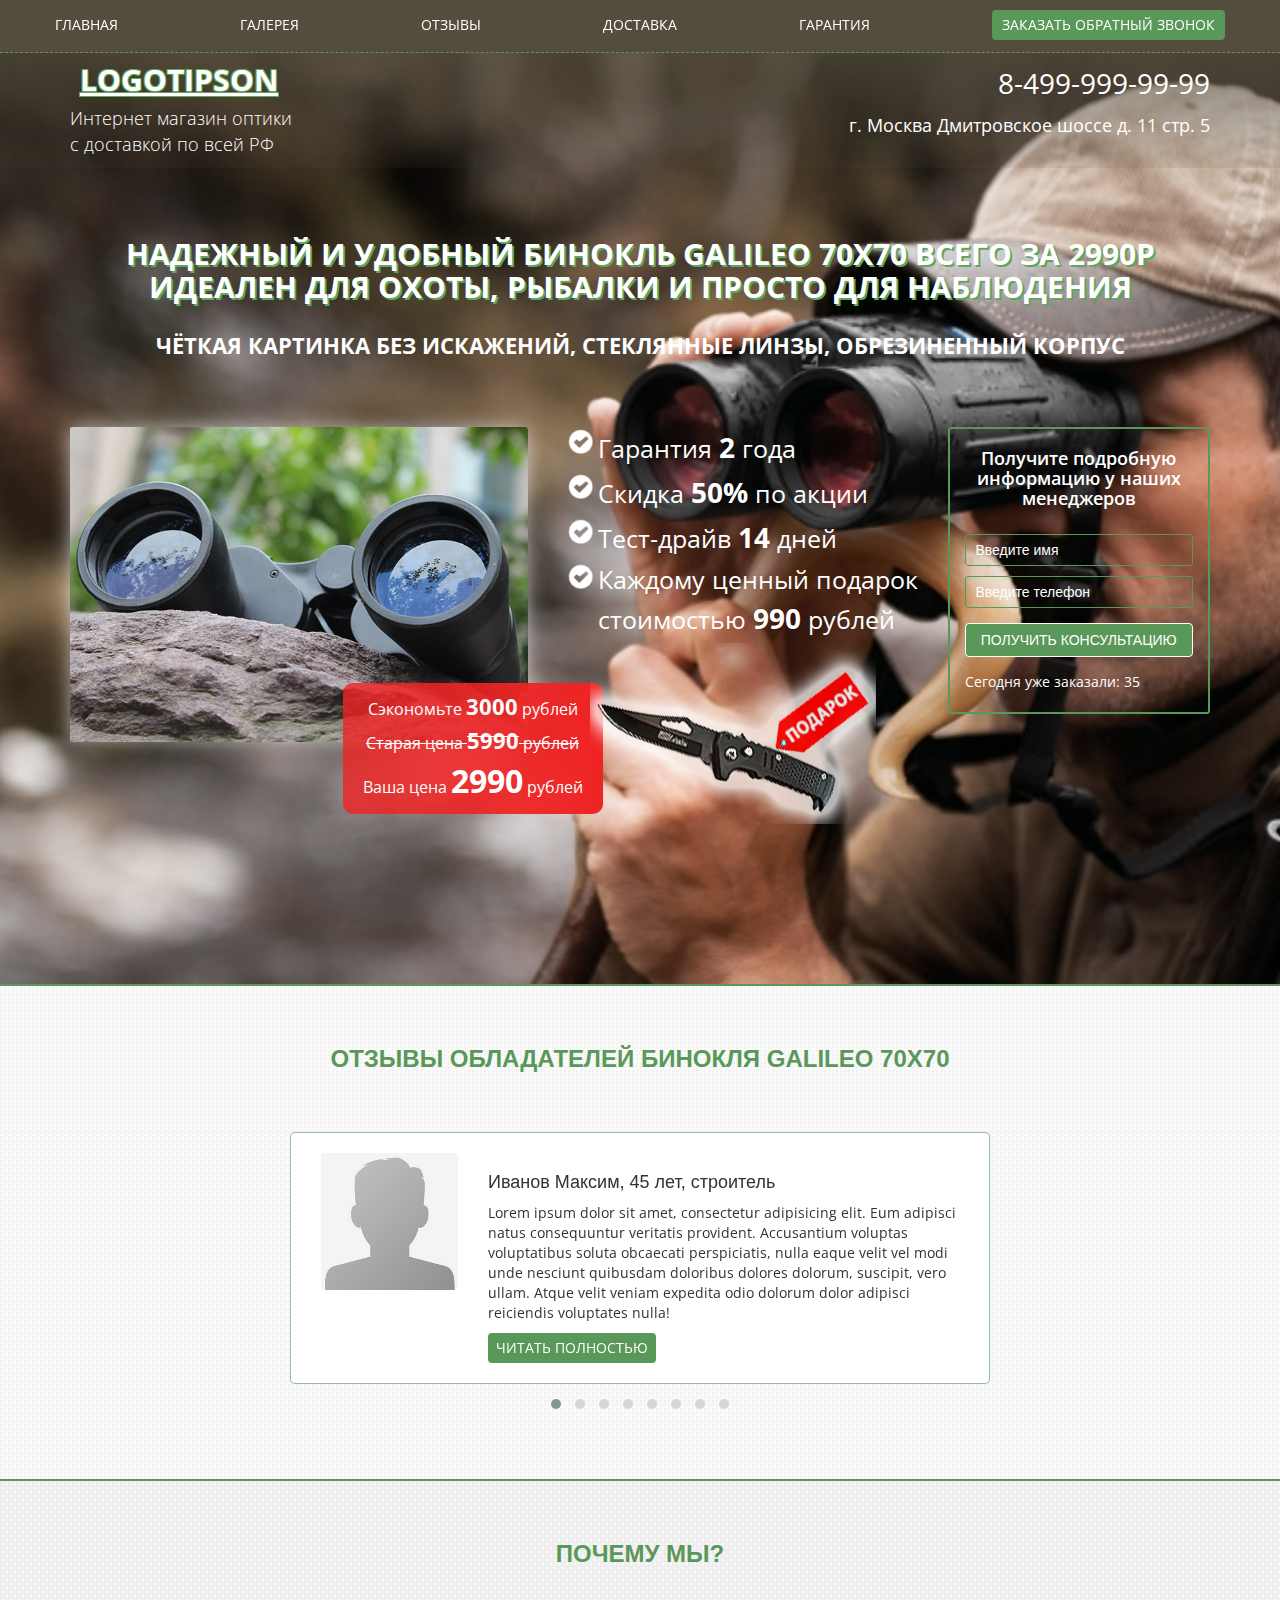
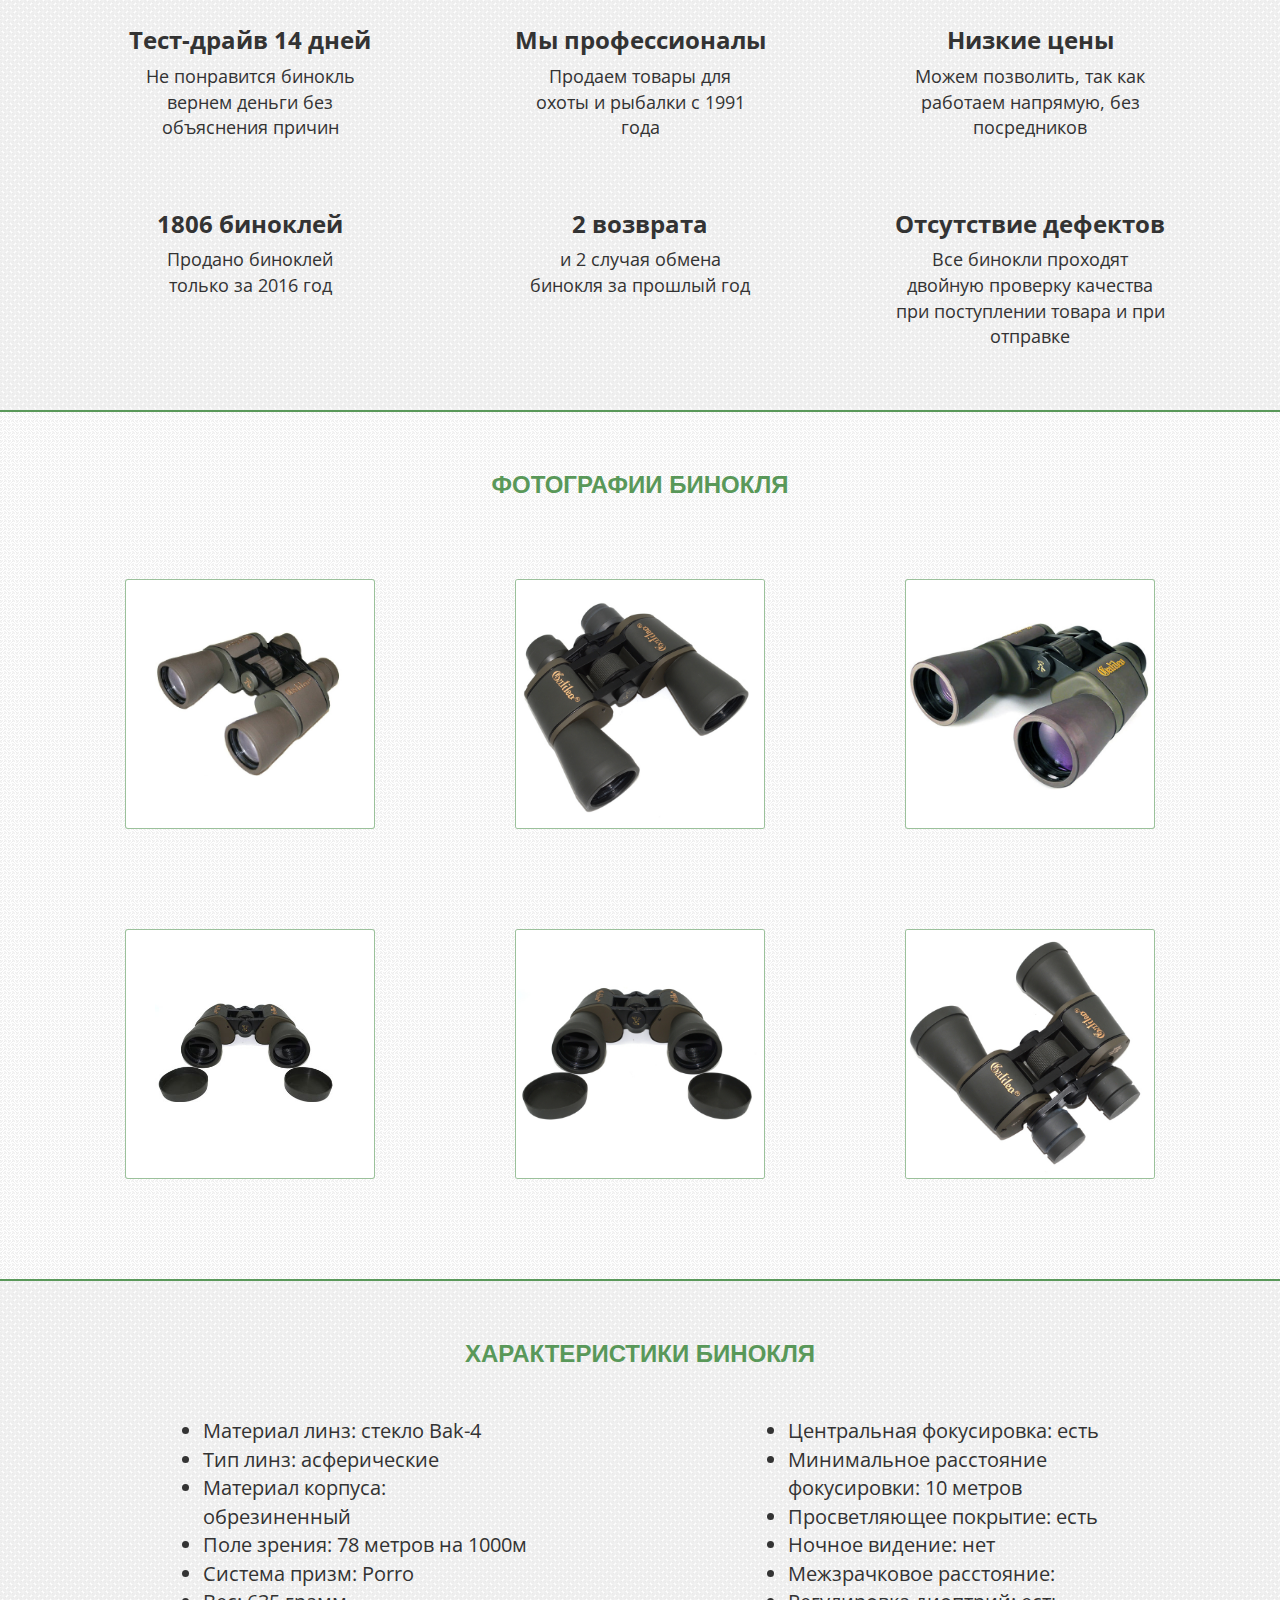
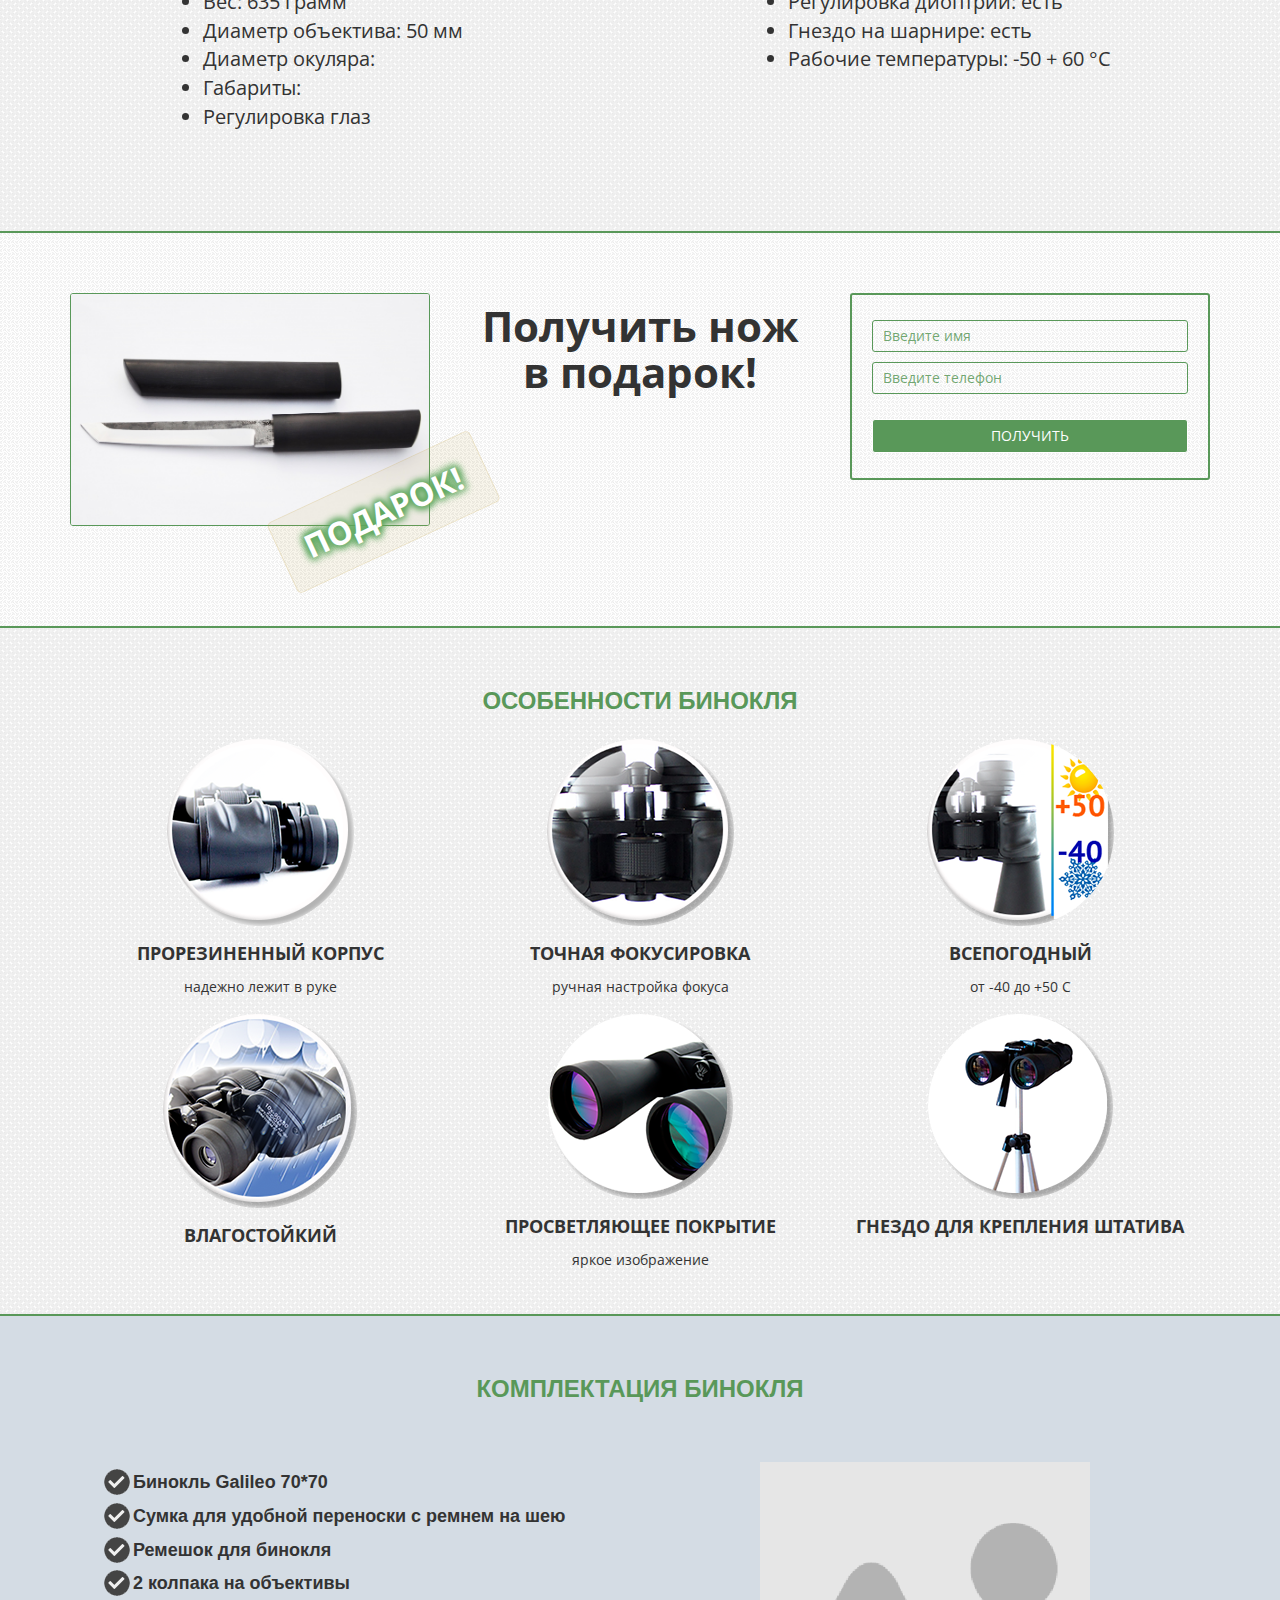
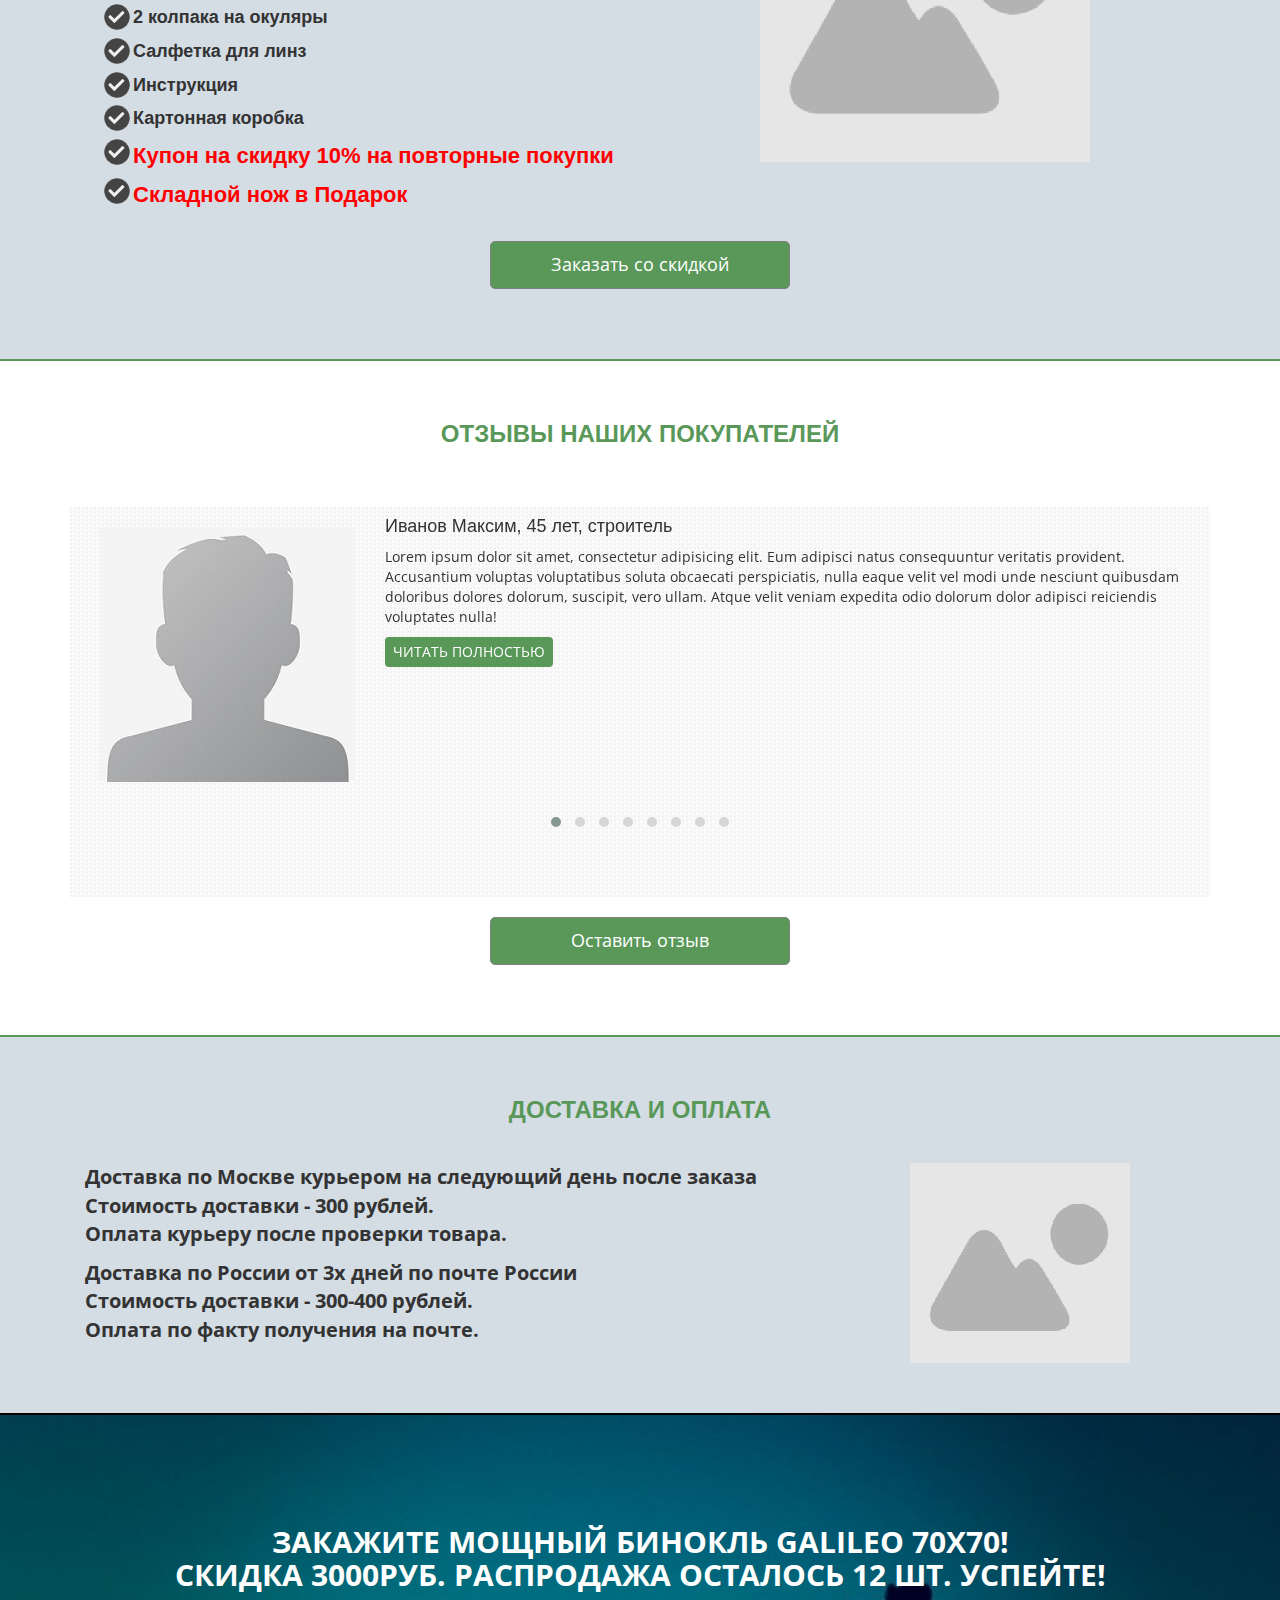
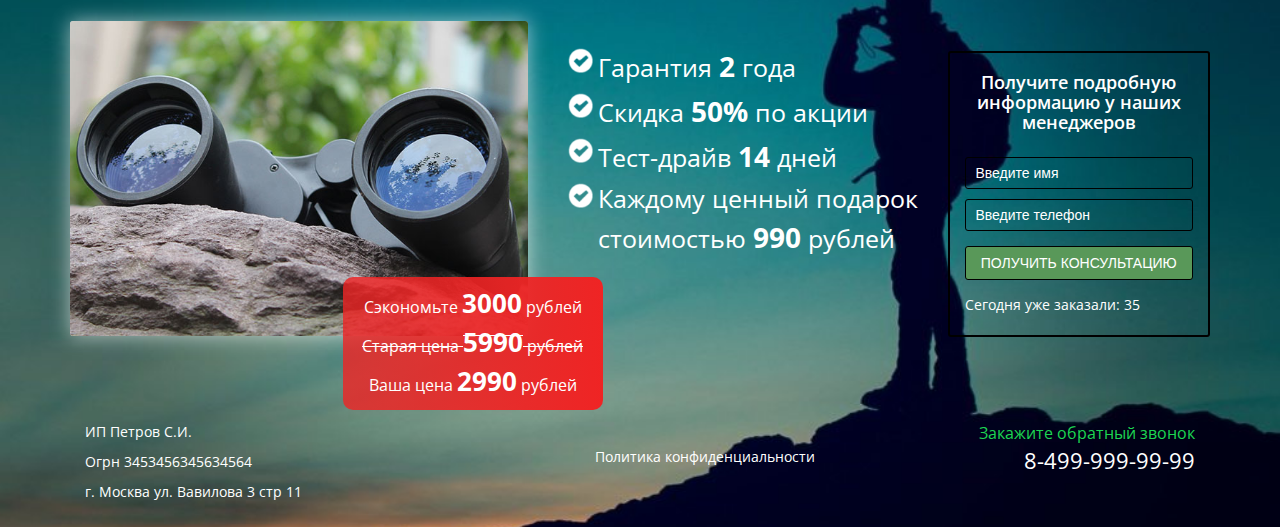
<file: binocular/index.html>
<!DOCTYPE html>
<html lang="en">
<head>
  <meta charset="UTF-8">
  <meta name="viewport"
      content="width=device-width, user-scalable=no, initial-scale=1.0, maximum-scale=1.0, minimum-scale=1.0">
  <meta http-equiv="X-UA-Compatible" content="ie=edge">
  <title>Document</title>
  <script src="https://ajax.googleapis.com/ajax/libs/jquery/3.1.0/jquery.min.js"></script>
  <link rel="stylesheet" href="https://maxcdn.bootstrapcdn.com/bootstrap/3.3.7/css/bootstrap.min.css" integrity="sha384-BVYiiSIFeK1dGmJRAkycuHAHRg32OmUcww7on3RYdg4Va+PmSTsz/K68vbdEjh4u" crossorigin="anonymous">
  <link href="https://fonts.googleapis.com/css?family=Open+Sans" rel="stylesheet">
  <link rel="stylesheet" href="style/main.css">
</head>
<body>

<header>
  <div class="top-head-wrap">

  <div class="navigation-wrap">
    <div class="down-menu">
      <div class="container">
        <div class="row pad">
            <ul>
              <div class="items">
                <li><a href="#main">Главная</a></li>
                <li><a href="#gallery">Галерея</a></li>
                <li><a href="#reviews">Отзывы</a></li>
                <li><a href="#shipping">Доставка</a></li>
                <li><a href="#guarantee">Гарантия</a></li>
                <li class="call-button"><a class="orderPoor" href="#questions">Заказать обратный звонок</a></li>
              </div>
            </ul>
          </div>
        </div>
      </div>

      <div class="mobile-navigate">
                <div class="nav-btn" style="display: none;">
                    <div class="mem">
                      <span class="stick"></span>
                    </div>
                </div>
                <div class="nav-wrapper" style="display: none;">
                    <ul class="is-hidden">
                        <li><a href="#main">Главная</a></li>
            <li><a href="#gallery">Галерея</a></li>
            <li><a href="#reviews">Отзывы</a></li>
            <li><a href="#shipping">Доставка</a></li>
            <li><a href="#guarantee">Гарантия</a></li>
            <li class="call-button"><a class="orderPoor" href="#questions">Заказать обратный звонок</a></li>
                    </ul>
                </div>
          </div>
    </div>


    <div class="container hat">
      <div class="row top-head">
        <div class="col-md-6 deadline">
          <div class="logo-wrap">
            <h1>Logotipson</h1>
            <p class="sub-head">Интернет магазин оптики<br>с доставкой по всей РФ</p>
          </div>
        </div>

        <div class="col-md-6 contacts">
          <a class="tel" href="tel:+74999999999"><p>8-499-999-99-99</p></a>
          <a href="#" style="text-decoration: none">г. Москва Дмитровское шоссе д. 11 стр. 5</a>
        </div>


        <div class="col-md-12 vertical">
          <nav id="menu" style="display: none;">
            <ul>
              <div class="items">
                <li><a href="#main">Главная</a></li>
                <li><a href="#gallery">Галерея</a></li>
                <li><a href="#reviews">Отзывы</a></li>
                <li><a href="#shipping">Доставка</a></li>
                <li><a href="#guarantee">Гарантия</a></li>
                <li class="call-button"><a class="orderPoor" href="#questions">Заказать обратный звонок</a></li>
              </div>
            </ul>
          </nav>
        </div>

        <div class="mobile-navigate">
          <div class="nav-btn" style="display: none;">
              <span class="stick"></span>
          </div>
          <div class="nav-wrapper" style="display: none;">
              <ul class="is-hidden">
                <li><a href="#main">Главная</a></li>
                <li><a href="#gallery">Галерея</a></li>
                <li><a href="#reviews">Отзывы</a></li>
                <li><a href="#shipping">Доставка</a></li>
                <li><a href="#guarantee">Гарантия</a></li>
                <li class="call-button"><a class="orderPoor" href="#questions">Заказать обратный звонок</a></li>
              </ul>
          </div>
        </div>
      </div>
    </div>
  </div>


  <div id="main" class="header-content">
    <div class="container">

      <h2>Надежный и удобный бинокль Galileo 70x70 всего за 2990р<br>идеален для охоты, рыбалки и просто для наблюдения</h2>
      <h3>Чёткая картинка без искажений, стеклянные линзы, обрезиненный корпус</h3>

      <div class="row btm">
        <div class="col-md-5">
          <img class="image" src="img/img_5800.jpg" alt="">
          <div class="block-wrap">
            <div class="block">
              <p>Сэкономьте <span>3000</span> рублей</p>
              <p class="line">Старая цена <span>5990</span> рублей</p>
              <p>Ваша цена <span class="big-price">2990</span> рублей</p>
            </div>
          </div>
        </div>

        <div class="col-md-4">
          <div class="two-block">
            <ul>
              <li>Гарантия <span>2</span> года</li>
              <li>Скидка <span>50%</span> по акции</li>
              <li>Тест-драйв <span>14</span> дней</li>
              <li>Каждому ценный подарок стоимостью <span>990</span> рублей</li>
              <img src="img/knife-price.PNG" alt="">
            </ul>
          </div>
        </div>

        <div class="col-md-3">
          <div class="border-block">
            <h5>Получите подробную информацию у наших менеджеров</h5>
            <form action="callback.php" method="post">
              <input type="text" placeholder="Введите имя" name="name">
              <input type="text" placeholder="Введите телефон" name="phone">
              <input class="btn" type="submit" value="Получить консультацию">
            </form>
            <p>Сегодня уже заказали: <span class="counter">xxx</span></p>
          </div>
        </div>
      </div>
    </div>
  </div>
</header>


<!-- OWL CAROUSEL -->
<div id="reviews" class="reviews-wrap">
  <div class="container head-rvw">
    <h3>Отзывы обладателей бинокля Galileo 70x70</h3>
  </div>
  <section class="reviews owl-carousel owl-theme">
    <div class="container one-review">
      <div class="col-md-3">
        <img src="img/man.jpg" alt="">
      </div>
      <div class="col-md-9 review-text">
        <h4>Иванов Максим, 45 лет, строитель</h4>
        <p>Lorem ipsum dolor sit amet, consectetur adipisicing elit. Eum adipisci natus consequuntur veritatis provident. Accusantium voluptas voluptatibus soluta obcaecati perspiciatis, nulla eaque velit vel modi unde nesciunt quibusdam doloribus dolores dolorum, suscipit, vero ullam. Atque velit veniam expedita odio dolorum dolor adipisci reiciendis voluptates nulla!</p>
        <div class="hidden-content">Lorem ipsum dolor sit amet, consectetur adipisicing elit. Aspernatur dolorem ex minima perspiciatis placeat quia quibusdam vitae voluptatibus! Ad consequatur ducimus, eveniet fugit illo impedit iure libero maxime minima minus necessitatibus neque nobis officiis, placeat repellendus saepe sequi velit veniam? Ad animi atque error hic nihil non recusandae repellendus sequi?Lorem ipsum dolor sit amet, consectetur adipisicing elit. Dolorem quia recusandae sint vitae? Alias consequatur dignissimos eaque eligendi fugit hic illo labore, magnam molestias quaerat qui saepe ullam vero vitae!e repellendus sequi?Lorem ipsum dolor sit amet, consectetur adipisicing elit. Dolorem quia recusandae sint vitae? Alias consequatur dignissimos eaque eligendi fugit hic illo labore, magnam molestias quaerat qui saepe ullam vero vitae!</div>
        <button onclick="changeState()" class="show-content">Читать полностью</button>
      </div>
    </div>
    <div class="container one-review">
      <div class="col-md-3">
        <img src="img/man7.jpg" alt="">
      </div>
      <div class="col-md-9 review-text">
        <h4>Иванов Максим, 45 лет, строитель</h4>
        <p>Lorem ipsum dolor sit amet, consectetur adipisicing elit. Eum adipisci natus consequuntur veritatis provident. Accusantium voluptas voluptatibus soluta obcaecati perspiciatis, nulla eaque velit vel modi unde nesciunt quibusdam doloribus dolores dolorum, suscipit, vero ullam. Atque velit veniam expedita odio dolorum dolor adipisci reiciendis voluptates nulla!</p>
        <div class="hidden-content">Lorem ipsum dolor sit amet, consectetur adipisicing elit. Aspernatur dolorem ex minima perspiciatis placeat quia quibusdam vitae voluptatibus! Ad consequatur ducimus, eveniet fugit illo impedit iure libero maxime minima minus necessitatibus neque nobis officiis, placeat repellendus saepe sequi velit veniam? Ad animi atque error hic nihil non recusandae repellendus sequi?Lorem ipsum dolor sit amet, consectetur adipisicing elit. Dolorem quia recusandae sint vitae? Alias consequatur dignissimos eaque eligendi fugit hic illo labore, magnam molestias quaerat qui saepe ullam vero vitae!e repellendus sequi?Lorem ipsum dolor sit amet, consectetur adipisicing elit. Dolorem quia recusandae sint vitae? Alias consequatur dignissimos eaque eligendi fugit hic illo labore, magnam molestias quaerat qui saepe ullam vero vitae!</div>
        <button onclick="changeState()" class="show-content">Читать полностью</button>
      </div>
    </div>
    <div class="container one-review">
      <div class="col-md-3">
        <img src="img/man1.jpg" alt="">
      </div>
      <div class="col-md-9 review-text">
        <h4>Иванов Максим, 45 лет, строитель</h4>
        <p>Lorem ipsum dolor sit amet, consectetur adipisicing elit. Eum adipisci natus consequuntur veritatis provident. Accusantium voluptas voluptatibus soluta obcaecati perspiciatis, nulla eaque velit vel modi unde nesciunt quibusdam doloribus dolores dolorum, suscipit, vero ullam. Atque velit veniam expedita odio dolorum dolor adipisci reiciendis voluptates nulla!</p>
        <div class="hidden-content">Lorem ipsum dolor sit amet, consectetur adipisicing elit. Aspernatur dolorem ex minima perspiciatis placeat quia quibusdam vitae voluptatibus! Ad consequatur ducimus, eveniet fugit illo impedit iure libero maxime minima minus necessitatibus neque nobis officiis, placeat repellendus saepe sequi velit veniam? Ad animi atque error hic nihil non recusandae repellendus sequi?Lorem ipsum dolor sit amet, consectetur adipisicing elit. Dolorem quia recusandae sint vitae? Alias consequatur dignissimos eaque eligendi fugit hic illo labore, magnam molestias quaerat qui saepe ullam vero vitae!e repellendus sequi?Lorem ipsum dolor sit amet, consectetur adipisicing elit. Dolorem quia recusandae sint vitae? Alias consequatur dignissimos eaque eligendi fugit hic illo labore, magnam molestias quaerat qui saepe ullam vero vitae!</div>
        <button onclick="changeState()" class="show-content">Читать полностью</button>
      </div>
    </div>
    <div class="container one-review">
      <div class="col-md-3">
        <img src="img/man2.jpg" alt="">
      </div>
      <div class="col-md-9 review-text">
        <h4>Иванов Максим, 45 лет, строитель</h4>
        <p>Lorem ipsum dolor sit amet, consectetur adipisicing elit. Eum adipisci natus consequuntur veritatis provident. Accusantium voluptas voluptatibus soluta obcaecati perspiciatis, nulla eaque velit vel modi unde nesciunt quibusdam doloribus dolores dolorum, suscipit, vero ullam. Atque velit veniam expedita odio dolorum dolor adipisci reiciendis voluptates nulla!</p>
        <div class="hidden-content">Lorem ipsum dolor sit amet, consectetur adipisicing elit. Aspernatur dolorem ex minima perspiciatis placeat quia quibusdam vitae voluptatibus! Ad consequatur ducimus, eveniet fugit illo impedit iure libero maxime minima minus necessitatibus neque nobis officiis, placeat repellendus saepe sequi velit veniam? Ad animi atque error hic nihil non recusandae repellendus sequi?Lorem ipsum dolor sit amet, consectetur adipisicing elit. Dolorem quia recusandae sint vitae? Alias consequatur dignissimos eaque eligendi fugit hic illo labore, magnam molestias quaerat qui saepe ullam vero vitae!e repellendus sequi?Lorem ipsum dolor sit amet, consectetur adipisicing elit. Dolorem quia recusandae sint vitae? Alias consequatur dignissimos eaque eligendi fugit hic illo labore, magnam molestias quaerat qui saepe ullam vero vitae!</div>
        <button onclick="changeState()" class="show-content">Читать полностью</button>
      </div>
    </div>
    <div class="container one-review">
      <div class="col-md-3">
        <img src="img/man3.jpg" alt="">
      </div>
      <div class="col-md-9 review-text">
        <h4>Иванов Максим, 45 лет, строитель</h4>
        <p>Lorem ipsum dolor sit amet, consectetur adipisicing elit. Eum adipisci natus consequuntur veritatis provident. Accusantium voluptas voluptatibus soluta obcaecati perspiciatis, nulla eaque velit vel modi unde nesciunt quibusdam doloribus dolores dolorum, suscipit, vero ullam. Atque velit veniam expedita odio dolorum dolor adipisci reiciendis voluptates nulla!</p>
        <div class="hidden-content">Lorem ipsum dolor sit amet, consectetur adipisicing elit. Aspernatur dolorem ex minima perspiciatis placeat quia quibusdam vitae voluptatibus! Ad consequatur ducimus, eveniet fugit illo impedit iure libero maxime minima minus necessitatibus neque nobis officiis, placeat repellendus saepe sequi velit veniam? Ad animi atque error hic nihil non recusandae repellendus sequi?Lorem ipsum dolor sit amet, consectetur adipisicing elit. Dolorem quia recusandae sint vitae? Alias consequatur dignissimos eaque eligendi fugit hic illo labore, magnam molestias quaerat qui saepe ullam vero vitae!e repellendus sequi?Lorem ipsum dolor sit amet, consectetur adipisicing elit. Dolorem quia recusandae sint vitae? Alias consequatur dignissimos eaque eligendi fugit hic illo labore, magnam molestias quaerat qui saepe ullam vero vitae!</div>
        <button onclick="changeState()" class="show-content">Читать полностью</button>
      </div>
    </div>
    <div class="container one-review">
      <div class="col-md-3">
        <img src="img/man4.jpg" alt="">
      </div>
      <div class="col-md-9 review-text">
        <h4>Иванов Максим, 45 лет, строитель</h4>
        <p>Lorem ipsum dolor sit amet, consectetur adipisicing elit. Eum adipisci natus consequuntur veritatis provident. Accusantium voluptas voluptatibus soluta obcaecati perspiciatis, nulla eaque velit vel modi unde nesciunt quibusdam doloribus dolores dolorum, suscipit, vero ullam. Atque velit veniam expedita odio dolorum dolor adipisci reiciendis voluptates nulla!</p>
        <div class="hidden-content">Lorem ipsum dolor sit amet, consectetur adipisicing elit. Aspernatur dolorem ex minima perspiciatis placeat quia quibusdam vitae voluptatibus! Ad consequatur ducimus, eveniet fugit illo impedit iure libero maxime minima minus necessitatibus neque nobis officiis, placeat repellendus saepe sequi velit veniam? Ad animi atque error hic nihil non recusandae repellendus sequi?Lorem ipsum dolor sit amet, consectetur adipisicing elit. Dolorem quia recusandae sint vitae? Alias consequatur dignissimos eaque eligendi fugit hic illo labore, magnam molestias quaerat qui saepe ullam vero vitae!e repellendus sequi?Lorem ipsum dolor sit amet, consectetur adipisicing elit. Dolorem quia recusandae sint vitae? Alias consequatur dignissimos eaque eligendi fugit hic illo labore, magnam molestias quaerat qui saepe ullam vero vitae!</div>
        <button onclick="changeState()" class="show-content">Читать полностью</button>
      </div>
    </div>
    <div class="container one-review">
      <div class="col-md-3">
        <img src="img/man5.jpg" alt="">
      </div>
      <div class="col-md-9 review-text">
        <h4>Иванов Максим, 45 лет, строитель</h4>
        <p>Lorem ipsum dolor sit amet, consectetur adipisicing elit. Eum adipisci natus consequuntur veritatis provident. Accusantium voluptas voluptatibus soluta obcaecati perspiciatis, nulla eaque velit vel modi unde nesciunt quibusdam doloribus dolores dolorum, suscipit, vero ullam. Atque velit veniam expedita odio dolorum dolor adipisci reiciendis voluptates nulla!</p>
        <div class="hidden-content">Lorem ipsum dolor sit amet, consectetur adipisicing elit. Aspernatur dolorem ex minima perspiciatis placeat quia quibusdam vitae voluptatibus! Ad consequatur ducimus, eveniet fugit illo impedit iure libero maxime minima minus necessitatibus neque nobis officiis, placeat repellendus saepe sequi velit veniam? Ad animi atque error hic nihil non recusandae repellendus sequi?Lorem ipsum dolor sit amet, consectetur adipisicing elit. Dolorem quia recusandae sint vitae? Alias consequatur dignissimos eaque eligendi fugit hic illo labore, magnam molestias quaerat qui saepe ullam vero vitae!e repellendus sequi?Lorem ipsum dolor sit amet, consectetur adipisicing elit. Dolorem quia recusandae sint vitae? Alias consequatur dignissimos eaque eligendi fugit hic illo labore, magnam molestias quaerat qui saepe ullam vero vitae!</div>
        <button onclick="changeState()" class="show-content">Читать полностью</button>
      </div>
    </div>
    <div class="container one-review">
      <div class="col-md-3">
        <img src="img/man6.jpg" alt="">
      </div>
      <div class="col-md-9 review-text">
        <h4>Иванов Максим, 45 лет, строитель</h4>
        <p>Lorem ipsum dolor sit amet, consectetur adipisicing elit. Eum adipisci natus consequuntur veritatis provident. Accusantium voluptas voluptatibus soluta obcaecati perspiciatis, nulla eaque velit vel modi unde nesciunt quibusdam doloribus dolores dolorum, suscipit, vero ullam. Atque velit veniam expedita odio dolorum dolor adipisci reiciendis voluptates nulla!</p>
        <div class="hidden-content">Lorem ipsum dolor sit amet, consectetur adipisicing elit. Aspernatur dolorem ex minima perspiciatis placeat quia quibusdam vitae voluptatibus! Ad consequatur ducimus, eveniet fugit illo impedit iure libero maxime minima minus necessitatibus neque nobis officiis, placeat repellendus saepe sequi velit veniam? Ad animi atque error hic nihil non recusandae repellendus sequi?Lorem ipsum dolor sit amet, consectetur adipisicing elit. Dolorem quia recusandae sint vitae? Alias consequatur dignissimos eaque eligendi fugit hic illo labore, magnam molestias quaerat qui saepe ullam vero vitae!e repellendus sequi?Lorem ipsum dolor sit amet, consectetur adipisicing elit. Dolorem quia recusandae sint vitae? Alias consequatur dignissimos eaque eligendi fugit hic illo labore, magnam molestias quaerat qui saepe ullam vero vitae!</div>
        <button onclick="changeState()" class="show-content">Читать полностью</button>
      </div>
    </div>
  </section>
</div>

<section class="why-we">
  <div class="container">

    <h3>Почему мы?</h3>

    <div class="row">
      <div class="col-md-4">
        <div class="content-wrap">
          <h5>Тест-драйв 14 дней</h5>
          <p>Не понравится бинокль<br>вернем деньги без<br>объяснения причин</p>
        </div>
      </div>
      <div class="col-md-4">
        <div class="content-wrap">
          <h5>Мы профессионалы</h5>
          <p>Продаем товары для<br>охоты и рыбалки с 1991<br>года</p>
        </div>
      </div>
      <div class="col-md-4">
        <div class="content-wrap">
          <h5>Низкие цены</h5>
          <p>Можем позволить, так как<br>работаем напрямую, без<br> посредников</p>
        </div>
      </div>
    </div>

    <div class="row">
      <div class="col-md-4">
        <div class="content-wrap">
          <h5>1806 биноклей</h5>
          <p>Продано биноклей<br>только за 2016 год</p>
        </div>
      </div>
      <div class="col-md-4">
        <div class="content-wrap">
          <h5>2 возврата</h5>
          <p>и 2 случая обмена<br>бинокля за прошлый год</p>
        </div>
      </div>
      <div class="col-md-4">
        <div class="content-wrap">
          <h5>Отсутствие дефектов</h5>
          <p>Все бинокли проходят<br>двойную проверку качества<br>при поступлении товара и при<br>отправке</p>
        </div>
      </div>
    </div>
  </div>
</section>



<section id="gallery" class="binoculars-photo">
  <div class="container">
    <h3>Фотографии бинокля</h3>

    <div class="row">
      <div class="col-md-4">
        <div class="content-wrap">
          <img class="img-1" src="img/tovar70x70-2.jpg" alt="">
        </div>
      </div>
      <div class="col-md-4">
        <div class="content-wrap">
          <img class="img-2" src="img/galileo70x70.jpg" alt="">
        </div>
      </div>
      <div class="col-md-4">
        <div class="content-wrap">
          <img class="img-3" src="img/img_5889.jpg" alt="">
        </div>
      </div>
    </div>

    <div class="row down-img">
      <div class="col-md-4">
        <div class="content-wrap">
          <img class="img-4" src="img/img4.jpg" alt="">
        </div>
      </div>
      <div class="col-md-4">
        <div class="content-wrap">
          <img class="img-5" src="img/img5.jpg" alt="">
        </div>
      </div>
      <div class="col-md-4">
        <div class="content-wrap">
          <img class="img-6" src="img/img6.jpg" alt="">
        </div>
      </div>
    </div>

    <!--MODAL-->
    <div class="application-wrap modal-pall-conf-binoculus modal-form-conf">
      <div class="modal-conf-binoculus">
        <div class="modal-header">
          <a href="#" class="close-modal"></a>
        </div>
        <div class="left-close-pall"></div>
        <div class="right-close-pall"></div>
        <div class="modal-body">
          <div class="owl-carousel owl-theme">
            <div class="wrap-img-slide-binoculus-1"></div>
            <div class="wrap-img-slide-binoculus-2"></div>
            <div class="wrap-img-slide-binoculus-3"></div>
            <div class="wrap-img-slide-binoculus-4"></div>
            <div class="wrap-img-slide-binoculus-5"></div>
            <div class="wrap-img-slide-binoculus-6"></div>
          </div>
        </div>
      </div>
    </div>
  </div>
</section>

<section class="characteristics">
  <h3>Характеристики бинокля</h3>

  <div class="container">
    <div class="row chars">
      <div class="col-md-6 list">
        <ul>
          <li>Материал линз: стекло Bak-4</li>
          <li>Тип линз: асферические</li>
          <li>Материал корпуса: обрезиненный</li>
          <li>Поле зрения: 78 метров на 1000м</li>
          <li>Система призм: Porro</li>
          <li>Вес: 635 грамм</li>
          <li>Диаметр объектива: 50 мм</li>
          <li>Диаметр окуляра: </li>
          <li>Габариты: </li>
          <li>Регулировка глаз</li>
        </ul>
      </div>

      <div class="col-md-6 list">
        <ul>
          <li>Центральная фокусировка: есть</li>
          <li>Минимальное расстояние фокусировки: 10 метров</li>
          <li>Просветляющее покрытие: есть</li>
          <li>Ночное видение: нет</li>
          <li>Межзрачковое расстояние: </li>
          <li>Регулировка диоптрий: есть</li>
          <li>Гнездо на шарнире: есть</li>
          <li>Рабочие температуры: -50 + 60 &deg;C</li>
        </ul>
      </div>
    </div>
  </div>
</section>


<section class="knife">
  <div class="container">
    <div class="row">
      <div class="col-md-4">
        <img src="img/knife.jpg" alt="">
        <div class="present">
          <span class="gift">Подарок!</span>
        </div>
      </div>

      <div class="col-md-4">
        <h4>Получить нож<br>в подарок!</h4>
      </div>

      <div class="col-md-4">
        <div class="border-block">
          <form action="callback.php" method="post">
            <input type="text" placeholder="Введите имя" name="name">
            <input type="text" placeholder="Введите телефон" name="phone">
            <input class="btn" type="submit" value="Получить">
          </form>
        </div>
      </div>
    </div>
  </div>
</section>


<section class="features">
  <h3>Особенности бинокля</h3>
  <div class="container">
    <div class="col-md-4 col-sm-6">
      <img src="img/features1.png" alt="">
      <p class="feature">прорезиненный корпус</p>
      <span>надежно лежит в руке</span>
    </div>
    <div class="col-md-4 col-sm-6">
      <img src="img/features2.png" alt="">
      <p class="feature">точная фокусировка</p>
      <span>ручная настройка фокуса</span>
    </div>
    <div class="col-md-4 col-sm-6">
      <img src="img/features3.png" alt="">
      <p class="feature">всепогодный</p>
      <span>от -40 до +50 С</span>
    </div>
    <div class="col-md-4 col-sm-6">
      <img src="img/features4.png" alt="">
      <p class="feature">влагостойкий</p>
      <span></span>
    </div>
    <div class="col-md-4 col-sm-6">
      <img src="img/features5.png" alt="">
      <p class="feature">просветляющее покрытие</p>
      <span>яркое изображение</span>
    </div>
    <div class="col-md-4 col-sm-6">
      <img src="img/features6.png" alt="">
      <p class="feature">Гнездо для крепления штатива</p>
      <span></span>
    </div>

        <!--MODAL-->
<!--        <div class="application-wrap modal-pall-conf modal-form-conf">
  <div class="modal-conf">
    <div class="modal-header">
      <a href="#" class="close-modal"></a>
    </div>
    <div class="left-close-pall"></div>
    <div class="right-close-pall"></div>

    <div class="modal-body">
      <div class="owl-carousel owl-theme">
        <div class="wrap-img-slide-1"></div>
        <div class="wrap-img-slide-2"></div>
        <div class="wrap-img-slide-3"></div>
        <div class="wrap-img-slide-4"></div>
        <div class="wrap-img-slide-5"></div>
        <div class="wrap-img-slide-6"></div>
      </div>
    </div>
  </div>
</div> -->
  </div>
</section>

<section class="set">
  <h3>Комплектация бинокля</h3>
  <div class="container">
    <div class="col-md-6">
      <ul>
        <li>Бинокль Galileo 70*70</li>
        <li>Сумка для удобной переноски с ремнем на шею</li>
        <li>Ремешок для бинокля</li>
        <li>2 колпака на объективы</li>
        <li>2 колпака на окуляры</li>
        <li>Салфетка для линз</li>
        <li>Инструкция</li>
        <li>Картонная коробка</li>
        <li class="signed">Купон на скидку 10% на повторные покупки</li>
        <li class="signed">Складной нож в Подарок</li>
      </ul>
    </div>
    <div class="col-md-6">
      <div class="wrap-img">
        <img src="img/picture.PNG" alt="">
      </div>
    </div>
  </div>
  <a href="#" class="order-me orderPoor">Заказать со скидкой</a>
  <div class="application-wrap modal-pall-order modal-form-order">
    <div class="modal-order">
      <div class="container">
        <div class="modal-header">
          <a href="#" class="close-modal"></a>
        </div>

        <div class="left-close-pall"></div>
        <div class="right-close-pall"></div>

        <div class="modal-body">
          <form action="callback.php" method="post" name="order">
            <h3>Заказать со скидкой</h3>
            <input type="text" name="name" placeholder="Введите имя">
            <input type="text" name="phone" placeholder="Телефон">
            <button type="submit">Заказать</button>
          </form>
        </div>
      </div>
    </div>
  </div>
</section>

<section class="feedbacks">
  <h3>Отзывы наших покупателей</h3>
  <div class="container">
    <section class="reviews owl-carousel owl-theme">
      <div class="container">
        <div class="col-md-3">
          <img src="img/man.jpg" alt="">
        </div>
        <div class="col-md-9">
          <h4>Иванов Максим, 45 лет, строитель</h4>
          <p>Lorem ipsum dolor sit amet, consectetur adipisicing elit. Eum adipisci natus consequuntur veritatis provident. Accusantium voluptas voluptatibus soluta obcaecati perspiciatis, nulla eaque velit vel modi unde nesciunt quibusdam doloribus dolores dolorum, suscipit, vero ullam. Atque velit veniam expedita odio dolorum dolor adipisci reiciendis voluptates nulla!</p>
          <div class="hidden-content">Lorem ipsum dolor sit amet, consectetur adipisicing elit. Aspernatur dolorem ex minima perspiciatis placeat quia quibusdam vitae voluptatibus! Ad consequatur ducimus, eveniet fugit illo impedit iure libero maxime minima minus necessitatibus neque nobis officiis, placeat repellendus saepe sequi velit veniam? Ad animi atque error hic nihil non recusandae repellendus sequi?Lorem ipsum dolor sit amet, consectetur adipisicing elit. Dolorem quia recusandae sint vitae? Alias consequatur dignissimos eaque eligendi fugit hic illo labore, magnam molestias quaerat qui saepe ullam vero vitae!e repellendus sequi?Lorem ipsum dolor sit amet, consectetur adipisicing elit. Dolorem quia recusandae sint vitae? Alias consequatur dignissimos eaque eligendi fugit hic illo labore, magnam molestias quaerat qui saepe ullam vero vitae!</div>
          <button onclick="changeState()" class="show-content">Читать полностью</button>
        </div>
      </div>
      <div class="container">
        <div class="col-md-3">
          <img src="img/man1.jpg" alt="">
        </div>
        <div class="col-md-9">
          <h4>Иванов Максим, 45 лет, строитель</h4>
          <p>Lorem ipsum dolor sit amet, consectetur adipisicing elit. Eum adipisci natus consequuntur veritatis provident. Accusantium voluptas voluptatibus soluta obcaecati perspiciatis, nulla eaque velit vel modi unde nesciunt quibusdam doloribus dolores dolorum, suscipit, vero ullam. Atque velit veniam expedita odio dolorum dolor adipisci reiciendis voluptates nulla!</p>
          <div class="hidden-content">Lorem ipsum dolor sit amet, consectetur adipisicing elit. Aspernatur dolorem ex minima perspiciatis placeat quia quibusdam vitae voluptatibus! Ad consequatur ducimus, eveniet fugit illo impedit iure libero maxime minima minus necessitatibus neque nobis officiis, placeat repellendus saepe sequi velit veniam? Ad animi atque error hic nihil non recusandae repellendus sequi?Lorem ipsum dolor sit amet, consectetur adipisicing elit. Dolorem quia recusandae sint vitae? Alias consequatur dignissimos eaque eligendi fugit hic illo labore, magnam molestias quaerat qui saepe ullam vero vitae!e repellendus sequi?Lorem ipsum dolor sit amet, consectetur adipisicing elit. Dolorem quia recusandae sint vitae? Alias consequatur dignissimos eaque eligendi fugit hic illo labore, magnam molestias quaerat qui saepe ullam vero vitae!</div>
          <button onclick="changeState()" class="show-content">Читать полностью</button>
        </div>
      </div>
      <div class="container">
        <div class="col-md-3">
          <img src="img/man2.jpg" alt="">
        </div>
        <div class="col-md-9">
          <h4>Иванов Максим, 45 лет, строитель</h4>
          <p>Lorem ipsum dolor sit amet, consectetur adipisicing elit. Eum adipisci natus consequuntur veritatis provident. Accusantium voluptas voluptatibus soluta obcaecati perspiciatis, nulla eaque velit vel modi unde nesciunt quibusdam doloribus dolores dolorum, suscipit, vero ullam. Atque velit veniam expedita odio dolorum dolor adipisci reiciendis voluptates nulla!</p>
          <div class="hidden-content">Lorem ipsum dolor sit amet, consectetur adipisicing elit. Aspernatur dolorem ex minima perspiciatis placeat quia quibusdam vitae voluptatibus! Ad consequatur ducimus, eveniet fugit illo impedit iure libero maxime minima minus necessitatibus neque nobis officiis, placeat repellendus saepe sequi velit veniam? Ad animi atque error hic nihil non recusandae repellendus sequi?Lorem ipsum dolor sit amet, consectetur adipisicing elit. Dolorem quia recusandae sint vitae? Alias consequatur dignissimos eaque eligendi fugit hic illo labore, magnam molestias quaerat qui saepe ullam vero vitae!e repellendus sequi?Lorem ipsum dolor sit amet, consectetur adipisicing elit. Dolorem quia recusandae sint vitae? Alias consequatur dignissimos eaque eligendi fugit hic illo labore, magnam molestias quaerat qui saepe ullam vero vitae!</div>
          <button onclick="changeState()" class="show-content">Читать полностью</button>
        </div>
      </div>
      <div class="container">
        <div class="col-md-3">
          <img src="img/man3.jpg" alt="">
        </div>
        <div class="col-md-9">
          <h4>Иванов Максим, 45 лет, строитель</h4>
          <p>Lorem ipsum dolor sit amet, consectetur adipisicing elit. Eum adipisci natus consequuntur veritatis provident. Accusantium voluptas voluptatibus soluta obcaecati perspiciatis, nulla eaque velit vel modi unde nesciunt quibusdam doloribus dolores dolorum, suscipit, vero ullam. Atque velit veniam expedita odio dolorum dolor adipisci reiciendis voluptates nulla!</p>
          <div class="hidden-content">Lorem ipsum dolor sit amet, consectetur adipisicing elit. Aspernatur dolorem ex minima perspiciatis placeat quia quibusdam vitae voluptatibus! Ad consequatur ducimus, eveniet fugit illo impedit iure libero maxime minima minus necessitatibus neque nobis officiis, placeat repellendus saepe sequi velit veniam? Ad animi atque error hic nihil non recusandae repellendus sequi?Lorem ipsum dolor sit amet, consectetur adipisicing elit. Dolorem quia recusandae sint vitae? Alias consequatur dignissimos eaque eligendi fugit hic illo labore, magnam molestias quaerat qui saepe ullam vero vitae!e repellendus sequi?Lorem ipsum dolor sit amet, consectetur adipisicing elit. Dolorem quia recusandae sint vitae? Alias consequatur dignissimos eaque eligendi fugit hic illo labore, magnam molestias quaerat qui saepe ullam vero vitae!</div>
          <button onclick="changeState()" class="show-content">Читать полностью</button>
        </div>
      </div>
      <div class="container">
        <div class="col-md-3">
          <img src="img/man4.jpg" alt="">
        </div>
        <div class="col-md-9">
          <h4>Иванов Максим, 45 лет, строитель</h4>
          <p>Lorem ipsum dolor sit amet, consectetur adipisicing elit. Eum adipisci natus consequuntur veritatis provident. Accusantium voluptas voluptatibus soluta obcaecati perspiciatis, nulla eaque velit vel modi unde nesciunt quibusdam doloribus dolores dolorum, suscipit, vero ullam. Atque velit veniam expedita odio dolorum dolor adipisci reiciendis voluptates nulla!</p>
          <div class="hidden-content">Lorem ipsum dolor sit amet, consectetur adipisicing elit. Aspernatur dolorem ex minima perspiciatis placeat quia quibusdam vitae voluptatibus! Ad consequatur ducimus, eveniet fugit illo impedit iure libero maxime minima minus necessitatibus neque nobis officiis, placeat repellendus saepe sequi velit veniam? Ad animi atque error hic nihil non recusandae repellendus sequi?Lorem ipsum dolor sit amet, consectetur adipisicing elit. Dolorem quia recusandae sint vitae? Alias consequatur dignissimos eaque eligendi fugit hic illo labore, magnam molestias quaerat qui saepe ullam vero vitae!e repellendus sequi?Lorem ipsum dolor sit amet, consectetur adipisicing elit. Dolorem quia recusandae sint vitae? Alias consequatur dignissimos eaque eligendi fugit hic illo labore, magnam molestias quaerat qui saepe ullam vero vitae!</div>
          <button onclick="changeState()" class="show-content">Читать полностью</button>
        </div>
      </div>
      <div class="container">
        <div class="col-md-3">
          <img src="img/man5.jpg" alt="">
        </div>
        <div class="col-md-9">
          <h4>Иванов Максим, 45 лет, строитель</h4>
          <p>Lorem ipsum dolor sit amet, consectetur adipisicing elit. Eum adipisci natus consequuntur veritatis provident. Accusantium voluptas voluptatibus soluta obcaecati perspiciatis, nulla eaque velit vel modi unde nesciunt quibusdam doloribus dolores dolorum, suscipit, vero ullam. Atque velit veniam expedita odio dolorum dolor adipisci reiciendis voluptates nulla!</p>
          <div class="hidden-content">Lorem ipsum dolor sit amet, consectetur adipisicing elit. Aspernatur dolorem ex minima perspiciatis placeat quia quibusdam vitae voluptatibus! Ad consequatur ducimus, eveniet fugit illo impedit iure libero maxime minima minus necessitatibus neque nobis officiis, placeat repellendus saepe sequi velit veniam? Ad animi atque error hic nihil non recusandae repellendus sequi?Lorem ipsum dolor sit amet, consectetur adipisicing elit. Dolorem quia recusandae sint vitae? Alias consequatur dignissimos eaque eligendi fugit hic illo labore, magnam molestias quaerat qui saepe ullam vero vitae!e repellendus sequi?Lorem ipsum dolor sit amet, consectetur adipisicing elit. Dolorem quia recusandae sint vitae? Alias consequatur dignissimos eaque eligendi fugit hic illo labore, magnam molestias quaerat qui saepe ullam vero vitae!</div>
          <button onclick="changeState()" class="show-content">Читать полностью</button>
        </div>
      </div>
      <div class="container">
        <div class="col-md-3">
          <img src="img/man6.jpg" alt="">
        </div>
        <div class="col-md-9">
          <h4>Иванов Максим, 45 лет, строитель</h4>
          <p>Lorem ipsum dolor sit amet, consectetur adipisicing elit. Eum adipisci natus consequuntur veritatis provident. Accusantium voluptas voluptatibus soluta obcaecati perspiciatis, nulla eaque velit vel modi unde nesciunt quibusdam doloribus dolores dolorum, suscipit, vero ullam. Atque velit veniam expedita odio dolorum dolor adipisci reiciendis voluptates nulla!</p>
          <div class="hidden-content">Lorem ipsum dolor sit amet, consectetur adipisicing elit. Aspernatur dolorem ex minima perspiciatis placeat quia quibusdam vitae voluptatibus! Ad consequatur ducimus, eveniet fugit illo impedit iure libero maxime minima minus necessitatibus neque nobis officiis, placeat repellendus saepe sequi velit veniam? Ad animi atque error hic nihil non recusandae repellendus sequi?Lorem ipsum dolor sit amet, consectetur adipisicing elit. Dolorem quia recusandae sint vitae? Alias consequatur dignissimos eaque eligendi fugit hic illo labore, magnam molestias quaerat qui saepe ullam vero vitae!e repellendus sequi?Lorem ipsum dolor sit amet, consectetur adipisicing elit. Dolorem quia recusandae sint vitae? Alias consequatur dignissimos eaque eligendi fugit hic illo labore, magnam molestias quaerat qui saepe ullam vero vitae!</div>
          <button onclick="changeState()" class="show-content">Читать полностью</button>
        </div>
      </div>
      <div class="container">
        <div class="col-md-3">
          <img src="img/man7.jpg" alt="">
        </div>
        <div class="col-md-9">
          <h4>Иванов Максим, 45 лет, строитель</h4>
          <p>Lorem ipsum dolor sit amet, consectetur adipisicing elit. Eum adipisci natus consequuntur veritatis provident. Accusantium voluptas voluptatibus soluta obcaecati perspiciatis, nulla eaque velit vel modi unde nesciunt quibusdam doloribus dolores dolorum, suscipit, vero ullam. Atque velit veniam expedita odio dolorum dolor adipisci reiciendis voluptates nulla!</p>
          <div class="hidden-content">Lorem ipsum dolor sit amet, consectetur adipisicing elit. Aspernatur dolorem ex minima perspiciatis placeat quia quibusdam vitae voluptatibus! Ad consequatur ducimus, eveniet fugit illo impedit iure libero maxime minima minus necessitatibus neque nobis officiis, placeat repellendus saepe sequi velit veniam? Ad animi atque error hic nihil non recusandae repellendus sequi?Lorem ipsum dolor sit amet, consectetur adipisicing elit. Dolorem quia recusandae sint vitae? Alias consequatur dignissimos eaque eligendi fugit hic illo labore, magnam molestias quaerat qui saepe ullam vero vitae!e repellendus sequi?Lorem ipsum dolor sit amet, consectetur adipisicing elit. Dolorem quia recusandae sint vitae? Alias consequatur dignissimos eaque eligendi fugit hic illo labore, magnam molestias quaerat qui saepe ullam vero vitae!</div>
          <button onclick="changeState()" class="show-content">Читать полностью</button>
        </div>
      </div>
    </section>
  </div>
  <a href="#" class="order-me leave-feedback">Оставить отзыв</a>
  <div class="application-wrap modal-pall-feedback modal-form-feedback">
    <div class="modal-feedback">
      <div class="container">
        <div class="modal-header">
          <a href="#" class="close-modal"></a>
        </div>

        <div class="left-close-pall"></div>
        <div class="right-close-pall"></div>

        <div class="modal-body">
          <form action="order.php" method="post" name="feedback">
            <h3>Оставить отзыв</h3>
            <input type="text" placeholder="Введите имя" name="name">
            <input type="text" placeholder="Возраст" name="years">
            <input type="text" placeholder="Род деятельности" name="work">
            <input type="text" placeholder="Телефон для связи" name="phone">
            <textarea placeholder="Отзыв" name="text"></textarea>
            <button type="submit">Оставить отзыв</button>
          </form>
        </div>
      </div>
    </div>
  </div>
</section>

<section id="shipping" class="payment">
  <h3>Доставка и оплата</h3>
  <div class="container">
    <div class="col-md-8">
      <p class="bring">Доставка по Москве курьером на следующий день после заказа<br>Стоимость доставки - 300 рублей.<br>Оплата курьеру после проверки товара.</p>
      <p class="bring">Доставка по России от 3х дней по почте России<br>Стоимость доставки - 300-400 рублей.<br>Оплата по факту получения на почте.</p>
    </div>
    <div class="col-md-4">
      <img src="img/picture.PNG" alt="">
    </div>
  </div>
</section>

<section id="guarantee" class="buy-me">
  <div class="header-content">
    <div class="container">
      <h2>Закажите мощный бинокль Galileo 70x70!<br>Скидка 3000руб. Распродажа осталось 12 шт. Успейте!</h2>
      <div class="row">
        <div class="col-md-5">
          <img class="image" src="img/img_5800.jpg" alt="">
          <div class="block">
            <p>Сэкономьте <span>3000</span> рублей</p>
            <p class="line">Старая цена <span>5990</span> рублей</p>
            <p>Ваша цена <span>2990</span> рублей</p>
          </div>
        </div>
        <div class="col-md-4">
          <div class="two-block">
            <ul>
              <li>Гарантия <span>2</span> года</li>
              <li>Скидка <span>50%</span> по акции</li>
              <li>Тест-драйв <span>14</span> дней</li>
              <li class="last-li">Каждому ценный подарок стоимостью <span>990</span> рублей</li>
            </ul>
          </div>
        </div>
        <div class="col-md-3">
          <div class="border-block">
            <h5>Получите подробную информацию у наших менеджеров</h5>
            <form action="callback.php" method="post">
              <input type="text" placeholder="Введите имя" name="name">
              <input type="text" placeholder="Введите телефон" name="phone">
              <input class="btn" type="submit" value="Получить консультацию">
            </form>
            <p>Сегодня уже заказали: <span class="counter">xxx</span></p>
          </div>
        </div>
      </div>
    </div>
    <div class="container mt">
      <div class="col-md-4 col-sm-6">
        <p>ИП Петров С.И.</p>
        <p>Огрн 3453456345634564</p>
        <p>г. Москва ул. Вавилова 3 стр 11</p>
      </div>
      <div class="col-md-4 col-sm-6">
        <p>Политика конфиденциальности</p>
      </div>
      <div class="col-md-4 col-sm-12">
        <a class="order-call orderPoor" href="#">Закажите обратный звонок</a>
        <a class="tel" href="tel:+84999999999"><p>8-499-999-99-99</p></a>
      </div>
    </div>
  </div>
</section>

<!--MODAL-->

<script src="js/owl.carousel.min.js"></script>
<script src="js/main.js"></script>
</body>
</html>
</file>
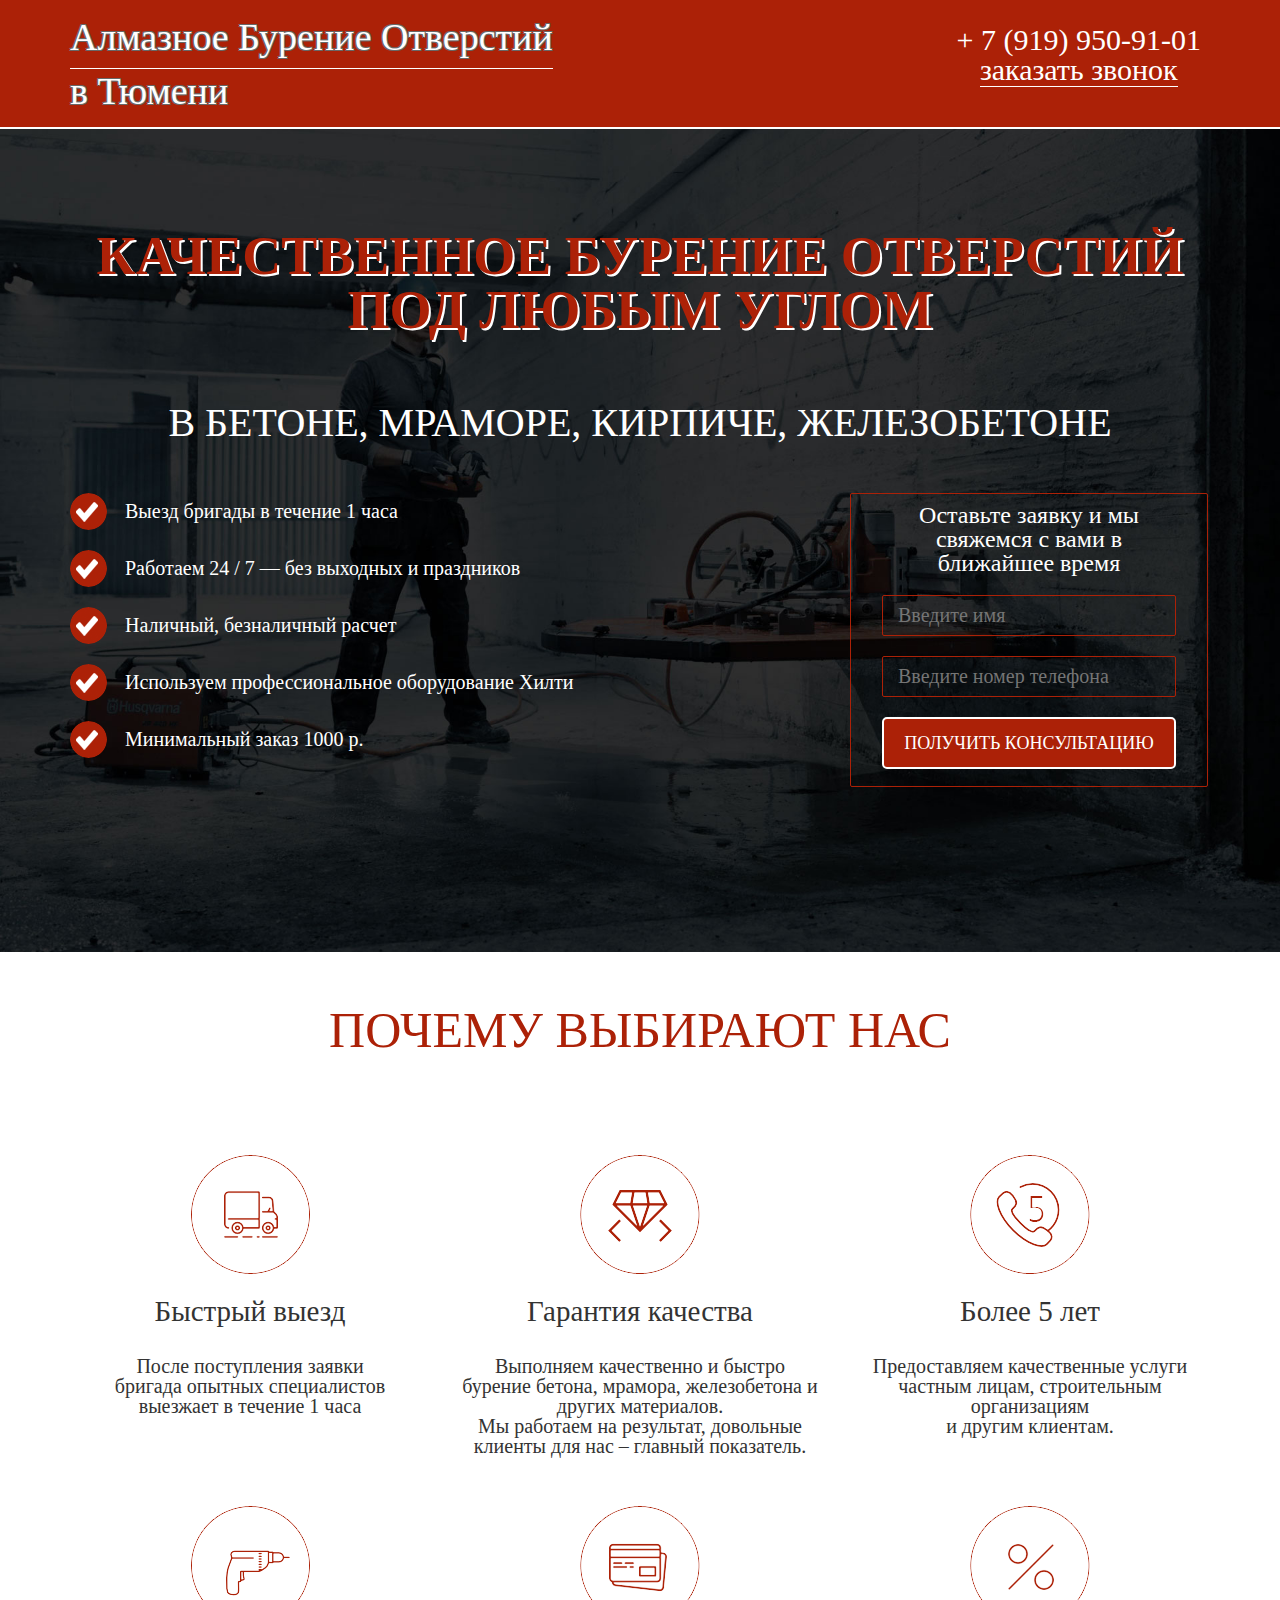
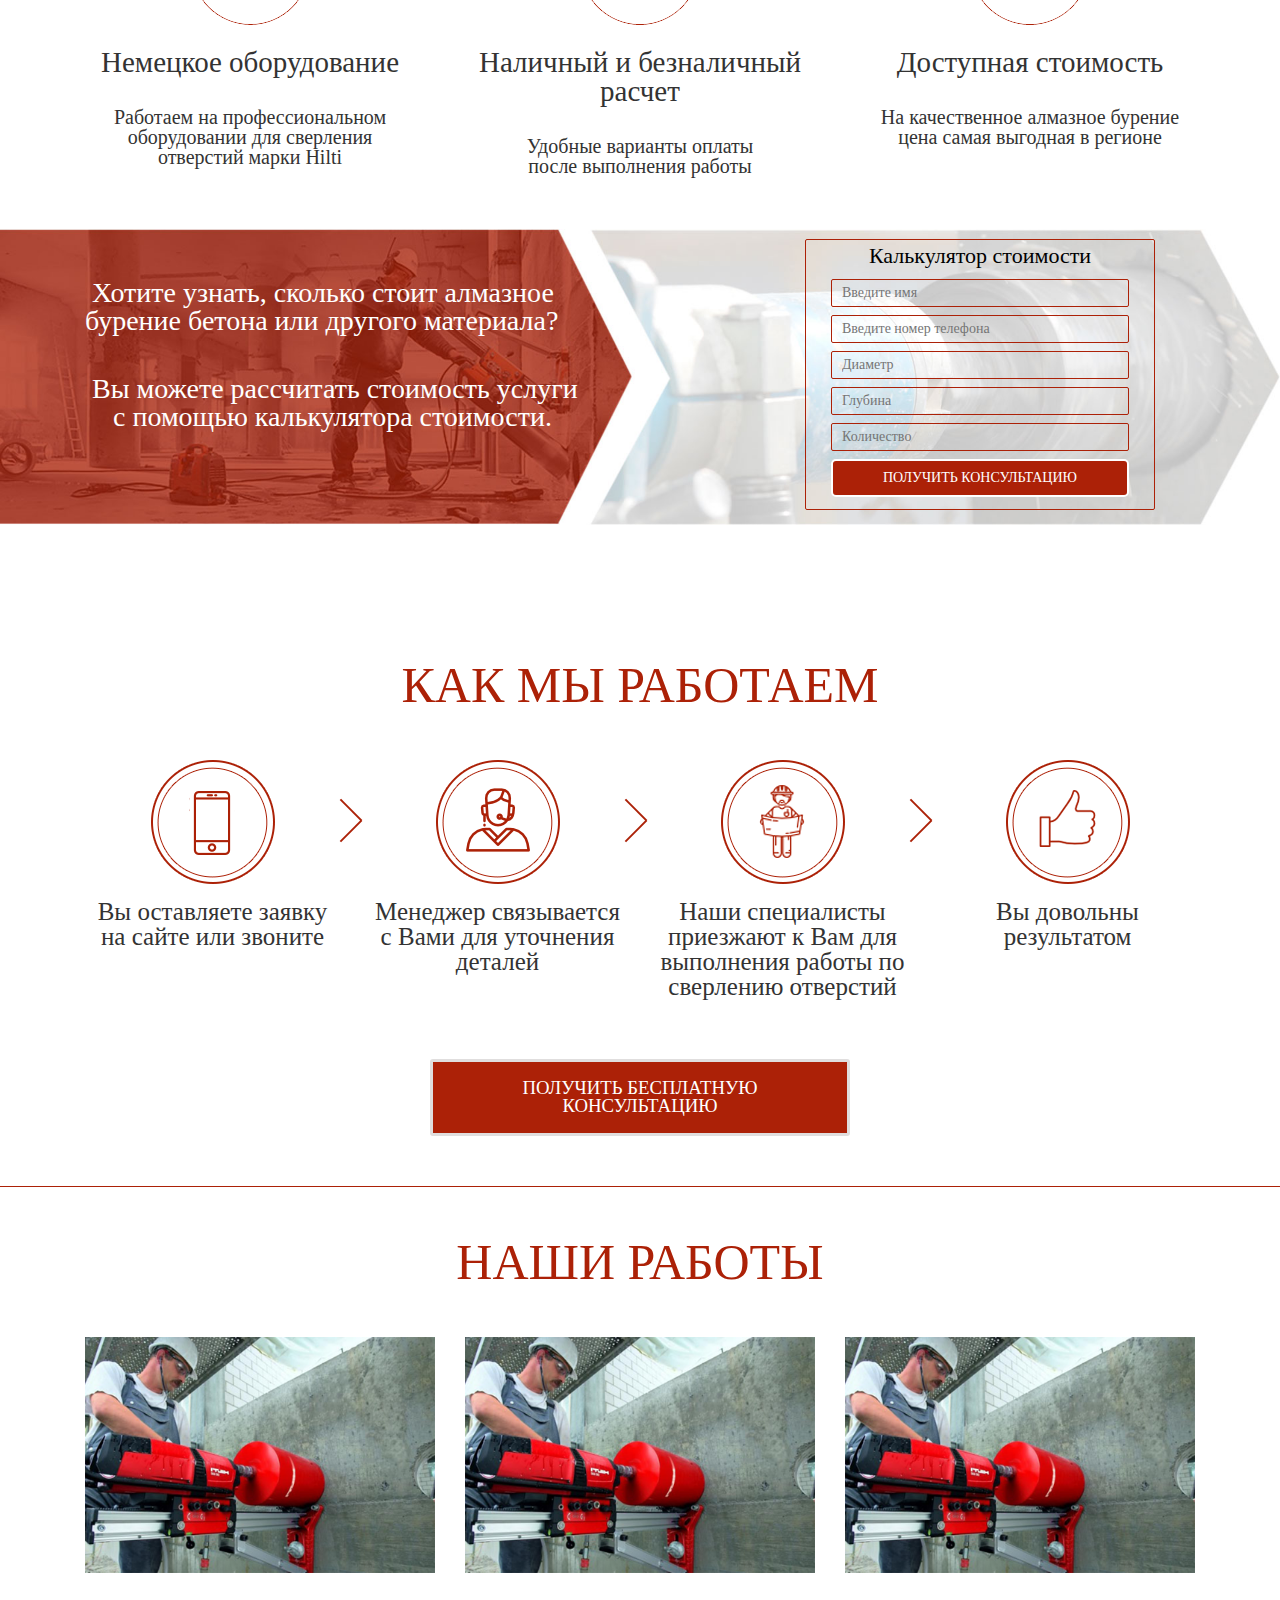
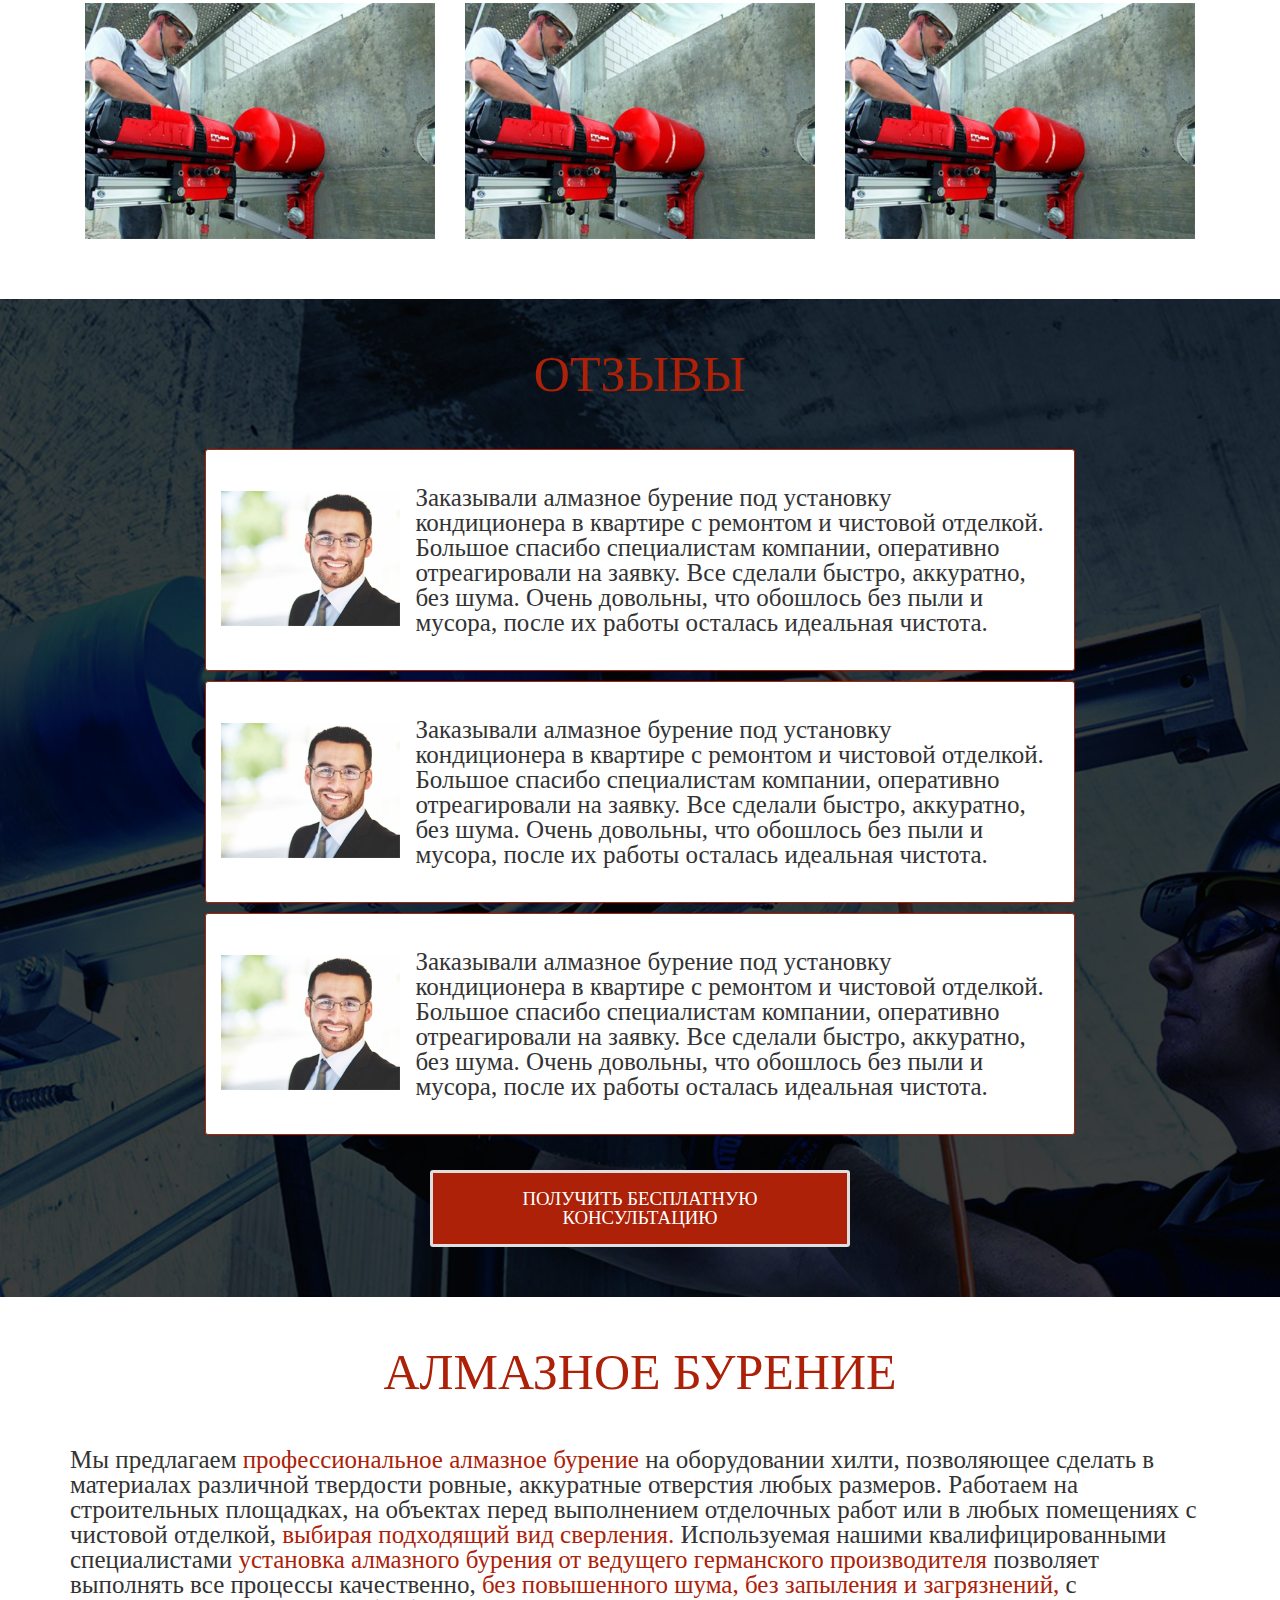
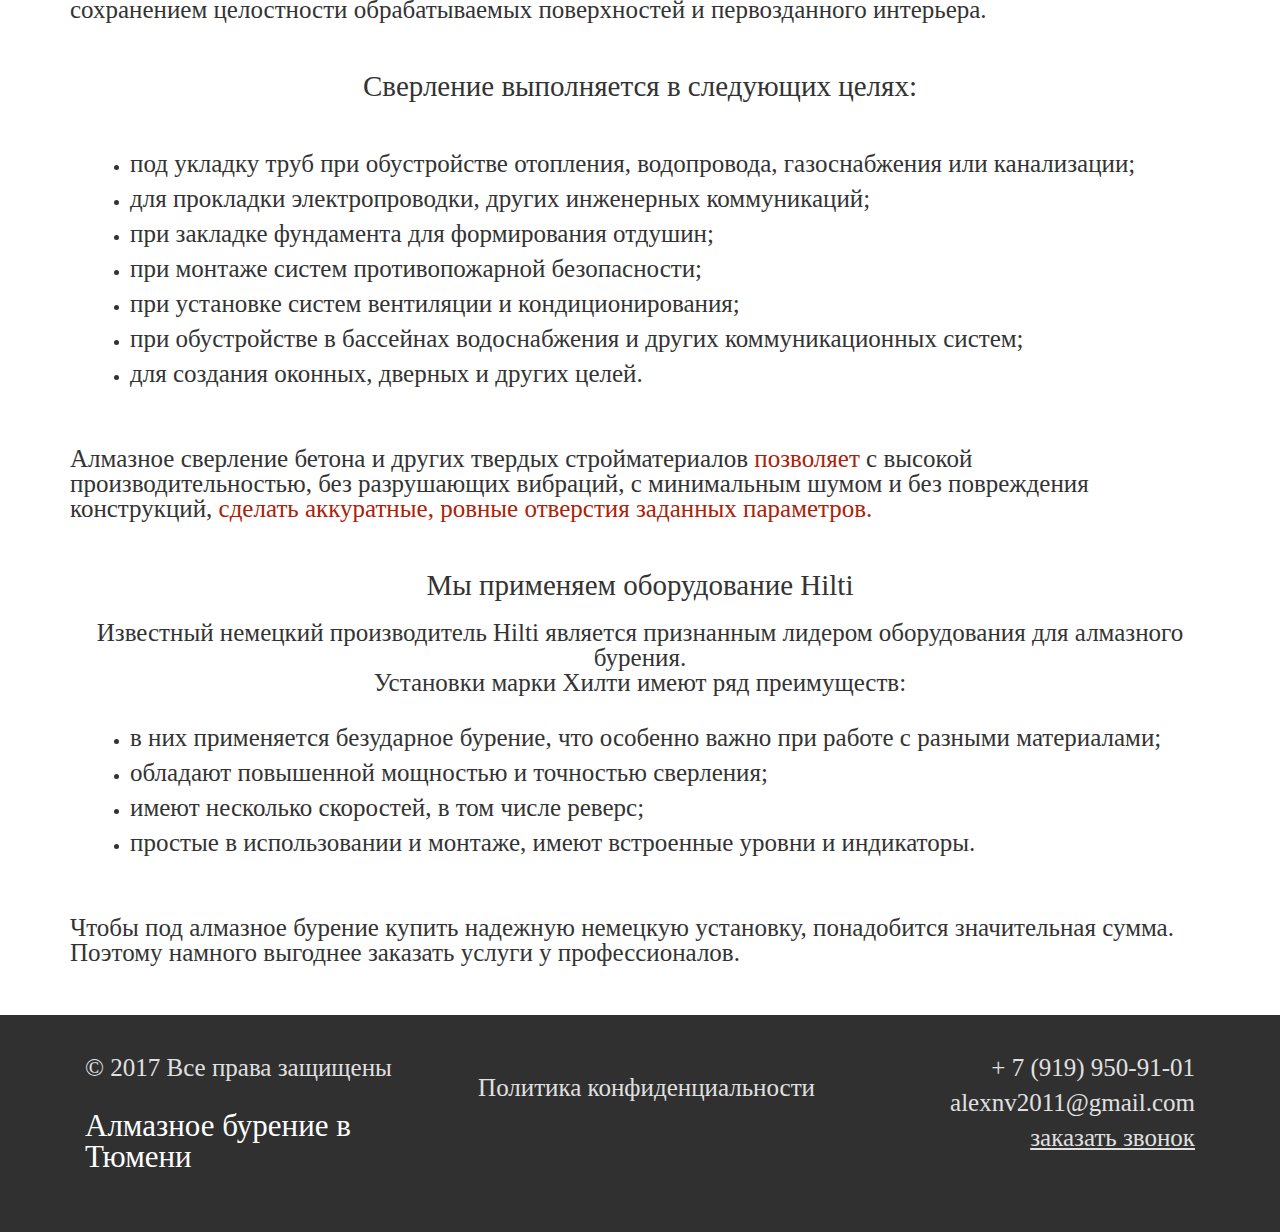
<file: drillingHole/index.html>
<!doctype html>
<html lang="en">
<head>
    <meta charset="UTF-8">
    <meta name="viewport"
          content="width=device-width, user-scalable=no, initial-scale=1.0, maximum-scale=1.0, minimum-scale=1.0">
    <meta http-equiv="X-UA-Compatible" content="ie=edge">
    <link href="https://fonts.googleapis.com/css?family=Open+Sans:400,600,600i,700,800" rel="stylesheet">
    <link rel="stylesheet" href="https://maxcdn.bootstrapcdn.com/bootstrap/3.3.7/css/bootstrap.min.css"
          integrity="sha384-BVYiiSIFeK1dGmJRAkycuHAHRg32OmUcww7on3RYdg4Va+PmSTsz/K68vbdEjh4u" crossorigin="anonymous">
    <title>Drilling Hole</title>
    <link rel="stylesheet" href="main.css">
    <script
            src="https://code.jquery.com/jquery-3.2.1.min.js"
            integrity="sha256-hwg4gsxgFZhOsEEamdOYGBf13FyQuiTwlAQgxVSNgt4="
            crossorigin="anonymous">
    </script>

</head>
<body>
    <header class="main-name">
        <div class="header-wrap">
            <div class="container">
                <div class="row">
                    <div class="col-md-6">
                        <h1 class="diamond-drilling"><span class="line">Алмазное Бурение Отверстий</span><br><span class="tumen"> в Тюмени</span></h1>
                    </div>
                    <div class="col-md-3"></div>
                    <div class="col-md-3 calls">
                        <p class="phone">+ 7 (919) 950-91-01</p>
                        <a class="order-call btn-modal-form" href="#"><span class="call-now">заказать звонок</span></a>
                    </div>
                </div>
            </div>
        </div>
    </header>

    <section class="qualitative-drilling">
        <div class="qualitative-wrap">
            <div class="container">
                <div class="row">
                    <div class="col-md-12">
                        <h2 class="main-head-qualitative">Качественное бурение отверстий<br>под любым углом</h2>
                    </div>
                </div>
                <div class="row">
                    <div class="col-md-12">
                        <h3 class="drilling-anywhere">В бетоне, мраморе, кирпиче, железобетоне</h3>
                    </div>
                </div>
                <div class="row">
                    <div class="col-md-6">
                        <ul class="advantages">
                            <li>Выезд бригады в течение 1 часа</li>
                            <li>Работаем 24 / 7 — без выходных и праздников</li>
                            <li>Наличный, безналичный расчет</li>
                            <li>Используем профессиональное оборудование Хилти</li>
                            <li>Минимальный заказ 1000 р.</li>
                        </ul>
                    </div>
                    <div class="col-md-2"></div>
                    <div class="col-md-4 tablet">
                        <div class="application-wrap">
                            <h4>Оставьте заявку и мы свяжемся с вами в ближайшее время</h4>
                            <form name="application" action="" method="post">
                                <input class="text-data" type = "text" name = "firstname" placeholder = "Введите имя">
                                <input class="text-data" type = "tel" name = "phone" placeholder = "Введите номер телефона">
                                <input class="button" type = "submit" name = "get-consult" value = "Получить консультацию">
                            </form>
                        </div>
                    </div>
                </div>
            </div>
        </div>
    </section>

    <section class="why-choose-us">
        <h2 class="main-headers">Почему выбирают нас</h2>
        <div class="container">
            <div class="row">
                <div class="plus-items col-md-4 col-sm-6">
                    <div class="wrap-img-plus">
                        <img src="images/why-choose-us-icon-1.png" alt="">
                    </div>
                    <h5>Быстрый выезд</h5>
                    <p class="description-plus">После поступления заявки<br>
                        бригада опытных специалистов<br>выезжает в течение 1 часа</p>
                </div>
                <div class="plus-items col-md-4 col-sm-6">
                    <div class="wrap-img-plus">
                        <img src="images/why-choose-us-icon-2.png" alt="">
                    </div>
                    <h5>Гарантия качества</h5>
                    <p class="description-plus">Выполняем качественно и быстро бурение бетона,
                        мрамора, железобетона и других материалов.<br>
                        Мы работаем на результат, довольные<br>
                        клиенты для нас – главный показатель.</p>
                </div>
                <div class="plus-items col-md-4 col-sm-6">
                    <div class="wrap-img-plus">
                        <img src="images/why-choose-us-icon-3.png" alt="">
                    </div>
                    <h5>Более 5 лет</h5>
                    <p class="description-plus">Предоставляем качественные услуги<br>
                        частным лицам, строительным организациям<br>и другим клиентам.</p>
                </div>
            </div>
            <div class="row bottom">
                <div class="plus-items col-md-4 col-sm-6">
                    <div class="wrap-img-plus">
                        <img src="images/why-choose-us-icon-4.png" alt="">
                    </div>
                    <h5>Немецкое оборудование</h5>
                    <p class="description-plus">Работаем на профессиональном<br>
                        оборудовании для сверления<br>отверстий марки Hilti</p>
                </div>
                <div class="plus-items col-md-4 col-sm-6">
                    <div class="wrap-img-plus">
                        <img src="images/why-choose-us-icon-5.png" alt="">
                    </div>
                    <h5>Наличный и безналичный расчет</h5>
                    <p class="description-plus">Удобные варианты оплаты<br>
                        после выполнения работы</p>
                </div>
                <div class="plus-items col-md-4 col-sm-6">
                    <div class="wrap-img-plus">
                        <img src="images/why-choose-us-icon-6.png" alt="">
                    </div>
                    <h5>Доступная стоимость</h5>
                    <p class="description-plus">На качественное алмазное бурение<br>
                        цена самая выгодная в регионе</p>
                </div>
            </div>
        </div>
    </section>

    <section class="calc">
        <div class="wrap-img-post">
            <div class="container">
                <div class="col-md-6 asking">
                    <p class="post-ask">&nbsp;Хотите узнать, сколько стоит алмазное<br>
                        бурение бетона или другого материала?</p>
                    <p class="post-ask">&nbsp;Вы можете рассчитать стоимость услуги<br>
                        &emsp;с помощью калькулятора стоимости.</p>
                </div>
                <div class="col-md-6 calculating">
                    <div class="application-wrap">
                        <h4>Калькулятор стоимости</h4>
                        <form name="application" action="" method="post">
                            <input class="text-data" type = "text" name = "firstname" placeholder = "Введите имя">
                            <input class="text-data" type = "tel" name = "phone" placeholder = "Введите номер телефона">
                            <input class="text-data" type = "text" name = "diametr" placeholder = "Диаметр">
                            <input class="text-data" type = "text" name = "glubina" placeholder = "Глубина">
                            <input class="text-data" type = "text" name = "kolichestvo" placeholder = "Количество">
                            <input class="button" type = "submit" name = "get-consult" value = "Получить консультацию">
                        </form>
                    </div>
                </div>
            </div>
        </div>
    </section>

<!------------------------------------HOW WE WORK------------------------------------->

    <section class="how-we-work">
        <h2 class="main-headers">как мы работаем</h2> <!-- MAIN h2-->
        <div class="container">
            <div class="our-methods col-md-3 col-sm-6">
                <div class="wrap-img-how-work"><img src="images/how-work-1.png" alt=""></div>
                <p class="description">Вы оставляете заявку на сайте или звоните</p>
            </div>
            <div class="our-methods col-md-3 col-sm-6">
                <div class="wrap-img-how-work"><img src="images/how-work-2.png" alt=""></div>
                <p class="description">Менеджер связывается с Вами для уточнения деталей</p>
            </div>
            <div class="our-methods col-md-3 col-sm-6">
                <div class="wrap-img-how-work"><img src="images/how-work-3.png" alt=""></div>
                <p class="description">Наши специалисты приезжают к Вам для выполнения работы по сверлению отверстий</p>
            </div>
            <div class="our-methods col-md-3 col-sm-6">
                <div class="wrap-img-how-work"><img src="images/how-work-4.png" alt=""></div>
                <p class="description">Вы довольны результатом</p>
            </div>
        </div>
        <a href="#" class="get-consultation btn-modal-form">получить бесплатную консультацию</a> <!--MAIN BUTTON-->
    </section>
    <div class="divider"></div> <!--DIVIDER-->

<!--------------------------------------OUR WORK--------------------------------------->

    <section class="our-complete-work">
        <h2 class="main-headers">наши работы</h2> <!-- MAIN h2-->
        <div class="container">
            <div class="wrap-img-complete col-md-4 col-sm-6"><img src="images/complete-work.png" alt=""></div>
            <div class="wrap-img-complete col-md-4 col-sm-6"><img src="images/complete-work.png" alt=""></div>
            <div class="wrap-img-complete col-md-4 col-sm-6"><img src="images/complete-work.png" alt=""></div>
            <div class="wrap-img-complete col-md-4 col-sm-6"><img src="images/complete-work.png" alt=""></div>
            <div class="wrap-img-complete col-md-4 col-sm-6"><img src="images/complete-work.png" alt=""></div>
            <div class="wrap-img-complete col-md-4 col-sm-6"><img src="images/complete-work.png" alt=""></div>
        </div>
    </section>

<!---------------------------------------FEEDBACK-------------------------------------->

    <section class="feedback">
        <h2 class="main-headers">отзывы</h2> <!-- MAIN h2-->
        <div class="left-feedback">
            <div class="wrap-img-face">
                <img src="images/feedback-face.png" alt="">
            </div>
            <p>Заказывали алмазное бурение под установку кондиционера в квартире
                с ремонтом и чистовой отделкой. Большое спасибо специалистам компании,
                оперативно отреагировали на заявку. Все сделали быстро, аккуратно, без шума.
                Очень довольны, что обошлось без пыли и мусора, после их работы
                осталась идеальная чистота.
            </p>
        </div>
        <div class="left-feedback">
            <div class="wrap-img-face">
                <img src="images/feedback-face.png" alt="">
            </div>
            <p>Заказывали алмазное бурение под установку кондиционера в квартире
                с ремонтом и чистовой отделкой. Большое спасибо специалистам компании,
                оперативно отреагировали на заявку. Все сделали быстро, аккуратно, без шума.
                Очень довольны, что обошлось без пыли и мусора, после их работы
                осталась идеальная чистота.
            </p>
        </div>
        <div class="left-feedback">
            <div class="wrap-img-face">
                <img src="images/feedback-face.png" alt="">
            </div>
            <p>Заказывали алмазное бурение под установку кондиционера в квартире
                с ремонтом и чистовой отделкой. Большое спасибо специалистам компании,
                оперативно отреагировали на заявку. Все сделали быстро, аккуратно, без шума.
                Очень довольны, что обошлось без пыли и мусора, после их работы
                осталась идеальная чистота.
            </p>
        </div>
        <a href="#" class="get-consultation btn-modal-form">получить бесплатную консультацию</a> <!--MAIN BUTTON-->
    </section>

<!-----------------------------------BRILLIANT-DRILLING-------------------------------->

    <section class="brilliant-drilling">
        <h2 class="main-headers">алмазное бурение</h2>
        <div class="container">
            <p class="we-offer">Мы предлагаем <span class="allocate">профессиональное алмазное бурение</span> на оборудовании хилти, позволяющее сделать в материалах различной
                твердости ровные, аккуратные отверстия любых размеров. Работаем на строительных площадках, на объектах перед
                выполнением отделочных работ или в любых помещениях с чистовой отделкой, <span class="allocate">выбирая подходящий вид сверления.</span>
                Используемая нашими квалифицированными специалистами <span class="allocate">установка алмазного бурения от ведущего германского производителя</span>
                позволяет выполнять все процессы качественно, <span class="allocate">без повышенного шума, без запыления и загрязнений,</span>
                с сохранением целостности обрабатываемых поверхностей и первозданного интерьера.
            </p>
            <p class="header-paragraph">Сверление выполняется в следующих целях:</p>
            <ul class="drilling-achieves">
                <li>
                    <p>под укладку труб при обустройстве отопления, водопровода, газоснабжения или канализации;</p>
                </li>
                <li>
                    <p>для прокладки электропроводки, других инженерных коммуникаций;</p>
                </li>
                <li>
                    <p>при закладке фундамента для формирования отдушин;</p>
                </li>
                <li>
                    <p>при монтаже систем противопожарной безопасности;</p>
                </li>
                <li>
                    <p>при установке систем вентиляции и кондиционирования;</p>
                </li>
                <li>
                    <p>при обустройстве в бассейнах водоснабжения и других коммуникационных систем;</p>
                </li>
                <li>
                    <p>для создания оконных, дверных и других целей.</p>
                </li>
            </ul>
            <p class="we-offer">Алмазное сверление бетона и других твердых стройматериалов <span class="allocate">позволяет</span> с высокой производительностью,
                без разрушающих вибраций, с минимальным шумом и без повреждения конструкций, <span class="allocate">сделать аккуратные,
                ровные отверстия заданных параметров.</span>
            </p>
            <p class="header-paragraph">Мы применяем оборудование Hilti</p>
            <p style="text-align: center; margin-top: -30px; margin-bottom: 30px">Известный немецкий производитель Hilti является признанным лидером оборудования для алмазного бурения.
                <br>
                Установки марки Хилти имеют ряд преимуществ:
            </p>
            <ul class="drilling-achieves">
                <li>
                    <p>в них применяется безударное бурение, что особенно важно при работе с разными материалами;</p>
                </li>
                <li>
                    <p>обладают повышенной мощностью и точностью сверления;</p>
                </li>
                <li>
                    <p>имеют несколько скоростей, в том числе реверс;</p>
                </li>
                <li>
                    <p>простые в использовании и монтаже, имеют встроенные уровни и индикаторы.</p>
                </li>
            </ul>
            <p class="we-offer">Чтобы под алмазное бурение купить надежную немецкую установку, понадобится значительная сумма.
                Поэтому намного выгоднее заказать услуги у профессионалов.
            </p>
        </div>
    </section>

<!---------------------------------------FOOTER--------------------------------------->

    <footer>
        <div class="container">
            <div class="col-md-4 col-sm-6">
                <p>© 2017 Все права защищены</p>
                <p class="name-footer">Алмазное бурение в Тюмени</p>
            </div>
            <div class="col-md-4 col-sm-6">
                <a class="btn-modal-form confidence">Политика конфиденциальности</a>
            </div>
            <div class="col-md-4 col-sm-12">
                <p>+ 7 (919) 950-91-01</p>
                <p>alexnv2011@gmail.com</p>
                <a class="order-call btn-modal-form" href="#">заказать звонок</a>
            </div>
        </div>
    </footer>

<!-------------------------------------------MODAL PALL-------------------------------->

    <div class="application-wrap modal-pall modal-form">
        <div class="modal">
            <div class="modal-header">
                <a href="#" class="close-modal"></a>
            </div>
            <div class="modal-body">
                <h4>Оставьте заявку и мы свяжемся с вами в ближайшее время</h4>
                <div class="container">
                    <form name="application" action="test.php" method="post">
                        <input class="text-data" type="text" name="name" placeholder="Введите имя" required>
                        <input class="text-data" type="text" name="phone" placeholder="Введите номер" required>
                        <button class="submit" type="submit" name="get-consult">Получить консультацию</button>
                    </form>
                </div>
            </div>
        </div>
    </div>

<!-----------------------------------CONFIDENCE PALL----------------------------------->

    <div class="application-wrap modal-pall-conf modal-form-conf">
        <div class="modal">
            <div class="modal-header">
                <a href="#" class="close-modal"></a>
            </div>
            <div class="modal-body">
                <h4>Lorem ipsum dolor sit amet, consectetur adipisicing elit.
                    Distinctio dolores officiis quasi quibusdam quidem! Commodi corporis id omnis qui voluptatibus.</h4>
                <div class="container">
                    <form name="application" action="" method="">
                        <button class="submit-conf" type="submit" name="get-consult">Получить консультацию</button>
                    </form>
                </div>
            </div>
        </div>
    </div>

    <script src="js/scripts.js"></script>

</body>
</html>
</file>
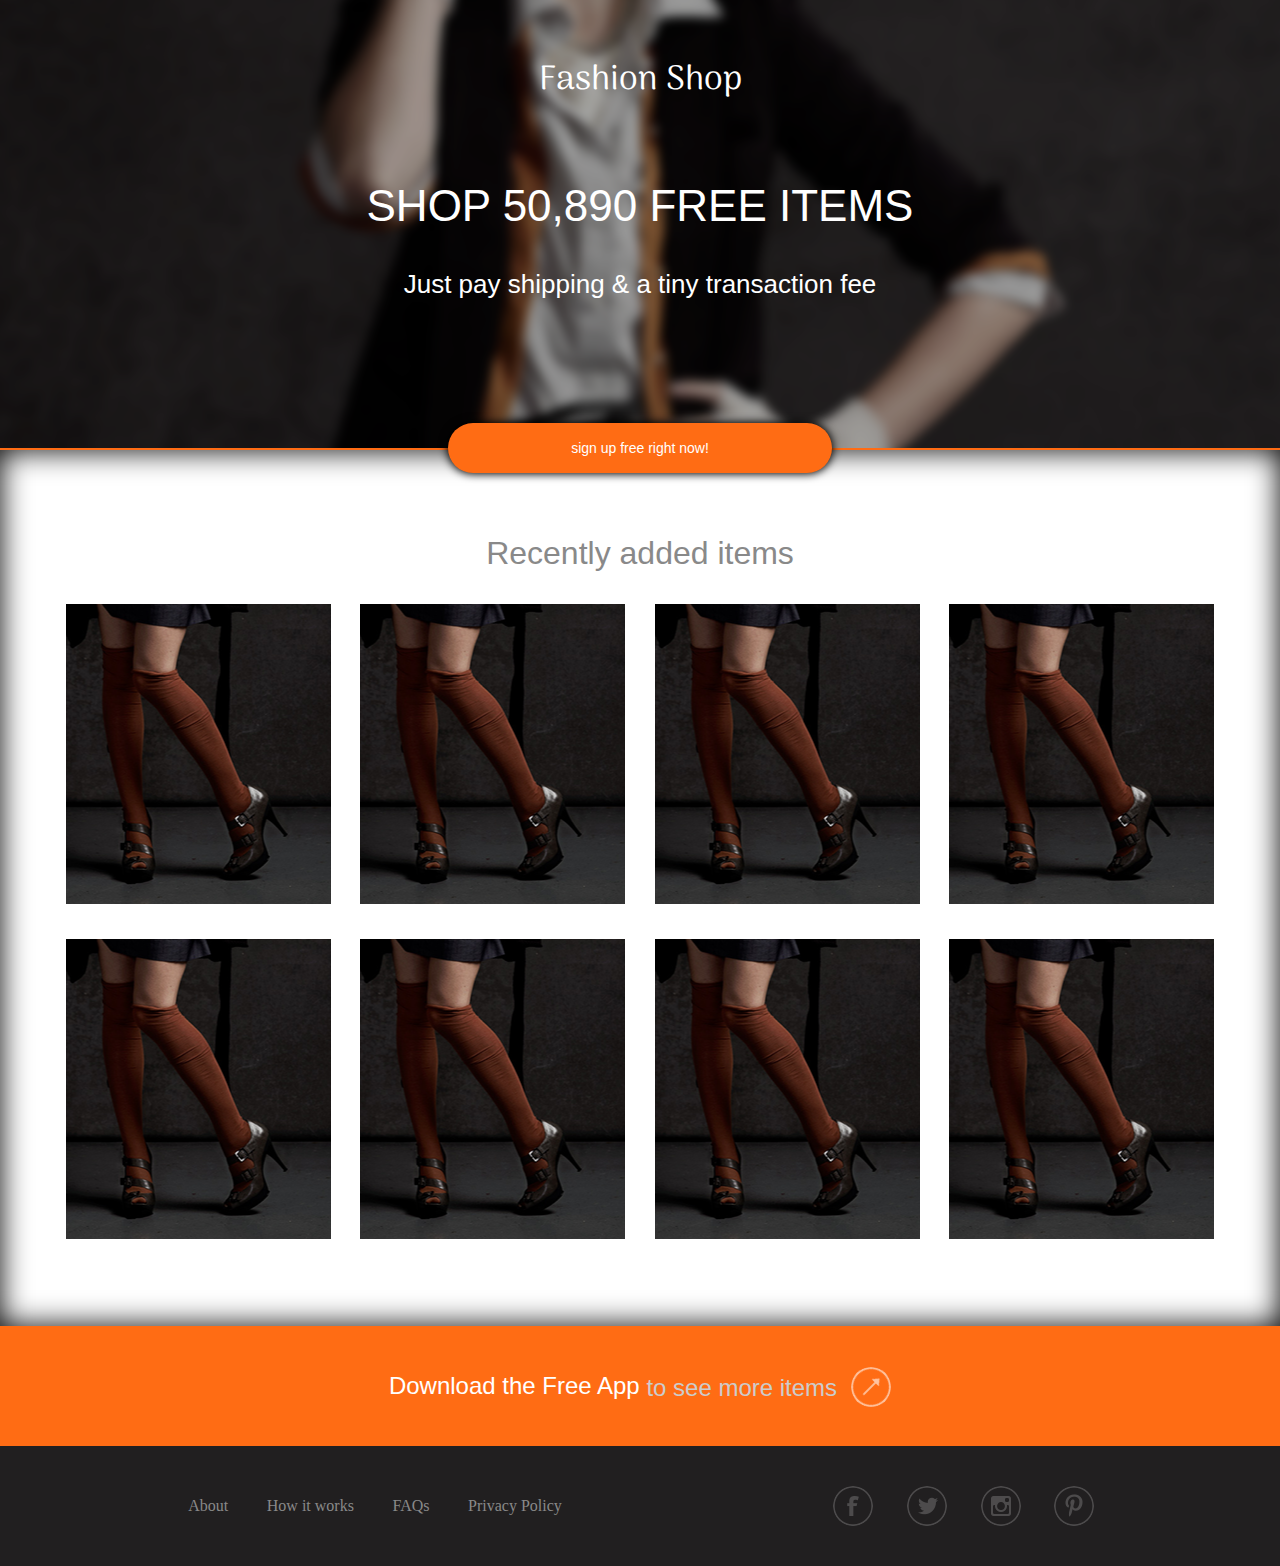
<file: Fashion/index.html>
<!doctype html>
<html lang="en">
<head>
    <meta charset="UTF-8">
    <script src="//ajax.googleapis.com/ajax/libs/jquery/3.1.0/jquery.min.js"></script>
    <meta name="viewport" content="width=device-width, initial-scale=1.0">
    <link rel="stylesheet" href="main.css">
    <link href="https://fonts.googleapis.com/css?family=Arima+Madurai:100,200,300,400,500,700,800,900
    |Open+Sans:300,300i,400,400i,600,600i,700,700i,800,800i&amp;subset=cyrillic" rel="stylesheet">
    <script>
        $(function () {
            $(".arrow").mouseover(function () {
                $(this).css({transform: 'rotate(0deg)'});
            });
            $(".arrow").mouseleave(function () {
                $(this).css({transform: 'rotate(-45deg)'});
            });
            $(".element", this).mouseover(function () {
                $(".part-of-Elem", this).fadeIn(500)
            });
            $(".element", this).mouseleave(function () {
                $(".part-of-Elem", this).fadeOut(500);
            });
        });
    </script>
    <title>Document</title>
</head>
<body>
<header>
    <div class="head">
        <h1>Fashion Shop</h1>
        <h2>Shop 50,890 free items</h2>
        <h4>Just pay shipping & a tiny transaction fee</h4>
        <button class="sign-up">sign up free right now!</button>
    </div>
</header>
<div class="content">
    <h2 class="recently-items">Recently added items</h2>
    <div class="col-4">
        <div class="col-2">
            <div class="element"><a href="#"></a>
                <div class="part-of-Elem">
                    <p class="name">Lorem ipsum</p>
                    <div class="cost">$400<p class="prev-cost">1200</p></div>
                </div>
            </div>
            <div class="element"><a href="#"></a>
                <div class="part-of-Elem">
                    <p class="name">Lorem ipsum</p>
                    <div class="cost">$400<p class="prev-cost">1200</p></div>
                </div>
            </div>
        </div>
        <div class="col-2">
            <div class="element"><a href="#"></a>
                <div class="part-of-Elem">
                    <p class="name">Lorem ipsum</p>
                    <div class="cost">$400<p class="prev-cost">1200</p></div>
                </div>
            </div>
            <div class="element"><a href="#"></a>
                <div class="part-of-Elem">
                    <p class="name">Lorem ipsum</p>
                    <div class="cost">$400<p class="prev-cost">1200</p></div>
                </div>
            </div>
        </div>
    </div>

    <div class="col-4">
        <div class="col-2">
            <div class="element"><a href="#"></a>
                <div class="part-of-Elem">
                    <p class="name">Lorem ipsum</p>
                    <div class="cost">$400<p class="prev-cost">1200</p></div>
                </div>
            </div>
            <div class="element"><a href="#"></a>
                <div class="part-of-Elem">
                    <p class="name">Lorem ipsum</p>
                    <div class="cost">$400<p class="prev-cost">1200</p></div>
                </div>
            </div>
        </div>

        <div class="col-2">
            <div class="element"><a href="#"></a>
                <div class="part-of-Elem">
                    <p class="name">Lorem ipsum</p>
                    <div class="cost">$400<p class="prev-cost">1200</p></div>
                </div>
            </div>
            <div class="element"><a href="#"></a>
                <div class="part-of-Elem">
                    <p class="name">Lorem ipsum</p>
                    <div class="cost">$400<p class="prev-cost">1200</p></div>
                </div>
            </div>
        </div>
    </div>
</div>
<div class="download">
    <h5 class="free-app">Download the Free App
        <pre>to see more items</pre>
    </h5>
    <div class="arrow"><a href="#"></a></div>
</div>
<footer>
    <div class="inform-nets">
        <div class="inform">
            <a href="#" class="links">About</a>
            <a href="#" class="links">How it works</a>
            <a href="#" class="links">FAQs</a>
            <a href="#" class="links">Privacy Policy</a>
        </div>
        <div class="nets">
            <a href="#" class="social-nets"></a>
            <a href="#" class="social-nets"></a>
            <a href="#" class="social-nets"></a>
            <a href="#" class="social-nets"></a>
        </div>
    </div>
</footer>
<script src="js/main.js"></script>
</body>
</html>
</file>
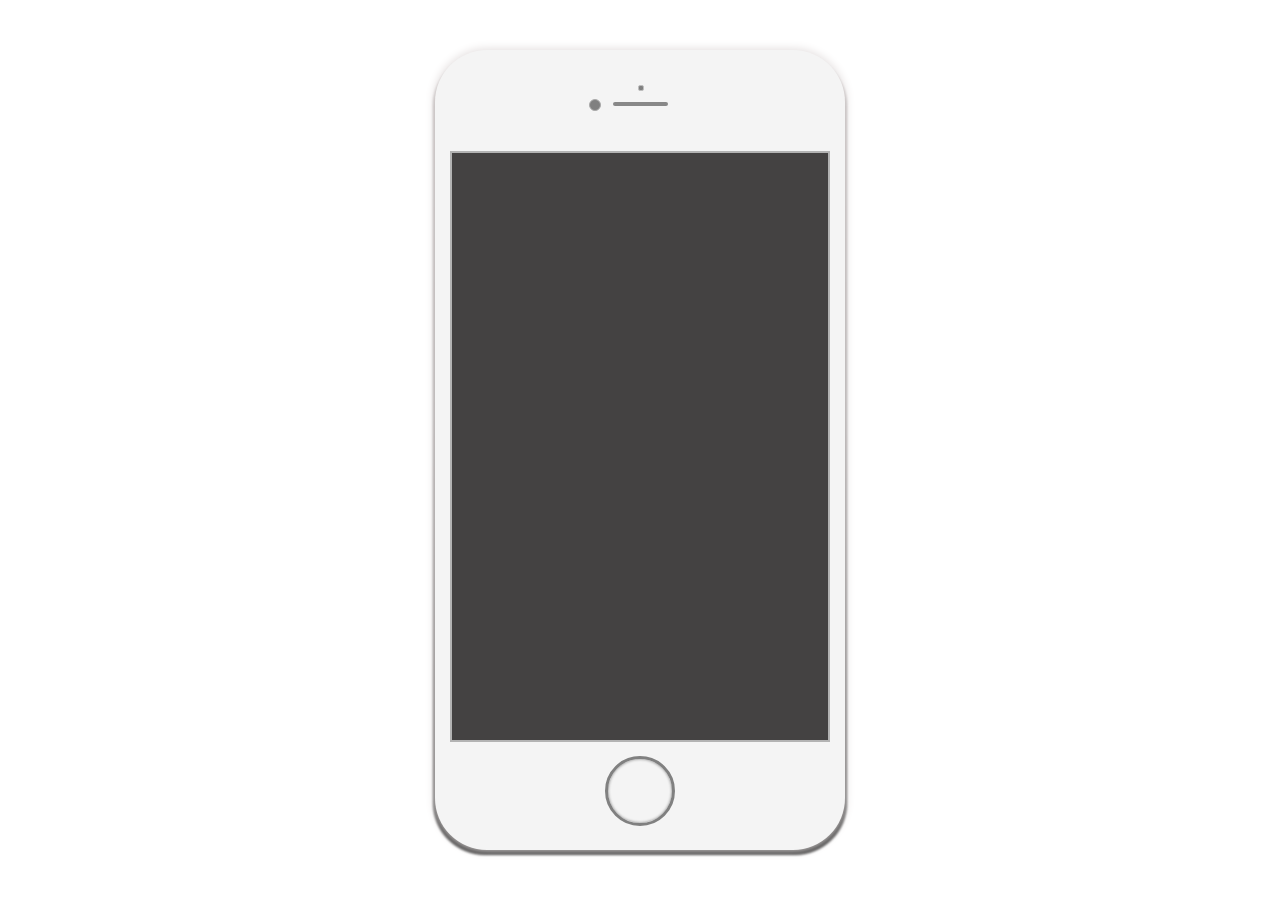
<file: iPhone/index.html>
<!doctype html>
<html lang="en">
<head>
    <meta charset="UTF-8">
    <meta name="viewport"
          content="width=device-width, user-scalable=no, initial-scale=1.0, maximum-scale=1.0, minimum-scale=1.0">
    <meta http-equiv="X-UA-Compatible" content="ie=edge">
    <title>iPhone</title>
    <link rel="stylesheet" href="css/main.css">
</head>
<body>
<section class="main">
    <div></div>
    <section class="inner"></section>
</section>
</body>
</html>
</file>
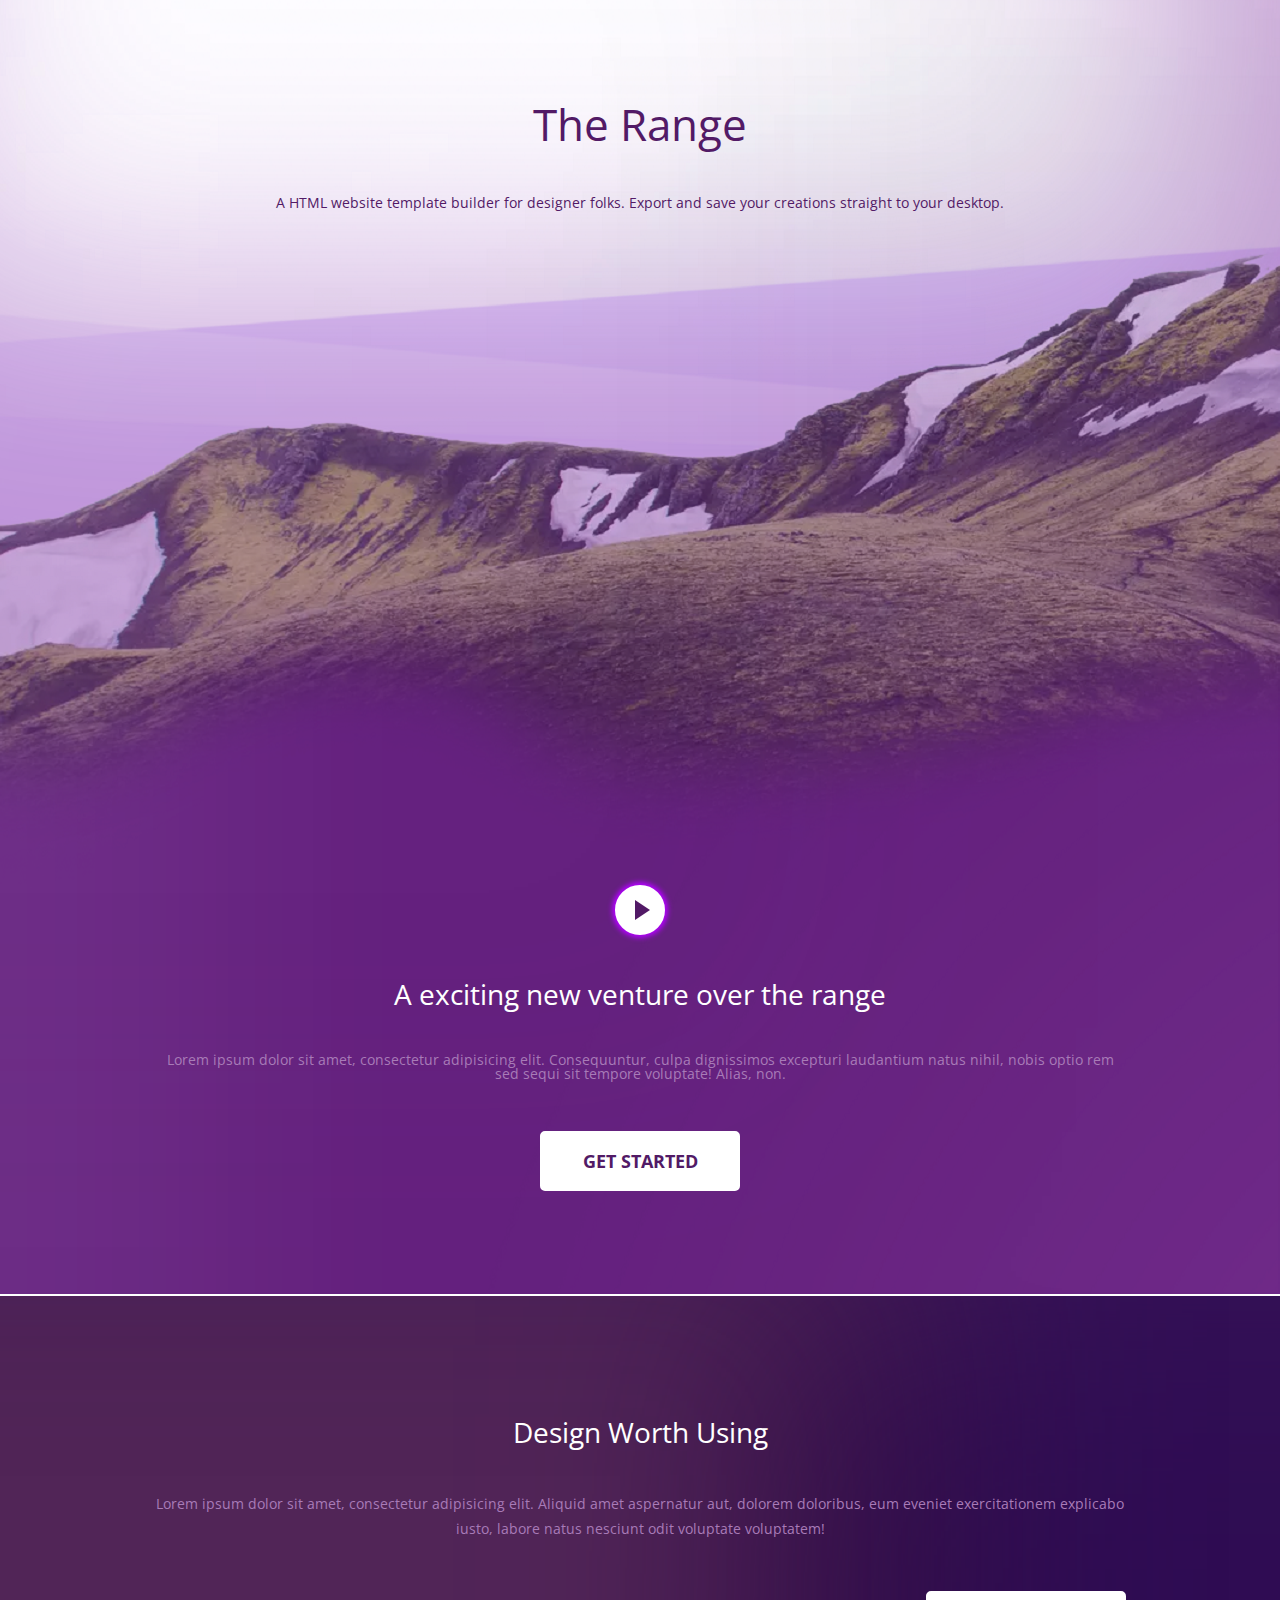
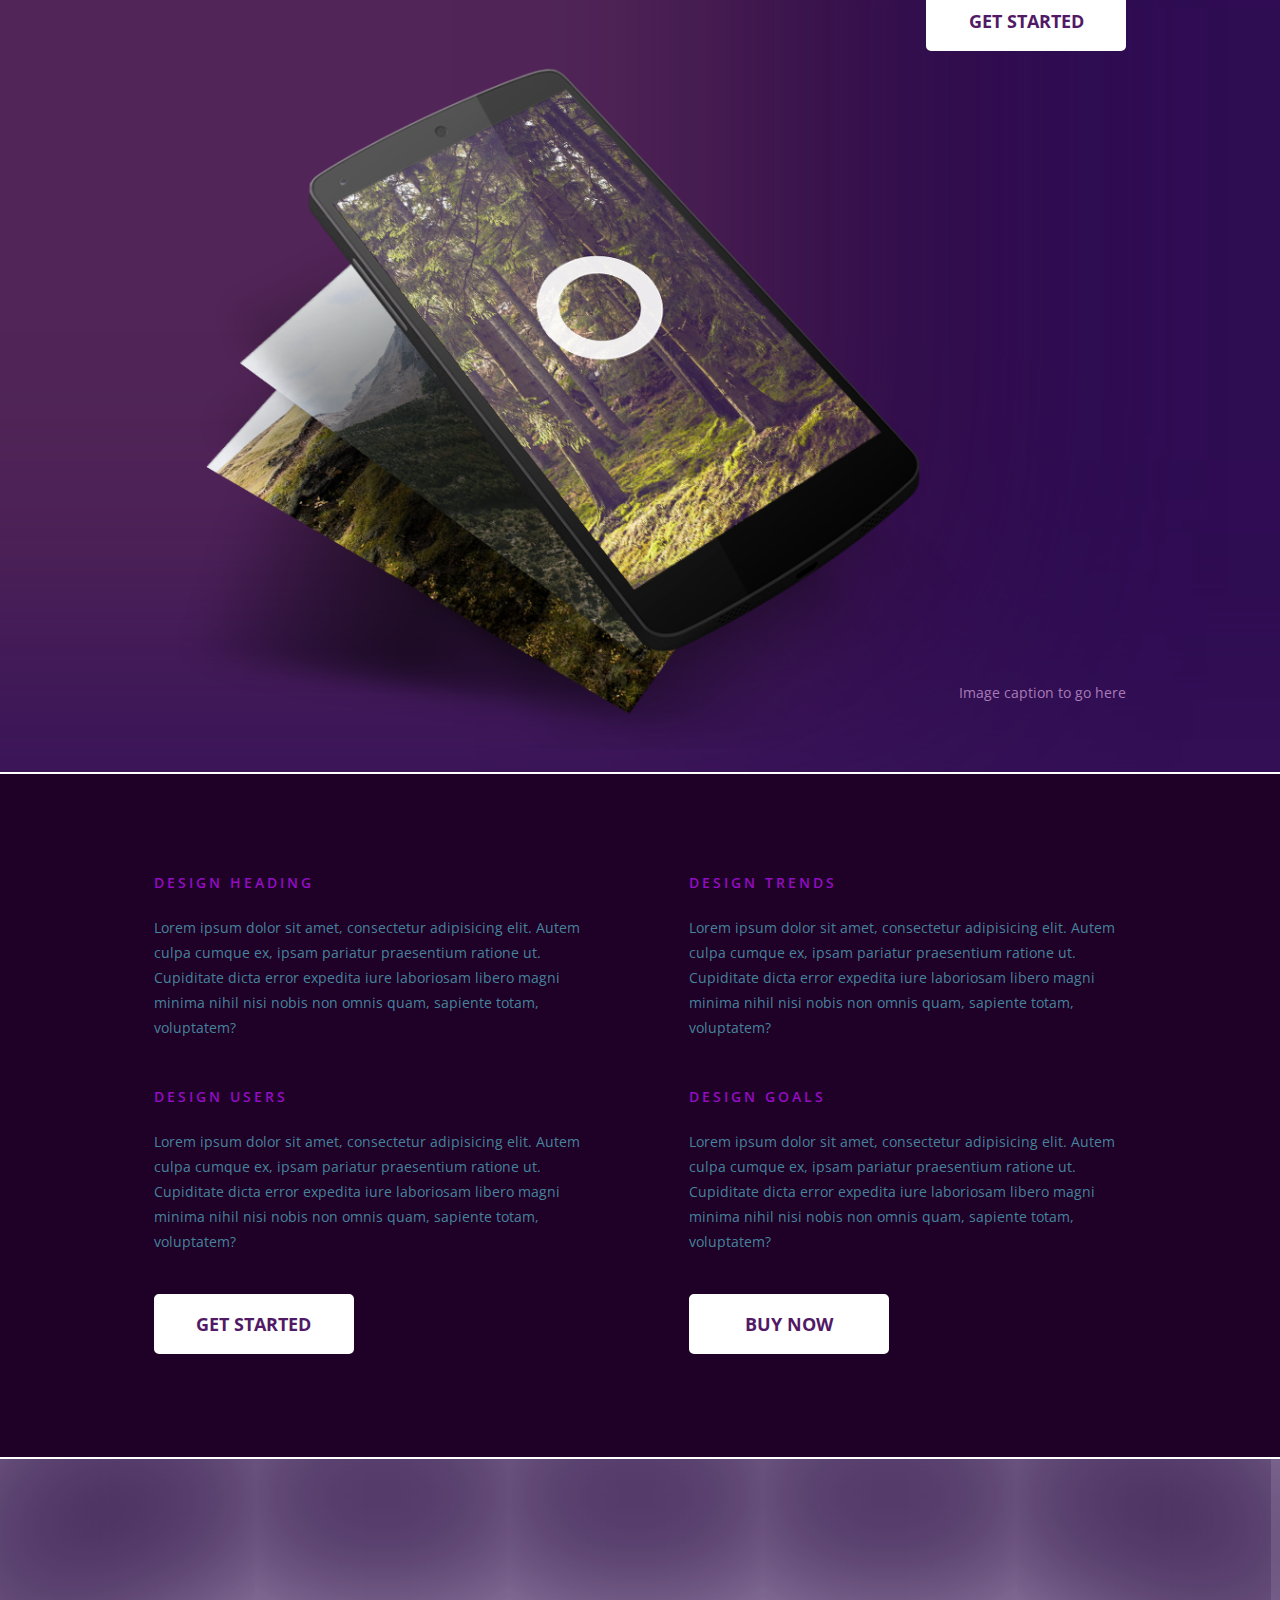
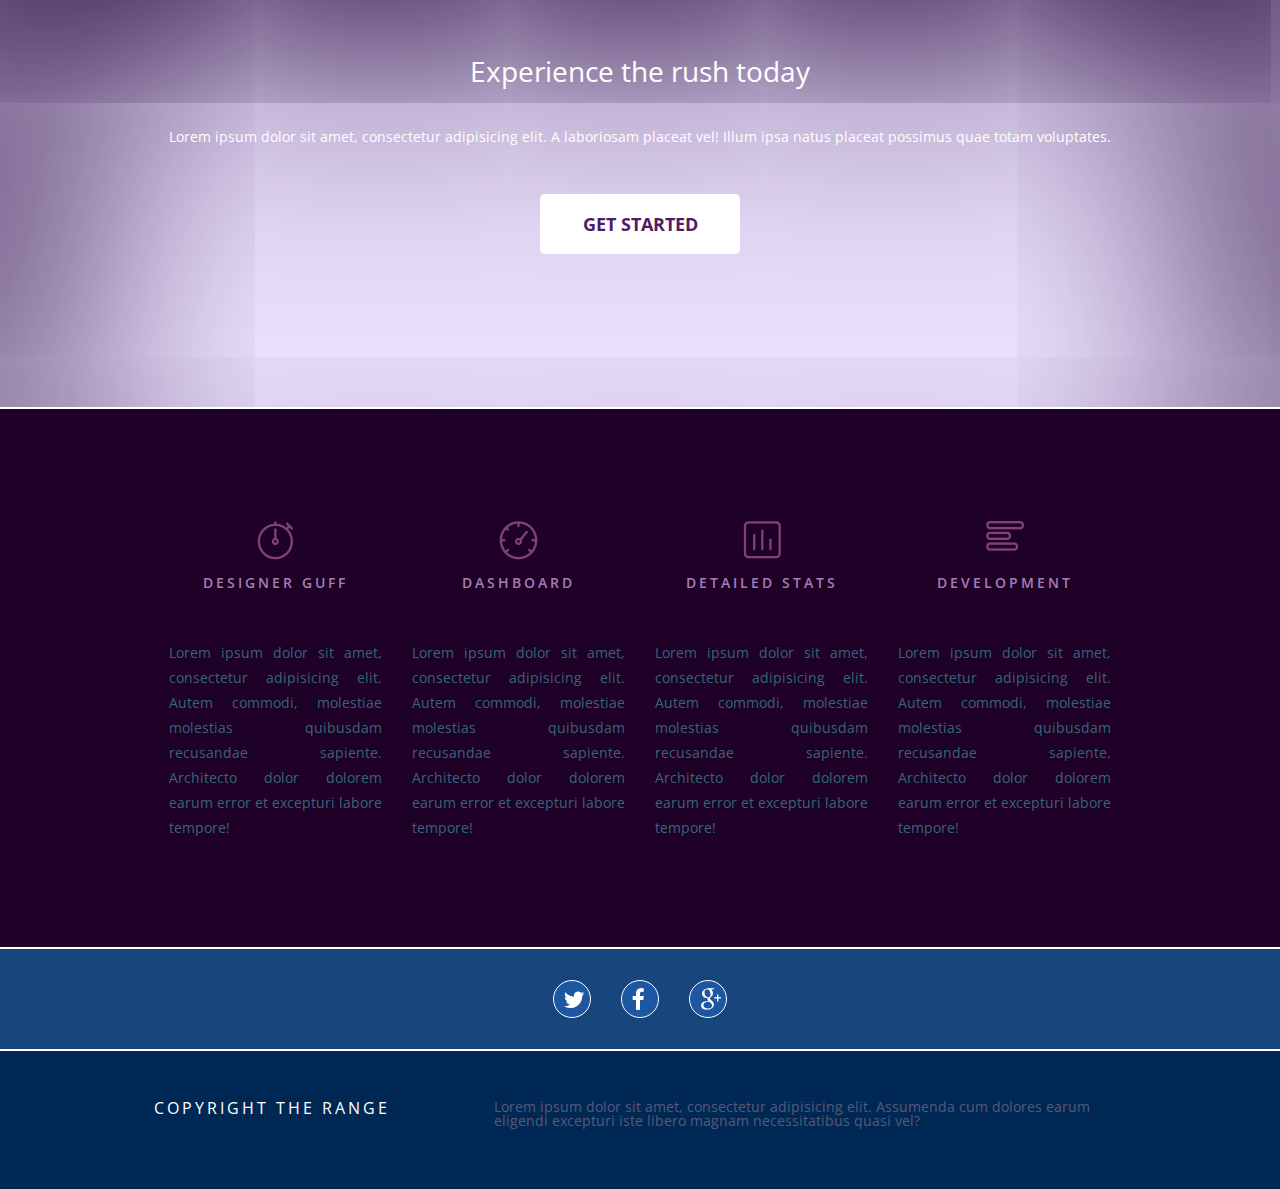
<file: Range/index.html>
<!doctype html>
<html lang="en">
<head>
    <meta charset="UTF-8">
    <link rel="stylesheet" href="css.css">
    <link href="https://fonts.googleapis.com/css?family=Open+Sans:300,400,600,700,800" rel="stylesheet">
    <meta name="viewport" content="width=device-width, initial-scale=1.0">
    <title>Document</title>
</head>
<body>
    <header>
        <h2 class="head">The Range</h2>
        <p class="description">A HTML website template builder for designer folks. Export and save your creations straight
        to your desktop.</p>
        <button class="play"></button>
        <h3 class="low-h3">A exciting new venture over the range</h3>
        <p class="low-description">Lorem ipsum dolor sit amet, consectetur adipisicing elit.
            Consequuntur, culpa dignissimos excepturi laudantium natus nihil,
            nobis optio rem sed sequi sit tempore voluptate! Alias, non.</p>
        <button class="get-start">get started</button>
    </header>

    <div class="frame">
        <h3 class="frame-head">Design Worth Using</h3>
        <p class="describe-frame">Lorem ipsum dolor sit amet, consectetur adipisicing elit. Aliquid amet aspernatur aut,
            dolorem doloribus, eum eveniet exercitationem explicabo iusto, labore natus nesciunt odit voluptate voluptatem!</p>
        <button class="get-start take-top">get started</button>

            <a href="#" class="caption">Image caption to go here</a>
        <img src="images/phone.png" class="phone">


    </div>

    <content>
        <div class="first-column">
            <div class="top-block">
                <h3 class="nameOf-block">design heading</h3>
                <p class="descriptionOf-block">Lorem ipsum dolor sit amet, consectetur adipisicing elit. Autem culpa cumque ex,
                    ipsam pariatur praesentium ratione ut. Cupiditate dicta error expedita iure laboriosam
                    libero magni minima nihil nisi nobis non omnis quam, sapiente totam, voluptatem?</p>
            </div>
            <div class="second-block">
                <h3 class="nameOf-block">design users</h3>
                <p class="descriptionOf-block">Lorem ipsum dolor sit amet, consectetur adipisicing elit. Autem culpa cumque ex,
                    ipsam pariatur praesentium ratione ut. Cupiditate dicta error expedita iure laboriosam
                    libero magni minima nihil nisi nobis non omnis quam, sapiente totam, voluptatem?</p>
            </div>
            <button class="get-start">get started</button>
        </div>
                    <div class="separation"></div>

        <div class="second-column">
            <div class="top-block">
                <h3 class="nameOf-block">design trends</h3>
                <p class="descriptionOf-block">Lorem ipsum dolor sit amet, consectetur adipisicing elit. Autem culpa cumque ex,
                    ipsam pariatur praesentium ratione ut. Cupiditate dicta error expedita iure laboriosam
                    libero magni minima nihil nisi nobis non omnis quam, sapiente totam, voluptatem?</p>
            </div>

            <div class="second-block">
                <h3 class="nameOf-block">design goals</h3>
                <p class="descriptionOf-block">Lorem ipsum dolor sit amet, consectetur adipisicing elit. Autem culpa cumque ex,
                    ipsam pariatur praesentium ratione ut. Cupiditate dicta error expedita iure laboriosam
                    libero magni minima nihil nisi nobis non omnis quam, sapiente totam, voluptatem?</p>
            </div>
            <button class="get-start">buy now</button>
        </div>
    </content>

    <div class="image-stretch">

        <h3 class="head-stretch">Experience the rush today</h3>
        <p class="describe-stretch">Lorem ipsum dolor sit amet, consectetur adipisicing elit.
            A laboriosam placeat vel! Illum ipsa natus placeat possimus quae totam voluptates.</p>
        <button class="get-start">get started</button>

    </div>

    <div class="content-bottom">

        <div class="advantages-1-2">
            <div class="adv-1">
                <h3 class="adv-head">Designer Guff</h3>
                <p class="adv-description">Lorem ipsum dolor sit amet, consectetur adipisicing elit.
                    Autem commodi, molestiae molestias quibusdam recusandae sapiente. Architecto dolor
                    dolorem earum error et excepturi labore tempore!</p>
            </div>
            <div class="adv-2">
                <h3 class="adv-head">dashboard</h3>
                <p class="adv-description">Lorem ipsum dolor sit amet, consectetur adipisicing elit.
                    Autem commodi, molestiae molestias quibusdam recusandae sapiente. Architecto dolor
                    dolorem earum error et excepturi labore tempore!</p>
            </div>
        </div>

        <div class="advantages-3-4">
            <div class="adv-3">
                <h3 class="adv-head">Detailed stats</h3>
                <p class="adv-description">Lorem ipsum dolor sit amet, consectetur adipisicing elit.
                    Autem commodi, molestiae molestias quibusdam recusandae sapiente. Architecto dolor
                    dolorem earum error et excepturi labore tempore!</p>
            </div>
            <div class="adv-4">
                <h3 class="adv-head">development</h3>
                <p class="adv-description">Lorem ipsum dolor sit amet, consectetur adipisicing elit.
                    Autem commodi, molestiae molestias quibusdam recusandae sapiente. Architecto dolor
                    dolorem earum error et excepturi labore tempore!</p>
            </div>
        </div>

    </div>

    <div class="social-panel">
        <div class="social-icon-1"><a href="#"></a></div>
        <div class="social-icon-2"><a href="#"></a></div>
        <div class="social-icon-3"><a href="#"></a></div>
    </div>

    <div class="copy">
        <p class="copyright">copyright the range</p>
        <p class="describe-copy">Lorem ipsum dolor sit amet, consectetur adipisicing elit.
            Assumenda cum dolores earum eligendi excepturi iste libero magnam necessitatibus quasi vel?</p>
    </div>

</body>
</html>
</file>
<file: binocular/style/main.css>
.features img, .feedbacks img, .payment img, .set img {
  display: block;
  margin: 0 auto; }

p, a, span {
  font-family: "Open Sans"; }

form {
  max-width: 100%;
  margin: auto; }

* {
  transition: 0.4s; }

@media (max-width: 800px) {
  input, textarea {
    font-size: 20px;
    padding: 5px 10px; } }
.owl-nav {
  display: block !important; }

.owl-prev, .owl-next {
  background: transparent !important;
  top: 0;
  left: -20px;
  width: 30%;
  height: 100%;
  position: absolute; }
  .owl-prev:before, .owl-next:before {
    position: absolute;
    content: "";
    top: 35%;
    left: 0px;
    width: 40px;
    height: 40px;
    background: url("../img/strelka-left.png") no-repeat center; }

.owl-next {
  left: calc(69% + 20px); }
  .owl-next:before {
    left: calc(100% - 40px);
    background: url("../img/strelka-right.png") no-repeat center; }

.reviews .owl-nav {
  display: none !important; }

.feedbacks .owl-nav {
  display: none !important; }

@media (max-width: 600px) {
  .owl-nav {
    display: none !important; } }
form .border-block {
  border: 1px solid #000; }

.feedbacks form, .set form {
  max-width: 500px;
  width: 100%;
  background: rgba(223, 224, 221, 0.82);
  padding: 10px;
  border: 8px dashed grey; }
  .feedbacks form input, .set form input {
    max-width: 500px;
    display: block;
    width: 100%;
    margin: 15px auto; }
  .feedbacks form textarea, .set form textarea {
    width: 100%;
    max-width: 500px;
    resize: none;
    display: block;
    margin: 15px auto;
    font-size: 25px;
    padding: 5px 15px; }
  .feedbacks form button, .set form button {
    background: white;
    border: 1px solid gray;
    padding: 5px 15px;
    max-width: 250px;
    width: 50%;
    text-transform: uppercase; }
    .feedbacks form button:hover, .set form button:hover {
      background: #b8b8b8; }
  .feedbacks form h3, .set form h3 {
    margin: 0; }

header, .buy-me {
  /* .block .line span {
  	text-decoration: line-through;
  	color: red;
  } */
  /*.block:hover {
  	-webkit-animation: swing 1s ease;
  	animation: swing 1s ease;
  	-webkit-animation-iteration-count: 1;
  	animation-iteration-count: 1;
  }*/ }
  header .top-head h1, header .top-head p, header .top-head a, .buy-me .top-head h1, .buy-me .top-head p, .buy-me .top-head a {
    color: #fff;
    font-family: 'Open Sans'; }
  header .top-head a:hover, .buy-me .top-head a:hover {
    color: #fff; }
  header .block p, .buy-me .block p {
    font-size: 16px;
    margin-bottom: 2px;
    font-weight: normal; }
  header .block p span, .buy-me .block p span {
    font-size: 22px;
    font-weight: bold;
    color: #fff; }
  header .block p .big-price, .buy-me .block p .big-price {
    font-size: 32px;
    font-weight: bold;
    color: #fff; }
  header h1, .buy-me h1 {
    text-shadow: -1px -1px 0 #5da75e, 1px -1px 0 #5da75e, -1px 1px 0 #5da75e, 1px 1px 0 #5da75e; }
  header .sub-head, .buy-me .sub-head {
    font-weight: 100;
    font-size: 18px !important; }
  header .border-block p, .buy-me .border-block p {
    font-family: 'Open Sans';
    color: #fff; }
  header .tel, .buy-me .tel {
    text-decoration: none; }
  header .top-head p, .buy-me .top-head p {
    font-size: 28px; }
  header .top-head a, .buy-me .top-head a {
    font-size: 18px; }
  header .top-head-wrap, .buy-me .top-head-wrap {
    background: #544c3d;
    background: linear-gradient(to bottom, #544c3d, rgba(84, 76, 61, 0.1)); }
  header .top-head, .buy-me .top-head {
    padding-bottom: 0; }
  header .top-head-wrap, .buy-me .top-head-wrap {
    position: absolute;
    top: 0;
    width: 100%;
    opacity: 1; }
  header .top-head-wrap .hat, .buy-me .top-head-wrap .hat {
    margin-top: 43px; }
  header .header-content, .buy-me .header-content {
    margin-top: 42px;
    padding-top: 100px; }
  header .top-head-wrap .down-menu, .buy-me .top-head-wrap .down-menu {
    align-items: center;
    display: flex;
    width: 100%;
    position: fixed;
    z-index: 33;
    background: linear-gradient(to top, #544c3d, rgba(84, 76, 61, 0.9));
    border-bottom: 1px dashed #599859;
    margin-left: 0;
    margin-right: 0; }
    header .top-head-wrap .down-menu .pad, .buy-me .top-head-wrap .down-menu .pad {
      padding-top: 5px;
      padding-bottom: 2px; }
    header .top-head-wrap .down-menu ul li, .buy-me .top-head-wrap .down-menu ul li {
      text-transform: uppercase;
      display: inline !important;
      margin-top: 5px; }
    header .top-head-wrap .down-menu ul li a, .buy-me .top-head-wrap .down-menu ul li a {
      text-decoration: none;
      font-family: 'Open Sans';
      color: #fff; }
    header .top-head-wrap .down-menu ul, .buy-me .top-head-wrap .down-menu ul {
      padding-left: 0;
      width: 100%; }
    header .top-head-wrap .down-menu .items, .buy-me .top-head-wrap .down-menu .items {
      display: flex;
      flex-direction: row;
      justify-content: space-between;
      align-items: center; }
  header .call-button, .buy-me .call-button {
    background: #599859;
    margin-top: 10px;
    padding: 5px 10px;
    border-radius: 4px; }
  header .scroll, .buy-me .scroll {
    display: none; }
  header .top-head-wrap .down-menu ul li a .call-button .scroll, .buy-me .top-head-wrap .down-menu ul li a .call-button .scroll {
    background: #599859;
    margin-top: 10px;
    padding: 5px 10px;
    border-radius: 4px; }
  header .top-head-wrap.scroll, .buy-me .top-head-wrap.scroll {
    align-items: flex-end;
    display: flex;
    position: static;
    width: 100%;
    left: 0;
    height: 0;
    background: rgba(84, 76, 61, 0.6);
    z-index: 2;
    transition: all 0.4s ease; }
    header .top-head-wrap.scroll h1, .buy-me .top-head-wrap.scroll h1 {
      display: none !important; }
    header .top-head-wrap.scroll .logo-wrap, .buy-me .top-head-wrap.scroll .logo-wrap {
      display: none !important; }
    header .top-head-wrap.scroll .contacts, .buy-me .top-head-wrap.scroll .contacts {
      display: none !important; }
    header .top-head-wrap.scroll .logo-wrap, header .top-head-wrap.scroll .contacts, .buy-me .top-head-wrap.scroll .logo-wrap, .buy-me .top-head-wrap.scroll .contacts {
      display: none !important; }
    header .top-head-wrap.scroll .contacts, .buy-me .top-head-wrap.scroll .contacts {
      display: none !important; }
    header .top-head-wrap.scroll .top-head p, .buy-me .top-head-wrap.scroll .top-head p {
      display: none !important; }
    header .top-head-wrap.scroll header .sub-head p, .buy-me .top-head-wrap.scroll header .sub-head p {
      display: none !important; }
    header .top-head-wrap.scroll .top-head a, .buy-me .top-head-wrap.scroll .top-head a {
      display: none !important; }
  header .top-head h1, .buy-me .top-head h1 {
    font-weight: bold;
    font-size: 30px;
    padding-left: 10px;
    text-transform: uppercase;
    text-decoration: underline; }
  header .header-content, .buy-me .header-content {
    background: url("../img/head-bg.jpg") no-repeat center/cover; }
  header .header-content h2, .buy-me .header-content h2 {
    font-family: 'Open Sans';
    margin-top: 95px;
    margin-bottom: 30px;
    color: #fff;
    text-shadow: 2px 2px 0px #5da75e;
    text-transform: uppercase;
    text-align: center;
    font-weight: bold; }
  header .header-content h3, .buy-me .header-content h3 {
    font-family: 'Open Sans';
    font-size: 22px;
    text-align: center;
    color: #fff;
    margin-top: 0;
    margin-bottom: 70px; }
  header .header-content, .buy-me .header-content {
    margin-bottom: 30px; }
  header .contacts, .buy-me .contacts {
    text-align: right;
    margin-top: 20px; }
  header .image, .buy-me .image {
    position: relative;
    display: block;
    width: 100%;
    height: 80%;
    -webkit-box-shadow: 0 0 20px rgba(255, 255, 255, 0.6), inset 0 0 25px white;
    -moz-box-shadow: 0 0 20px rgba(255, 255, 255, 0.6), inset 0 0 25px white;
    box-shadow: 0 0 20px rgba(255, 255, 255, 0.6), inset 0 0 25px white;
    -webkit-border-radius: 3px;
    -moz-border-radius: 3px;
    border-radius: 3px;
    margin-bottom: 10px;
    /* border: 2px solid #599859;
    border-radius: 3px;
    color: #E6E0E0;
    background: #111;
    border: 3px solid #599859;
    border-right: 3px solid rgba(89, 152, 89, 0.6);
    border-bottom: 3px solid rgba(89, 152, 89, 0.6);
    //-webkit-border-radius: 5px;
    //-moz-border-radius: 5px;
    border-radius: 2px;  */
    /* background-color: #EEF;
           	color: #4D4B4B;
             border: 1px solid #599859;
           border-radius: 10px 10px;
           -moz-border-radius: 10px 10px;
           -webkit-border-radius: 10px 10px;
           box-shadow: 2px 2px 5px rgba(89, 152, 89, 0.9);
          -webkit-box-shadow: 2px 2px 5px rgba(89, 152, 89, 0.9);
          -moz-box-shadow: 2px 2px 5px rgba(89, 152, 89, 0.9); */ }
  header .btm, .buy-me .btm {
    margin-bottom: 150px; }
  header .block, .buy-me .block {
    position: absolute;
    top: 256px;
    right: -60px;
    background: rgba(198, 163, 70, 0.88);
    background: linear-gradient(to left, #ef2424, rgba(239, 36, 36, 0.8));
    border-radius: 10px 10px;
    -moz-border-radius: 10px 10px;
    -webkit-border-radius: 10px 10px;
    /* 		-webkit-box-shadow:
    				0 0 10px rgba(255,255,255,.6),
    				inset 0 0 25px rgba(255,255,255,1); 
    -moz-box-shadow:
    				0 0 10px rgba(255,255,255,.6),
    				inset 0 0 25px rgba(255,255,255,1);
    box-shadow:
    				0 0 10px rgba(255,255,255,.6),
    				inset 0 0 25px rgba(255,255,255,1); */
    font-family: 'Open Sans';
    font-weight: bold;
    font-size: 12px;
    color: #fff;
    text-align: center;
    padding: 8px;
    width: 260px;
    height: auto;
    display: inline-block; }
@-webkit-keyframes swing {
  15% {
    transform: rotate(20deg);
    -webkit-transform: rotate(20deg); }
  30% {
    transform: rotate(-20deg);
    -webkit-transform: rotate(-20deg); }
  40% {
    transform: rotate(20deg);
    -webkit-transform: rotate(20deg); }
  50% {
    transform: rotate(-20deg);
    -webkit-transform: rotate(-20deg); }
  65% {
    transform: rotate(20deg);
    -webkit-transform: rotate(20deg); }
  85% {
    transform: rotate(-20deg);
    -webkit-transform: rotate(-20deg); }
  100% {
    transform: rotate(0);
    -webkit-transform: rotate(0); } }
@keyframes swing {
  15% {
    transform: rotate(20deg);
    -webkit-transform: rotate(20deg); }
  30% {
    transform: rotate(-20deg);
    -webkit-transform: rotate(-20deg); }
  40% {
    transform: rotate(20deg);
    -webkit-transform: rotate(20deg); }
  50% {
    transform: rotate(-20deg);
    -webkit-transform: rotate(-20deg); }
  65% {
    transform: rotate(20deg);
    -webkit-transform: rotate(20deg); }
  85% {
    transform: rotate(-20deg);
    -webkit-transform: rotate(-20deg); }
  100% {
    transform: rotate(0);
    -webkit-transform: rotate(0); } }
  header .two-block ul, .buy-me .two-block ul {
    list-style: none;
    font-family: 'Open Sans';
    font-size: 25px;
    color: #fff; }
  header .two-block img, .buy-me .two-block img {
    opacity: 0.9;
    margin-left: -8px; }
  @media (max-width: 500px) {
    header .two-block img, .buy-me .two-block img {
      margin-left: -35px; } }
  header .two-block ul li span, .buy-me .two-block ul li span {
    font-size: 28px;
    font-weight: bold; }
  header .two-block li, .buy-me .two-block li {
    position: relative;
    margin-bottom: 5px; }
    header .two-block li:before, .buy-me .two-block li:before {
      content: url("../img/round_checkmark.png");
      position: absolute;
      top: 0;
      left: -30px; }
  header .line, .buy-me .line {
    text-decoration: line-through;
    font-weight: 100; }
  header .border-block, .buy-me .border-block {
    border: 2px solid #599859;
    padding: 10px 15px;
    border-radius: 3px; }
  header .border-block h5, .buy-me .border-block h5 {
    font-family: 'Open Sans';
    font-size: 18px;
    font-weight: 600;
    color: #fff;
    text-align: center;
    margin-bottom: 25px; }
  header .border-block span, .buy-me .border-block span {
    font-family: 'Open Sans';
    color: #fff; }
  header input, .buy-me input {
    background: transparent;
    border: 1px solid #599859;
    border-radius: 3px;
    width: 100%;
    color: #fff; }
  header input[type="text"], .buy-me input[type="text"] {
    padding: 5px 10px;
    outline: none;
    margin-bottom: 10px; }
  header input[type="submit"], .buy-me input[type="submit"] {
    margin-top: 5px;
    margin-bottom: 15px;
    text-transform: uppercase;
    border: 1px solid #fff; }
  header input[type="submit"]:hover, .buy-me input[type="submit"]:hover {
    color: #fff;
    background: green; }
  header input::-moz-placeholder, .buy-me input::-moz-placeholder {
    color: #fff; }
  header input::-webkit-input-placeholder, .buy-me input::-webkit-input-placeholder {
    color: #fff; }
  header .btn, .buy-me .btn {
    background: #599859; }

@media (max-width: 1199px) {
  header .block {
    top: 210px; }

  header .border-block h5 {
    font-size: 16px; }

  header .border-block input[type="submit"] {
    font-size: 11px; }

  header .two-block ul {
    font-size: 18px; } }
@media (max-width: 991px) {
  header .logo-wrap {
    float: left; }

  header .two-block li {
    margin-bottom: 15px; }

  header .two-block ul li span {
    font-size: 20px; }

  header .contacts {
    display: inline-block;
    float: right; }

  header .contacts p {
    font-size: 22px;
    margin-bottom: 27px; }

  header .image {
    width: 90%;
    height: 90%;
    display: block;
    margin: 0 auto; }

  header .block {
    top: 335px;
    right: 245px; }

  header .two-block ul {
    margin-top: 70px;
    font-size: 16px;
    width: 40%;
    float: left; }

  header .border-block, .buy-me .border-block {
    margin-top: 70px;
    width: 40%;
    float: right; }

  header .header-content h2, .buy-me .header-content h2 {
    margin-top: 50px; }

  header .header-content h3,
  .buy-me .header-content h3,
  header .btm,
  .buy-me .btm {
    margin-bottom: 50px; } }
@media (max-width: 800px) {
  header .border-block input.btn {
    font-size: 14px; }

  header input[type="submit"] {
    font-size: 14px; } }
@media (max-width: 768px) {
  header .top-head-wrap.scroll .top-head a {
    font-size: 14px;
    margin-right: 15px; }

  header .down-menu ul li a {
    font-size: 12px; }

  header .down-menu ul li a.orderPoor {
    margin-right: 0 !important; }

  header .top-head-wrap.scroll .top-head .call-button a {
    margin-right: 0; }

  header .top-head-wrap.scroll .top-head ul {
    padding-left: 0;
    width: 100%; } }
@media (max-width: 768px) {
  /* header .top-head-wrap.scroll .top-head .call-button a {
  	font-size: 12px;
  } */
  header .block {
    position: static;
    display: block;
    width: 55%;
    margin: 0 auto;
    margin-top: 20px; }

  header .border-block {
    margin-top: 50px; }

  header .top-head-wrap .down-menu {
    align-items: center;
    display: flex;
    width: 100%; }
    header .top-head-wrap .down-menu .pad {
      padding-top: 5px;
      padding-bottom: 2px; }
    header .top-head-wrap .down-menu ul li {
      text-transform: uppercase;
      display: inline !important;
      margin-top: 5px; }
    header .top-head-wrap .down-menu ul li a {
      text-decoration: none;
      font-family: 'Open Sans';
      color: #fff;
      margin-right: 30px; }
    header .top-head-wrap .down-menu ul li a:nth-last-child {
      margin-right: 0; }
    header .top-head-wrap .down-menu .items {
      display: flex;
      flex-direction: row;
      justify-content: space-between;
      align-items: center; } }
@media (max-width: 730px) {
  header .block {
    top: 220px;
    right: 228px; }

  header .image {
    width: 70%;
    height: 70%;
    display: block;
    margin: 0 auto; }

  header .border-block h5 {
    font-size: 14px; } }
@media (max-width: 670px) {
  header .top-head-wrap.scroll .top-head {
    display: none; }

  header .top-head-wrap .top-head {
    position: static;
    top: 42px; }

  header .top-head-wrap .contacts {
    display: block !important; }

  header .block {
    position: static;
    display: block;
    width: 55%;
    margin: 0 auto; }

  header .top-head-wrap .down-menu {
    display: none; }

  header .block p {
    font-size: 20px; }

  header .block p {
    font-size: 22px; }

  header .block-wrap {
    margin-top: 20px;
    width: 100%; }

  header .border-block {
    margin-top: 50px; }

  header .top-head-wrap .navigation-wrap, header .top-head-wrap .mobile-navigate {
    width: 100%; }

  a {
    display: none !important; }

  header .top-head-wrap .down-menu {
    display: none !important; }

  header .top-head-wrap .navigation-wrap .items a, header .top-head-wrap .scroll .items a {
    display: none; }

  header .top-head-wrap.scroll {
    background: linear-gradient(to bottom, #544c3d, rgba(84, 76, 61, 0.9)); }

  header .navigation-wrap {
    background: linear-gradient(to bottom, #544c3d, rgba(84, 76, 61, 0)); }

  header .top-head-wrap .navigation-wrap .is-hidden a, header .top-head-wrap .scroll .is-hidden a {
    font-size: 26px !important;
    display: block !important;
    margin: 0 auto !important;
    font-family: 'Open Sans';
    font-weight: bold;
    color: #544c3d; }

  header .contacts {
    display: block !important;
    text-align: center;
    margin-bottom: 20px; }

  header .contacts a {
    display: block !important;
    padding-bottom: 10px; }

  header .contacts p {
    display: block !important;
    margin-bottom: 10px; }

  header .top-head-wrap .navigation-wrap .mobile-navigate, header .top-head-wrap.scroll .navigation-wrap .mobile-navigate {
    position: fixed;
    z-index: 5;
    background: linear-gradient(to bottom, #544c3d, rgba(84, 76, 61, 0.85)); }

  header .top-head-wrap.scroll .navigation-wrap .mobile-navigate .nav-btn {
    margin-top: 0;
    margin-bottom: 0; }

  header .top-head-wrap .navigation-wrap .nav-btn {
    margin-bottom: 9px;
    display: block !important;
    margin-top: 0; }

  header .top-head-wrap.scroll .nav-btn {
    margin-bottom: 9px;
    margin-top: 16px;
    display: block !important; }

  header .top-head-wrap .navigation-wrap .mobile-navigate, header .top-head-wrap .scroll .mobile-navigate {
    border-bottom: none;
    padding-top: 5px;
    padding-bottom: 10px;
    height: 42px; }

  header .top-head-wrap .navigation-wrap .call-button, header .top-head-wrap .scroll .call-button {
    display: none !important; }

  header .top-head-wrap .navigation-wrap .nav-wrapper, header .top-head-wrap .scroll .nav-wrapper {
    position: fixed;
    width: 100%;
    height: 100%;
    background: rgba(255, 255, 200, 0.7);
    top: 0;
    left: 0;
    z-index: 2; }
    header .top-head-wrap .navigation-wrap .nav-wrapper ul, header .top-head-wrap .scroll .nav-wrapper ul {
      margin: 170px auto;
      width: 300px;
      text-align: center;
      list-style-type: none; }
      header .top-head-wrap .navigation-wrap .nav-wrapper ul a, header .top-head-wrap .scroll .nav-wrapper ul a {
        display: block;
        padding: 5px 0;
        color: #544c3d;
        text-transform: uppercase;
        font: 26px 'Open Sans';
        transition: all .2s ease; }
        header .top-head-wrap .navigation-wrap .nav-wrapper ul a:hover, header .top-head-wrap .scroll .nav-wrapper ul a:hover {
          font-size: 28px; }

  header .mobile-navigate .nav-btn {
    margin-left: 500px;
    position: relative;
    width: 40px;
    height: 32px;
    float: right;
    margin-right: 30px;
    margin-top: 0px;
    cursor: pointer;
    z-index: 3; }
    header .mobile-navigate .nav-btn .stick, header .mobile-navigate .nav-btn .stick:before, header .mobile-navigate .nav-btn .stick:after {
      display: block;
      width: 40px;
      height: 4px;
      background: #fff;
      border-radius: 10px;
      transition: all .4s ease; }
      header .mobile-navigate .nav-btn .stick:before, header .mobile-navigate .nav-btn .stick:after {
        content: '';
        position: absolute;
        top: 13px;
        transition: all .4s ease; }
      header .mobile-navigate .nav-btn .stick:after {
        top: 26px; }
    header .mobile-navigate .nav-btn.close {
      height: 32px;
      margin-top: 30px;
      opacity: 1; }
      header .mobile-navigate .nav-btn.close .stick, header .mobile-navigate .nav-btn.close .stick:before, header .mobile-navigate .nav-btn.close .stick:after {
        background: none; }
        header .mobile-navigate .nav-btn.close .stick:before {
          transform: rotate(45deg);
          background: #fff;
          top: 18px; }
        header .mobile-navigate .nav-btn.close .stick:after {
          transform: rotate(-45deg);
          background: #fff;
          top: 18px; } }
@media (max-width: 655px) {
  header .two-block {
    width: 100%; }

  /* 	header .top-head-wrap.scroll {
  
  	h1 {
  		font-size: 26px;
  		margin-top: 0;
  		margin-bottom: 10px;
  	}
  
  	.logo-wrap {
  		float: left;
  	}
  
  	.contacts {
  		float: right;
  	}
  
  	.logo-wrap, .contacts {
  		width: 50%;
  	}
  
  	.contacts {
  		margin-top: 0;
  	}
  
  	.top-head p {
  		font-size: 14px;
  		margin-bottom: 25px;
  	}
  
  	header .sub-head p {
  		font-size: 14px;
  		margin-bottom: 0;
  	}
  
  	.top-head a {
  		font-size: 12px;
  	}
  
  	position: fixed;
  	width: 100%;
  	left: 0;
  	height: 45px;
  	background: rgba(84, 76, 61, 0.6);
  	z-index: 3;
  	padding: 5px 20px;
  	transition: all 0.4s ease;
  } */
  header .two-block ul {
    width: 100%;
    float: none; }

  header .two-block ul li {
    font-size: 24px; }

  header .border-block p {
    text-align: center; }

  header .border-block input[type="submit"] {
    width: 85%;
    display: block;
    margin: 0 auto;
    margin-bottom: 10px;
    margin-top: 20px; }

  header .btm {
    margin-bottom: 0; }

  header .border-block {
    width: 300px;
    float: none;
    margin: 50px auto; } }
@media (max-width: 600px) {
  header .block {
    width: 55%;
    right: 175px; }

  header .top-head-wrap .top-head {
    background: linear-gradient(to bottom, #544c3d, rgba(84, 76, 61, 0.1)); }

  header .header-content h2 {
    padding-top: 170px;
    margin-top: 0; }

  header .mobile-navigate .nav-btn {
    margin-left: 450px; }

  header .block p {
    font-size: 16px; }

  header .block p span, header .block p .big-price {
    font-size: 20px; }

  header .top-head-wrap .down-menu ul li a {
    text-decoration: none;
    font-family: 'Open Sans';
    color: #fff;
    font-size: 14px;
    margin-right: 20px; }

  header .top-head-wrap.scroll .top-head a {
    font-size: 12px;
    margin-right: 10px; }

  header .top-head-wrap.scroll .top-head .call-button a {
    font-size: 10px;
    font-weight: bold; }

  /* 	header .top-head-wrap.scroll {
  
  	h1 {
  		font-size: 26px;
  		margin-top: 0;
  		margin-bottom: 10px;
  	}
  
  	.logo-wrap {
  		float: left;
  		text-align: left !important;
  	}
  
  	.contacts {
  		float: right;
  	}
  
  	.logo-wrap, .contacts {
  		width: 50%;
  	}
  
  	.contacts {
  		margin-top: 0;
  		text-align: right !important;
  	}
  
  	.top-head p {
  		font-size: 14px !important;
  		margin-bottom: 40px;
  	}
  
  	.sub-head p {
  		font-size: 14px;
  		margin-bottom: 0;
  	}
  
  	.top-head a {
  		font-size: 12px;
  	}
  
  	position: fixed;
  	width: 100%;
  	left: 0;
  	height: 45px;
  	background: rgba(84, 76, 61, 0.6);
  	z-index: 3;
  	padding: 5px 20px;
  	transition: all 0.4s ease;
  }
   */
  header .logo-wrap {
    width: 100%;
    text-align: center; }

  header .top-head-wrap .top-head {
    position: static; }

  header .border-block p {
    font-size: 12px;
    text-align: center; }

  header .logo-wrap h1 {
    font-size: 36px; }

  header .logo-wrap .sub-head {
    font-size: 18px !important;
    padding-bottom: 0; }

  header .logo-wrap {
    width: 100%; }

  header .contacts {
    display: block !important;
    width: 100%;
    text-align: center;
    margin-bottom: 0; }

  header .contacts a {
    display: block !important;
    padding-bottom: 10px; }

  header .contacts p {
    display: block !important;
    font-size: 22px;
    margin-bottom: 0; } }
@media (max-width: 548px) {
  header .top-head-wrap.scroll .top-head a {
    font-size: 10px;
    margin-right: 7px; }

  header .top-head-wrap.scroll .top-head .call-button a {
    font-size: 10px;
    font-weight: bold; }

  header .mobile-navigate .nav-btn {
    margin-left: 400px; } }
@media (max-width: 540px) {
  header .block {
    font-size: 12px;
    top: 130px;
    right: 160px; }

  header .top-head-wrap.scroll .top-head a {
    margin-right: 7px; } }
@media (max-width: 487px) {
  header .top-head-wrap.scroll .top-head .items a {
    display: none; }

  header .top-head-wrap.scroll .top-head .is-hidden a {
    font-size: 26px !important;
    display: block !important;
    margin: 0 auto !important;
    font-family: 'Open Sans';
    font-weight: bold;
    color: #544c3d; }

  header .mobile-navigate .nav-btn {
    margin-left: 350px; }

  header .top-head-wrap.scroll {
    border-bottom: none;
    height: 60px;
    background: linear-gradient(to bottom, #544c3d, rgba(84, 76, 61, 0.1)); }

  header .top-head-wrap.scroll .call-button {
    display: none !important; }

  header .top-head-wrap .nav-wrapper {
    position: fixed;
    width: 100%;
    height: 100%;
    background: rgba(255, 255, 200, 0.7);
    top: 0;
    left: 0;
    z-index: 2; }
    header .top-head-wrap .nav-wrapper ul {
      margin: 170px auto;
      width: 300px;
      text-align: center; }
      header .top-head-wrap .nav-wrapper ul a {
        display: block;
        padding: 5px 0;
        color: #fff;
        text-transform: uppercase;
        font: 26px 'PT-bold';
        transition: all .2s ease; }
        header .top-head-wrap .nav-wrapper ul a:hover {
          font-size: 28px; }

  /* 	header .mobile-navigate {
  	
  	.nav-btn {
  	margin-left: 300px;
  	  position: relative;
  	  width: 40px;
  	  height: 32px;
  	  float: right;
  	  margin-top: 0px;
  	  cursor: pointer;
  	  z-index: 3;
  	  .stick {
  	    display: block;
  	    width: 40px;
  	    height: 4px;
  	    background: #fff;
  	    border-radius: 10px;
  	    transition: all .4s ease;
  	    &:before, &:after {
  	      content: '';
  	      position: absolute;
  	      @extend .stick;
  	      top: 13px;
  	      transition: all .4s ease;
  	    }
  	    &:after {
  	      top: 26px;
  	    }
  	  }
  	  &.close {
  	    height: 32px;
  	    margin-top: 30px;
  	    opacity: 1;
  	    .stick {
  	      background: none;
  	      &:before {
  	        transform: rotate(45deg);
  	        background: #fff;
  	        top: 18px;
  	      }
  	      &:after {
  	        transform: rotate(-45deg);
  	        background: #fff;
  	        top: 18px;
        }
      }
    }
  }
  } */ }
@media (max-width: 487px) {
  header .top-head-wrap .navigation-wrap .mobile-navigate, header .top-head-wrap.scroll .navigation-wrap .mobile-navigate {
    top: 0; } }
@media (max-width: 450px) {
  header .block {
    width: 60%; }

  header .top-head-wrap .down-menu ul li a {
    font-size: 12px;
    margin-right: 10px; }

  header .header-content h2 {
    padding-top: 200px;
    margin-top: 0; }

  header .logo-wrap h1 {
    font-size: 32px; }

  header .top-head-wrap.scroll .top-head .is-hidden a {
    font-size: 24px !important;
    display: block !important;
    margin: 0 auto !important;
    font-family: 'Open Sans';
    font-weight: bold;
    color: #544c3d; }

  header .logo-wrap .sub-head {
    font-size: 24px !important;
    padding-bottom: 30px; }

  header .contacts a {
    font-size: 16px;
    padding-bottom: 10px; }

  /* 	header .top-head-wrap.scroll {
  
  	h1 {
  		font-size: 22px;
  		margin-top: 0;
  		margin-bottom: 10px;
  	}
  
  	.logo-wrap {
  		float: left;
  		text-align: left !important;
  	}
  
  	.contacts {
  		float: right;
  	}
  
  	.logo-wrap, .contacts {
  		width: 45%;
  	}
  
  	.contacts {
  		margin-top: 0;
  		text-align: right !important;
  	}
  
  	.contacts p {
  		font-size: 10px !important;
  	}
  
  	.top-head p {
  		font-size: 12px !important;
  		margin-bottom: 30px;
  	}
  
  	.sub-head p {
  		font-size: 10px !important;
  		margin-bottom: 0;
  	}
  
  	.top-head a {
  		font-size: 10px !important;
  	}
  
  	position: fixed;
  	width: 100%;
  	left: 0;
  	height: 100px;
  	background: rgba(84, 76, 61, 0.6);
  	z-index: 3;
  	padding: 5px 20px;
  	transition: all 0.4s ease;
  } */
  header .contacts p {
    font-size: 18px;
    margin-bottom: 10px; }

  header .mobile-navigate .nav-btn {
    margin-left: 320px; }

  header .header-content h2 {
    font-size: 22px; }

  header .header-content h3 {
    font-size: 16px; }

  header .border-block {
    width: 85%; }

  header .two-block ul li {
    font-size: 16px; } }
@media (max-width: 409px) {
  header .block {
    width: 80%; }

  header .mobile-navigate .nav-btn {
    margin-left: 250px; }

  header .top-head-wrap.scroll .top-head .is-hidden a {
    font-size: 24px !important;
    display: block !important;
    margin: 0 auto !important;
    font-family: 'Open Sans';
    font-weight: bold;
    color: #544c3d; }

  header .top-head-wrap.scroll {
    height: 60px; }
    header .top-head-wrap.scroll h1 {
      font-size: 22px;
      margin-top: 0;
      margin-bottom: 10px; }
    header .top-head-wrap.scroll .logo-wrap {
      float: left;
      text-align: left !important; }
    header .top-head-wrap.scroll .contacts {
      float: right; }
    header .top-head-wrap.scroll .logo-wrap, header .top-head-wrap.scroll .contacts {
      width: 45%; }
    header .top-head-wrap.scroll .contacts {
      margin-top: 0;
      text-align: right !important; }
    header .top-head-wrap.scroll .contacts p {
      font-size: 10px !important; }
    header .top-head-wrap.scroll .top-head p {
      font-size: 10px !important;
      margin-bottom: 20px; }
    header .top-head-wrap.scroll .sub-head p {
      font-size: 8px !important;
      margin-bottom: 0; }
    header .top-head-wrap.scroll .top-head a {
      font-size: 10px !important; } }
@media (max-width: 390px) {
  header .block p span {
    font-size: 16px; }

  header .block {
    width: 80%;
    top: 120px;
    right: 70px;
    font-size: 10px !important;
    margin-bottom: 0;
    padding: 7px;
    height: auto; }

  header .top-head-wrap.scroll .top-head .is-hidden a {
    font-size: 24px !important;
    display: block !important;
    margin: 0 auto !important;
    font-family: 'Open Sans';
    font-weight: bold;
    color: #544c3d; }

  header .mobile-navigate .nav-btn {
    margin-left: 230px; }

  header input[type="submit"], header input[type="text"] {
    font-size: 10px !important; }

  header .top-head-wrap.scroll .top-head a {
    font-size: 10px !important;
    display: block;
    width: 88px; }

  header .top-head-wrap.scroll .top-head p {
    font-size: 10px !important;
    margin-bottom: 13px;
    padding-bottom: 0; }

  header .block p {
    margin-bottom: 3px; }

  header .top-head-wrap.scroll h1 {
    font-size: 14px;
    padding-left: 0; }
  header .top-head-wrap.scroll .logo-wrap {
    width: 120px !important; }
  header .top-head-wrap.scroll .logo-wrap, header .top-head-wrap.scroll .contacts {
    width: 45%; }
  header .top-head-wrap.scroll p.sub-head {
    display: block !important;
    width: 120px !important; }
  header .top-head-wrap.scroll .sub-head p {
    font-size: 10px !important;
    margin-bottom: 0;
    display: block;
    width: 120px;
    margin-right: 0; } }
@media (max-width: 339px) {
  header .block {
    width: 80%;
    top: 100px;
    right: 70px;
    font-size: 10px !important;
    margin-bottom: 0;
    padding: 7px;
    height: auto; }

  header .top-head-wrap .down-menu ul li a {
    font-size: 10px;
    margin-right: 10px; }

  header .top-head-wrap.scroll .top-head .is-hidden a {
    font-size: 20px !important;
    display: block !important;
    margin: 0 auto !important;
    font-family: 'Open Sans';
    font-weight: bold;
    color: #544c3d; }

  header .mobile-navigate .nav-btn {
    margin-left: 200px; }

  header .block p {
    margin-bottom: 3px; } }
@media (max-width: 335px) {
  header .header-content h2 {
    padding-top: 240px;
    margin-top: 0; } }
.reviews-wrap {
  border-top: 2px solid #599859; }

.reviews {
  background: url("../img/p6.png") repeat;
  margin-top: 50px; }
  .reviews .owl-stage {
    height: 230px; }
  .reviews .one-review {
    background: #fff;
    border-radius: 5px;
    border: 1px solid rgba(89, 152, 89, 0.64);
    width: 90%;
    max-width: 700px; }
  .reviews img {
    margin-top: 20px;
    margin-bottom: 20px;
    border-radius: 4px; }
  .reviews .hidden-content {
    font-family: 'Open Sans';
    display: none;
    margin-bottom: 10px; }
  .reviews .show-content {
    font-family: 'Open Sans';
    text-transform: uppercase;
    color: #fff;
    padding: 5px 8px;
    border: none;
    border-radius: 4px;
    background: #599859;
    margin-bottom: 20px; }
  .reviews button, .reviews button:active, .reviews button:focus {
    outline: none; }
  .reviews .review-text {
    margin-top: 30px; }
  .reviews .owl-dots {
    padding-bottom: 60px; }

.reviews-wrap {
  background: url("../img/p6.png") repeat; }

h3 {
  text-align: center;
  text-transform: uppercase;
  color: #599859;
  font-weight: bold;
  margin-top: 60px; }

@media (max-width: 991px) {
  .reviews img {
    width: 60%;
    height: 60%; }

  h3 {
    font-size: 40px; }

  .reviews .review-text {
    width: 65%;
    margin-left: 4%;
    margin-top: 15px;
    float: right; } }
@media (max-width: 768px) {
  .reviews img {
    width: 60%;
    height: 60%; }

  h3 {
    font-size: 40px; }

  .reviews .review-text {
    width: 65%;
    margin-left: 0;
    margin-top: 15px;
    float: right; }

  .reviews .one-review {
    width: 90%;
    margin: 0 auto; } }
@media (max-width: 480px) {
  .reviews img {
    width: 80%;
    height: 80%;
    display: block;
    margin: 10px auto; }

  h3 {
    font-size: 26px; } }
.why-we {
  border-top: 2px solid #599859;
  background: transparent url("../img/p4.png") repeat; }
  .why-we h3 {
    text-align: center;
    text-transform: uppercase;
    color: #599859;
    font-weight: bold;
    margin-bottom: 50px;
    margin-top: 60px; }
  .why-we h5 {
    font-weight: bold;
    font-size: 24px; }
  .why-we p {
    font-size: 18px; }
  .why-we h5, .why-we p {
    text-align: center;
    font-family: 'Open Sans'; }
  .why-we .content-wrap {
    margin-bottom: 60px; }

@media (max-width: 991px) {
  .why-we h3 {
    font-size: 40px; }

  .why-we h5 {
    font-size: 32px; }

  .why-we p {
    font-size: 24px; }

  .why-we .content-wrap {
    width: 100%; } }
@media (max-width: 450px) {
  .why-we h3 {
    font-size: 26px; }

  .why-we h5 {
    font-size: 22px; }

  .why-we p {
    font-size: 20px; } }
.binoculars-photo {
  border-top: 2px solid #599859;
  position: relative;
  background: url("../img/p6.png") repeat; }
  .binoculars-photo .content-wrap:hover {
    box-shadow: 0 0 30px 5px #3C6114; }
  .binoculars-photo .wrap-img-slide-binoculus-1 {
    background: url("../img/tovar70x70-2.jpg") center no-repeat; }
  .binoculars-photo .wrap-img-slide-binoculus-2 {
    background: url("../img/galileo70x70.jpg") center no-repeat; }
  .binoculars-photo .wrap-img-slide-binoculus-3 {
    background: url("../img/img_5889.jpg") center no-repeat; }
  .binoculars-photo .wrap-img-slide-binoculus-4 {
    background: url("../img/img4.jpg") center no-repeat; }
  .binoculars-photo .wrap-img-slide-binoculus-5 {
    background: url("../img/img5.jpg") center no-repeat; }
  .binoculars-photo .wrap-img-slide-binoculus-6 {
    background: url("../img/img6.jpg") center no-repeat; }
  .binoculars-photo .wrap-img-slide-binoculus-1, .binoculars-photo .wrap-img-slide-binoculus-2, .binoculars-photo .wrap-img-slide-binoculus-3, .binoculars-photo .wrap-img-slide-binoculus-4, .binoculars-photo .wrap-img-slide-binoculus-5, .binoculars-photo .wrap-img-slide-binoculus-6 {
    height: 440px;
    background-size: contain; }
  .binoculars-photo h3 {
    text-align: center;
    text-transform: uppercase;
    color: #599859;
    font-weight: bold;
    margin-bottom: 30px;
    margin-top: 60px; }
  .binoculars-photo .content-wrap {
    width: 250px;
    height: 250px;
    overflow: hidden;
    background: #fff;
    display: block;
    border: 1px solid rgba(89, 152, 89, 0.6);
    border-radius: 3px;
    margin: 50px auto;
    cursor: pointer; }
  .binoculars-photo .down-img {
    margin-bottom: 50px; }
  .binoculars-photo .content-wrap img {
    width: 100%;
    cursor: pointer; }
  .binoculars-photo .img-1 {
    padding-top: 50px; }
  .binoculars-photo .img-3 {
    padding-top: 40px; }
  .binoculars-photo .img-4 {
    padding-top: 70px; }

@media (max-width: 991px) {
  .binoculars-photo .content-wrap {
    width: 100%;
    height: 100%; }

  .binoculars-photo .img-1 {
    padding-bottom: 30px; }

  .binoculars-photo .img-3 {
    padding-bottom: 30px; }

  .binoculars-photo .img-4 {
    padding-bottom: 50px; } }
@media (max-width: 768px) {
  .binoculars-photo .content-wrap {
    width: 80%;
    height: 80%; } }
@media (max-width: 450px) {
  .binoculars-photo h3 {
    font-size: 26px; } }
.features {
  background: url("../img/p4.png") repeat;
  padding-bottom: 40px;
  border-top: 2px solid #599859;
  /* .modal-conf {position: relative} */ }
  .features .col-md-4 {
    text-align: center;
    min-height: 275px; }
  .features p {
    text-transform: uppercase;
    font-weight: bold;
    font-size: 18px;
    text-align: center; }
  .features img {
    margin: 15px auto;
    border-radius: 50%; }
  .features span {
    font-size: 14px; }

.wrap-img-slide-1 {
  background: url("../img/features1.png") center no-repeat; }

.wrap-img-slide-2 {
  background: url("../img/features2.png") center no-repeat; }

.wrap-img-slide-3 {
  background: url("../img/features3.png") center no-repeat; }

.wrap-img-slide-4 {
  background: url("../img/features4.png") center no-repeat; }

.wrap-img-slide-5 {
  background: url("../img/features5.png") center no-repeat; }

.wrap-img-slide-6 {
  background: url("../img/features6.png") center no-repeat; }

.wrap-img-slide-1, .wrap-img-slide-2, .wrap-img-slide-3, .wrap-img-slide-4, .wrap-img-slide-5, .wrap-img-slide-6 {
  height: 440px;
  background-size: contain; }

.set {
  padding-bottom: 50px;
  border-top: 2px solid #599859;
  background: #d4dce4; }
  .set h3 {
    padding-bottom: 50px; }
  .set .col-md-6 {
    text-align: center; }
  .set .wrap-img img {
    max-width: 100%;
    height: 300px; }
  .set ul {
    text-align: left;
    list-style: none; }
    .set ul li {
      position: relative;
      font-size: 18px;
      font-weight: bold;
      margin: 8px; }
      .set ul li:before {
        content: "";
        position: absolute;
        width: 28px;
        height: 28px;
        left: -30px;
        top: -3px;
        background: url("../img/scheck121.png"); }
    .set ul .signed {
      color: red;
      font-size: 22px; }

@media (max-width: 900px) {
  .set .order-me {
    width: 100%;
    max-width: 300px; } }
.order-me {
  display: block;
  margin: 20px auto;
  padding: 10px 15px;
  background: #599859;
  color: white;
  font-size: 18px;
  width: 300px;
  border: 1px solid grey;
  border-radius: 5px;
  text-align: center; }
  .order-me:hover {
    text-decoration: none;
    color: #fff;
    background: green; }

.set form button {
  width: 65%; }

@media (max-width: 750px) {
  .set .container form h3 {
    font-size: 32px; } }
@media (max-width: 520px) {
  .border-block input {
    font-size: 14px; } }
@media (max-width: 380px) {
  .container .row .col-md-3 .border-block input {
    font-size: 11px; } }
@media (max-width: 350px) {
  .container .row .col-md-3 .border-block input {
    font-size: 10px; } }
html body .feedbacks {
  padding-bottom: 50px;
  border-top: 2px solid #599859; }
  html body .feedbacks img {
    max-width: 400px; }

html body .feedbacks .application-wrap .modal-feedback {
  max-width: 600px;
  width: 100%;
  left: calc(50% - 300px);
  margin-left: 0; }

.payment {
  background: url("../img/p6.png") repeat;
  border-top: 2px solid #599859;
  padding-bottom: 50px;
  background: #d4dce4; }
  .payment img {
    max-width: 80%;
    height: 200px; }
  .payment .container {
    margin-top: 40px; }
  .payment .bring {
    font-weight: bold;
    font-size: 20px; }

html body .buy-me .block p {
  font-size: 16px;
  margin-bottom: 2px; }
html body .buy-me .block p span {
  font-size: 26px; }
html body .buy-me .block {
  height: auto; }
html body .buy-me .border-block {
  width: 100%; }
html body .buy-me .mt {
  margin-top: 75px; }
html body .buy-me .two-block li {
  font-size: 25px; }
html body .buy-me .two-block li span {
  font-size: 28px !important;
  font-weight: bold; }
html body .buy-me .header-content {
  background: url("../img/photo-bg-bottom.jpg") no-repeat center/cover !important;
  border-top: 2px solid black;
  background: #494646; }
  html body .buy-me .header-content .col-md-4:nth-child(2), html body .buy-me .header-content .col-sm-6:nth-child(2) {
    text-align: right;
    margin-top: 25px; }
  html body .buy-me .header-content h2 {
    text-shadow: none; }
  html body .buy-me .header-content .col-md-4:nth-child(3), html body .buy-me .header-content .col-sm-6:nth-child(3) {
    text-align: right; }
    html body .buy-me .header-content .col-md-4:nth-child(3) .order-call, html body .buy-me .header-content .col-sm-6:nth-child(3) .order-call {
      color: #1dd652;
      font-size: 16px;
      text-decoration: none; }
    html body .buy-me .header-content .col-md-4:nth-child(3) a:hover, html body .buy-me .header-content .col-sm-6:nth-child(3) a:hover {
      color: #FFFFFF; }
  html body .buy-me .header-content p {
    color: #fff; }
  html body .buy-me .header-content .col-sm-12 p {
    font-size: 22px; }
  html body .buy-me .header-content .two-block ul {
    text-align: left; }

header .header-content, .buy-me .header-content {
  margin-bottom: 0; }

.buy-me .header-content {
  padding: 15px;
  margin-top: 0; }

@media (max-width: 1199px) {
  .buy-me .border-block input[type="submit"] {
    font-size: 11px; }

  .buy-me .block {
    right: 50px;
    top: 185px; } }
@media (max-width: 991px) {
  .buy-me .block {
    right: 65px;
    top: 430px; } }
@media (max-width: 768px) {
  .buy-me .block {
    top: 430px; } }
@media (max-width: 750px) {
  .buy-me .block {
    top: 400px; } }
@media (max-width: 680px) {
  .buy-me .block {
    top: 350px; }

  .buy-me .block p span {
    font-size: 18px !important; } }
@media (max-width: 620px) {
  .buy-me .block {
    top: 270px; } }
@media (max-width: 550px) {
  .buy-me .block {
    width: auto;
    right: 15px;
    top: 220px; } }
@media (max-width: 470px) {
  .buy-me .block {
    right: 15px;
    top: 170px; }

  .buy-me .image {
    margin-bottom: 50px; } }
@media (max-width: 400px) {
  .buy-me .block {
    right: 15px;
    top: 130px; } }
@media (max-width: 350px) {
  .buy-me .image {
    margin-bottom: 50px; }

  .buy-me .block {
    right: 15px;
    top: 130px; } }
.buy-me .border-block {
  margin-top: 30px;
  width: 100%;
  float: right;
  margin-bottom: 10px;
  border: 2px solid #000; }
  .buy-me .border-block input {
    border: 1px solid #000; }

@media (max-width: 1000px) {
  .buy-me .header-content .border-block {
    margin: 15px auto;
    float: none;
    width: 100%; }

  html body .buy-me .header-content .container .col-sm-6:nth-child(1) {
    text-align: center; }
  html body .buy-me .header-content .container .col-sm-6:nth-child(2) {
    text-align: center; }
  html body .buy-me .header-content .container .col-sm-12 {
    text-align: center; } }
@media (max-width: 600px) {
  .buy-me .header-content .border-block {
    width: 100%; } }
.characteristics {
  border-top: 2px solid #599859;
  background: url("../img/p4.png") repeat; }
  .characteristics h3 {
    margin-top: 0;
    padding-top: 60px;
    margin-bottom: 50px; }
  .characteristics ul {
    width: 370px;
    display: block;
    overflow: hidden;
    margin: 0 auto; }
  .characteristics li {
    font-family: 'Open Sans';
    font-size: 20px; }
  .characteristics .chars {
    padding-bottom: 100px; }

@media (max-width: 991px) {
  .characteristics ul {
    margin: 0; }

  .characteristics ul li {
    font-size: 18px; } }
@media (max-width: 767px) {
  .characteristics ul {
    margin: 0 auto; }

  .characteristics ul {
    width: 90%; }

  .characteristics ul li {
    font-size: 28px;
    width: 90%; } }
@media (max-width: 480px) {
  .characteristics ul li {
    font-size: 18px;
    width: 90%; }

  .characteristics ul {
    width: 90%; } }
.knife {
  background: url("../img/p6.png") repeat;
  padding-top: 60px;
  padding-bottom: 100px;
  border-top: 2px solid #599859; }
  .knife img {
    width: 100%;
    height: 90%;
    border: 1px solid #599859;
    border-radius: 3px;
    position: relative; }
  .knife .present {
    position: absolute;
    background: rgba(198, 163, 70, 0.1);
    border: 1px solid rgba(198, 163, 70, 0.2);
    font-family: 'Open Sans';
    font-weight: bold;
    font-size: 32px;
    text-transform: uppercase;
    padding: 15px 25px;
    color: #fff;
    text-shadow: -2px -2px 7px #5da75e, 2px -2px 7px #5da75e, -2px 2px 7px #5da75e, 2px 2px 7px #5da75e;
    border-radius: 5px;
    top: 180px;
    right: -50px;
    -moz-transform: rotate(-25deg);
    -ms-transform: rotate(-25deg);
    -webkit-transform: rotate(-25deg);
    -o-transform: rotate(-25deg);
    transform: rotate(-25deg); }
  .knife h4 {
    vertical-align: center;
    font-family: 'Open Sans';
    font-weight: bold;
    font-size: 42px;
    text-align: center; }
  .knife .border-block {
    font-family: 'Open Sans';
    border: 2px solid #599859;
    padding: 25px 20px;
    border-radius: 3px; }
  .knife .border-block span {
    font-family: 'Open Sans';
    color: #fff; }
  .knife input {
    font-family: 'Open Sans';
    background: transparent;
    border: 1px solid #599859;
    border-radius: 3px;
    width: 100%; }
  .knife input[type="text"] {
    padding: 5px 10px;
    outline: none;
    margin-bottom: 10px;
    color: #599859; }
  .knife input[type="submit"] {
    margin-top: 15px;
    text-transform: uppercase;
    border: 1px solid #fff;
    color: #fff; }
  .knife input::-moz-placeholder {
    color: rgba(89, 152, 89, 0.85); }
  .knife input::-webkit-input-placeholder {
    color: rgba(89, 152, 89, 0.85); }
  .knife .btn {
    background: #599859; }

@media (max-width: 1199px) {
  .knife .present {
    top: 140px; } }
@media (max-width: 991px) {
  .knife img {
    width: 85%;
    height: 85%;
    display: block;
    margin: 0 auto;
    margin-bottom: 70px; }

  .knife .present {
    top: 320px;
    right: 50px; }

  .knife .border-block {
    width: 100%;
    max-width: 400px;
    margin: 70px auto; }

  .knife h4 {
    font-size: 52px; }

  .knife {
    padding-bottom: 70px; }

  .knife .btn {
    width: 85%;
    display: block;
    margin: 0 auto; } }
@media (max-width: 730px) {
  .knife .present {
    top: 270px;
    right: 70px; } }
@media (max-width: 600px) {
  .knife .present {
    top: 200px;
    right: 55px; } }
@media (max-width: 600px) {
  .knife .present {
    top: 140px;
    right: 55px; } }
@media (max-width: 370px) {
  .knife .present {
    padding: 2px 10px;
    top: 120px;
    right: 40px; }

  .knife .gift {
    font-size: 18px; }

  .knife .border-block {
    width: 85%; } }
.left-close-pall, .right-close-pall {
  width: 200%;
  left: -200%;
  top: -50%;
  height: 300%;
  position: absolute;
  cursor: pointer; }
  .left-close-pall:hover, .right-close-pall:hover {
    background: linear-gradient(to right, rgba(19, 19, 19, 0.6), rgba(19, 19, 19, 0.6)); }

.right-close-pall {
  left: 100%; }

.text-data {
  font-family: 'Segoe UI';
  font-size: 29px;
  color: red;
  font-weight: 100;
  border: 1px solid #a7a7a7;
  width: 100%;
  margin-bottom: 20px;
  display: block; }

.modal .container, .modal-conf .container, .modal-feedback .container, .modal-order .container {
  width: 100%; }

.modal-pall, .modal-pall-conf, .modal-pall-conf-binoculus, .modal-pall-feedback, .modal-pall-order {
  position: fixed;
  width: 100%;
  height: 100%;
  background: rgba(33, 31, 30, 0.88);
  top: 0;
  left: 0;
  z-index: 99999;
  display: none; }

.modal-pall-conf-binoculus .modal-header {
  margin-left: 20px;
  margin-top: 20px; }

.modal, .modal-conf, .modal-conf-binoculus, .modal-feedback, .modal-order {
  display: none;
  width: 600px;
  position: fixed;
  margin-left: -300px;
  top: 50%;
  left: 50%;
  height: 550px;
  margin-top: -250px;
  background: #fafafa;
  border-radius: 7px; }

.modal-conf, .modal-feedback, .modal-order, .modal-conf-binoculus {
  width: 50%;
  left: 25%;
  margin-left: 0; }

.modal-header {
  position: relative;
  height: 30px;
  border: none; }

.modal-body {
  padding: 20px;
  text-align: center;
  overflow: hidden;
  height: 95%; }
  .modal-body .wrap-img {
    display: flex;
    justify-content: center;
    overflow: hidden;
    padding-bottom: 15px; }
  .modal-body p {
    text-align: left; }

.modal h2 {
  margin-top: 0;
  padding-bottom: 30px; }

.modal .close-modal, .modal-conf .close-modal, .modal-feedback .close-modal, .modal-order .close-modal {
  position: absolute;
  display: block;
  height: 25px;
  width: 25px;
  right: 20px;
  top: 10px;
  opacity: .6;
  transition: all .5s ease; }
  .modal .close-modal:hover, .modal-conf .close-modal:hover, .modal-feedback .close-modal:hover, .modal-order .close-modal:hover {
    opacity: 1; }

.modal .close-modal:before,
.modal .close-modal:after {
  top: -10px;
  left: 9px; }

.modal .close-modal:before {
  transform: rotate(45deg); }

.modal .close-modal:after {
  transform: rotate(-45deg); }

.visible {
  visibility: visible; }

.close-modal:before {
  content: '';
  display: block;
  height: 25px;
  width: 4px;
  background: #3c3c3c;
  transform: rotate(45deg);
  position: absolute;
  top: 0px;
  left: 8px;
  border-radius: 10px; }

.close-modal:after {
  content: '';
  display: block;
  height: 25px;
  width: 4px;
  background: #3c3c3c;
  position: absolute;
  transform: rotate(-45deg);
  top: 0px;
  left: 8px;
  border-radius: 10px;
  transition: all .5s ease; }

.modal input, .modal-conf input, .modal-feedback input, .modal-order input {
  margin-bottom: 20px;
  padding: 5px 15px;
  font-size: 25px; }

.application-wrap {
  border: 1px solid #ac2107;
  border-radius: 2px;
  padding: 42px 38px;
  margin-bottom: 60px; }

@media (max-width: 630px) {
  .modal, .modal-conf, .modal-feedback, .modal-order {
    width: 320px;
    margin-left: -160px; }
    .modal h2, .modal-conf h2, .modal-feedback h2, .modal-order h2 {
      font-size: 30px; }
    .modal input, .modal-conf input, .modal-feedback input, .modal-order input {
      padding: 10px; }
    .modal .submit, .modal-conf .submit, .modal-feedback .submit, .modal-order .submit {
      font-size: 22px;
      width: 100%; } }
.modal-order {
  height: 360px; }

.modal-order {
  width: 100%;
  left: calc(50% - 250px);
  max-width: 500px;
  margin-left: 0; }

@media (max-width: 500px) {
  .modal-order {
    left: 0; }

  html body .feedbacks .application-wrap .modal-feedback {
    left: 0; } }
@media (max-width: 670px) {
  html body .modal-feedback .container .modal-body form input, html body .modal-feedback .container .modal-body form textarea {
    font-size: 18px;
    margin: 5px auto; } }
@media (max-width: 500px) {
  html body .modal-feedback .container .modal-body form input, html body .modal-feedback .container .modal-body form textarea {
    font-size: 16px; } }
/**
 * Owl Carousel v2.2.1
 * Copyright 2013-2017 David Deutsch
 * Licensed under  ()
 */
.owl-carousel, .owl-carousel .owl-item {
  -webkit-tap-highlight-color: transparent;
  position: relative; }

.owl-carousel {
  display: none;
  width: 100%;
  z-index: 1; }

.owl-carousel .owl-stage {
  position: relative;
  -ms-touch-action: pan-Y;
  -moz-backface-visibility: hidden; }

.owl-carousel .owl-stage:after {
  content: ".";
  display: block;
  clear: both;
  visibility: hidden;
  line-height: 0;
  height: 0; }

.owl-carousel .owl-stage-outer {
  position: relative;
  overflow: hidden;
  -webkit-transform: translate3d(0, 0, 0); }

.owl-carousel .owl-item, .owl-carousel .owl-wrapper {
  -webkit-backface-visibility: hidden;
  -moz-backface-visibility: hidden;
  -ms-backface-visibility: hidden;
  -webkit-transform: translate3d(0, 0, 0);
  -moz-transform: translate3d(0, 0, 0);
  -ms-transform: translate3d(0, 0, 0); }

.owl-carousel .owl-item {
  min-height: 1px;
  float: left;
  -webkit-backface-visibility: hidden;
  -webkit-touch-callout: none; }

.owl-carousel .owl-item img {
  display: block;
  width: 100%; }

.owl-carousel .owl-dots.disabled, .owl-carousel .owl-nav.disabled {
  display: none; }

.no-js .owl-carousel, .owl-carousel.owl-loaded {
  display: block; }

.owl-carousel .owl-dot, .owl-carousel .owl-nav .owl-next, .owl-carousel .owl-nav .owl-prev {
  cursor: pointer;
  cursor: hand;
  -webkit-user-select: none;
  -khtml-user-select: none;
  -moz-user-select: none;
  -ms-user-select: none;
  user-select: none; }

.owl-carousel.owl-loading {
  opacity: 0;
  display: block; }

.owl-carousel.owl-hidden {
  opacity: 0; }

.owl-carousel.owl-refresh .owl-item {
  visibility: hidden; }

.owl-carousel.owl-drag .owl-item {
  -webkit-user-select: none;
  -moz-user-select: none;
  -ms-user-select: none;
  user-select: none; }

.owl-carousel.owl-grab {
  cursor: move;
  cursor: grab; }

.owl-carousel.owl-rtl {
  direction: rtl; }

.owl-carousel.owl-rtl .owl-item {
  float: right; }

.owl-carousel .animated {
  animation-duration: 1s;
  animation-fill-mode: both; }

.owl-carousel .owl-animated-in {
  z-index: 0; }

.owl-carousel .owl-animated-out {
  z-index: 1; }

.owl-carousel .fadeOut {
  animation-name: fadeOut; }

@keyframes fadeOut {
  0% {
    opacity: 1; }
  100% {
    opacity: 0; } }
.owl-height {
  transition: height .5s ease-in-out; }

.owl-carousel .owl-item .owl-lazy {
  opacity: 0;
  transition: opacity .4s ease; }

.owl-carousel .owl-item img.owl-lazy {
  transform-style: preserve-3d; }

.owl-carousel .owl-video-wrapper {
  position: relative;
  height: 100%;
  background: #000; }

.owl-carousel .owl-video-play-icon {
  position: absolute;
  height: 80px;
  width: 80px;
  left: 50%;
  top: 50%;
  margin-left: -40px;
  margin-top: -40px;
  background: url(owl.video.play.png) no-repeat;
  cursor: pointer;
  z-index: 1;
  -webkit-backface-visibility: hidden;
  transition: transform .1s ease; }

.owl-carousel .owl-video-play-icon:hover {
  -ms-transform: scale(1.3, 1.3);
  transform: scale(1.3, 1.3); }

.owl-carousel .owl-video-playing .owl-video-play-icon, .owl-carousel .owl-video-playing .owl-video-tn {
  display: none; }

.owl-carousel .owl-video-tn {
  opacity: 0;
  height: 100%;
  background-position: center center;
  background-repeat: no-repeat;
  background-size: contain;
  transition: opacity .4s ease; }

.owl-carousel .owl-video-frame {
  position: relative;
  z-index: 1;
  height: 100%;
  width: 100%; }

/**
 * Owl Carousel v2.2.1
 * Copyright 2013-2017 David Deutsch
 * Licensed under  ()
 */
.owl-theme .owl-dots, .owl-theme .owl-nav {
  text-align: center;
  -webkit-tap-highlight-color: transparent; }

.owl-theme .owl-nav {
  margin-top: 10px; }

.owl-theme .owl-nav [class*=owl-] {
  color: #FFF;
  font-size: 14px;
  margin: 5px;
  padding: 4px 7px;
  background: #D6D6D6;
  display: inline-block;
  cursor: pointer;
  border-radius: 3px; }

.owl-theme .owl-nav [class*=owl-]:hover {
  background: #869791;
  color: #FFF;
  text-decoration: none; }

.owl-theme .owl-nav .disabled {
  opacity: .5;
  cursor: default; }

.owl-theme .owl-nav.disabled + .owl-dots {
  margin-top: 10px; }

.owl-theme .owl-dots .owl-dot {
  display: inline-block;
  zoom: 1; }

.owl-theme .owl-dots .owl-dot span {
  width: 10px;
  height: 10px;
  margin: 5px 7px;
  background: #D6D6D6;
  display: block;
  -webkit-backface-visibility: visible;
  transition: opacity .2s ease;
  border-radius: 30px; }

.owl-theme .owl-dots .owl-dot.active span, .owl-theme .owl-dots .owl-dot:hover span {
  background: #869791; }

@media (max-width: 991px) {
  .owl-carousel .owl-item img {
    width: 30%;
    float: left; } }
@media (max-width: 480px) {
  .owl-carousel .owl-item img {
    width: 100%; }

  .reviews .review-text {
    width: 100%; } }
@media (max-width: 480px) {
  html body .container .owl-carousel .owl-item img {
    display: block;
    margin: 10px 30px;
    width: 80%;
    height: 80%; } }

/*# sourceMappingURL=main.css.map */
</file>
<file: drillingHole/main.css>
html, body, div, span, applet, object, iframe,
h1, h2, h3, h4, h5, h6, p, blockquote, pre,
a, abbr, acronym, address, big, cite, code,
del, dfn, em, img, ins, kbd, q, s, samp,
small, strike, strong, sub, sup, tt, var,
b, u, i, center,
dl, dt, dd, ol, ul, li,
fieldset, form, label, legend,
table, caption, tbody, tfoot, thead, tr, th, td,
article, aside, canvas, details, embed,
figure, figcaption, footer, header, hgroup,
menu, nav, output, ruby, section, summary,
time, mark, audio, video {
  margin: 0;
  padding: 0;
  border: 0;
  font-size: 100%;
  font: inherit;
  vertical-align: baseline; }

/* HTML5 display-role reset for older browsers */
article, aside, details, figcaption, figure,
footer, header, hgroup, menu, nav, section {
  display: block; }

body {
  line-height: 1; }

blockquote, q {
  quotes: none; }

blockquote:before, blockquote:after,
q:before, q:after {
  content: '';
  content: none; }

table {
  border-collapse: collapse;
  border-spacing: 0; }

* {
  box-sizing: border-box; }

@media (min-width: 1300px) {
  .container {
    width: 1260px; } }
@media (min-width: 1450px) {
  .container {
    width: 1400px; } }
@media (min-width: 1650px) {
  .container {
    width: 1519px; } }
img {
  max-width: 100%; }

h2, p, a, span {
  font-family: "Segoe UI";
  font-weight: 300;
  font-size: 25px; }

h2.main-headers {
  font-size: 50px;
  text-align: center;
  text-transform: uppercase;
  margin-bottom: 50px;
  color: #ac2107;
  font-weight: 400; }

.divider {
  width: 100%;
  height: 1px;
  background: #ac2107;
  display: block; }

@media (max-width: 1025px) {
  h2.main-headers {
    font-size: 40px; }

  .how-we-work .container .our-methods {
    margin-bottom: 25px; }
    .how-we-work .container .our-methods p.description {
      font-size: 20px; } }
@media (max-width: 600px) {
  h2.main-headers {
    font-size: 36px;
    margin-bottom: 30px; } }
@media (max-width: 450px) {
  h2.main-headers {
    font-size: 32px;
    margin-bottom: 25px; } }
.allocate {
  color: #ac2107;
  font-weight: 400; }

h4 {
  font-family: 'Segoe UI';
  font-weight: 400;
  color: #ac2107;
  font-size: 29px;
  margin-bottom: 50px;
  text-align: center; }

header h1 {
  font-family: 'Segoe UI';
  float: left;
  font-size: 48px;
  font-weight: 100;
  line-height: 1.34;
  text-shadow: -1px -1px 0 #686868, 1px -1px 0 #686868, -1px 1px 0 #686868, 1px 1px 0 #686868; }
header h1, header p, header span {
  color: white;
  font-weight: 100; }
header .order-call {
  text-decoration: none; }
header .line {
  border-bottom: 1px solid #fff;
  font-size: 38px; }
header h1 span {
  padding-bottom: 10px;
  font-size: 38px; }
header .calls {
  text-align: center;
  padding-top: 15px; }
header .call-now {
  border-bottom: 2px solid #fff; }
header .phone, header .call-now {
  font-family: 'Segoe UI';
  font-size: 37.5px;
  font-weight: 100; }
header .header-wrap {
  background: #ac2107;
  padding-top: 10px;
  padding-bottom: 10px;
  border-bottom: 2px solid #fff; }

@media (max-width: 1450px) {
  header h1 {
    font-size: 40px; }

  header .phone, header .call-now {
    font-size: 30px; }

  header .call-now {
    border-bottom: 1px solid #fff; } }
@media (max-width: 1200px) {
  header h1 {
    font-size: 32px; }

  header .phone, header .call-now {
    font-size: 24px; }

  header h1 {
    line-height: 1.44; } }
@media (max-width: 991px) {
  .calls {
    float: right; } }
@media (max-width: 656px) {
  header h1 {
    width: 100%;
    text-align: center; }

  header .calls {
    width: 100%; } }
footer {
  background: #303030;
  width: 100%;
  padding: 30px 0 50px 0;
  color: #e0e0e0; }
  footer p {
    margin: 10px auto; }
  footer .container .name-footer {
    font-weight: 400;
    font-size: 31px;
    color: white; }
  footer .container .order-call {
    text-decoration: underline; }
  footer .col-md-4:nth-child(2) {
    margin-top: 30px;
    text-align: right; }
  footer .col-md-4:nth-child(1) {
    text-align: left; }
    footer .col-md-4:nth-child(1) p:nth-child(2) {
      margin-top: 30px; }
  footer .col-md-4:nth-child(3) {
    text-align: right; }
  footer a {
    color: #e0e0e0; }
    footer a:hover {
      color: #e3e3e3; }

@media (max-width: 1001px) {
  footer .container .col-md-4 {
    text-align: center; }

  footer .col-md-4:nth-child(1) p:nth-child(2) {
    margin-top: 20px; } }
.qualitative-drilling {
  background: url("images/qualitative-drilling-bg.jpg") no-repeat center/cover; }
  .qualitative-drilling h2, .qualitative-drilling h3 {
    text-align: center;
    text-transform: uppercase; }
  .qualitative-drilling header h1 span {
    font-size: 38px !important; }
  .qualitative-drilling h2 {
    font-family: 'Segoe UI';
    font-weight: bold;
    font-size: 59px;
    color: #ac2107;
    text-shadow: 2px 2px 0px #fff;
    width: 100%;
    margin: 0 auto; }
  .qualitative-drilling h3 {
    font-family: 'Segoe UI';
    font-weight: 100;
    font-size: 45px;
    color: #fff; }
  .qualitative-drilling h4 {
    font-family: 'Segoe UI';
    font-weight: 100;
    color: #fff;
    font-size: 29px;
    width: 100%;
    margin-bottom: 43px;
    text-align: center; }
  .qualitative-drilling ul li {
    background: url("images/tick.png") no-repeat left center;
    font-family: 'Segoe UI';
    font-size: 25px;
    color: #fff;
    font-weight: 100;
    margin-bottom: 25px;
    height: 37px;
    padding-left: 59px;
    overflow: hidden;
    white-space: nowrap;
    height: 37px;
    line-height: 37px; }
  .qualitative-drilling .advantages {
    list-style-position: inside;
    list-style: none; }
  .qualitative-drilling .application-wrap {
    border: 1px solid #ac2107;
    border-radius: 2px;
    padding-left: 42px;
    padding-right: 42px;
    padding-top: 38px;
    width: 502px;
    padding-bottom: 22px;
    margin-bottom: 165px;
    background-color: transparent; }
  .qualitative-drilling .main-head-qualitative {
    padding-top: 100px; }
  .qualitative-drilling .drilling-anywhere {
    padding-top: 66px;
    padding-bottom: 50px; }
  .qualitative-drilling .text-data {
    font-family: 'Segoe UI';
    font-size: 29px;
    color: #fff;
    font-weight: 100;
    border: 1px solid #ac2107;
    border-radius: 2px;
    background-color: transparent;
    width: 100%;
    padding-left: 15px;
    padding-right: 15px;
    padding-top: 18px;
    padding-bottom: 18px;
    margin-bottom: 20px;
    display: block; }
  .qualitative-drilling input.text-data:focus {
    outline: none; }
  .qualitative-drilling .button {
    text-transform: uppercase;
    background: #ac2107;
    border: 2px solid white;
    border-radius: 5px;
    font-family: 'Segoe UI';
    font-weight: 100;
    color: #fff;
    padding-top: 20px;
    padding-bottom: 20px;
    margin-top: 2px;
    font-size: 25px;
    display: block;
    width: 100%; }
    .qualitative-drilling .button:hover {
      background: #7e0e0e; }

@media (min-width: 1100px) and (max-width: 1550px) {
  .qualitative-drilling h2 {
    font-size: 54px; }

  .qualitative-drilling h3 {
    font-size: 40px; }

  .qualitative-drilling h4 {
    font-size: 24px;
    margin-bottom: 20px; }

  .qualitative-drilling ul li {
    font-size: 20px;
    margin-bottom: 20px;
    padding-left: 55px; }

  .qualitative-drilling .application-wrap {
    border: 1px solid #ac2107;
    border-radius: 2px;
    padding-left: 31px;
    padding-right: 31px;
    padding-top: 9px;
    width: 358px;
    padding-bottom: 16.5px;
    background-color: transparent; }

  .qualitative-drilling .text-data {
    font-family: 'Segoe UI';
    font-size: 20px;
    color: #fff;
    font-weight: 100;
    border: 1px solid #ac2107;
    border-radius: 2px;
    background-color: transparent;
    width: 100%;
    padding-left: 15px;
    padding-right: 15px;
    padding-top: 8px;
    padding-bottom: 8px;
    display: block; }

  .qualitative-drilling .button {
    text-transform: uppercase;
    background: #ac2107;
    border: 2px solid white;
    border-radius: 5px;
    font-family: 'Segoe UI';
    font-weight: 100;
    color: #fff;
    padding-top: 15px;
    padding-bottom: 15px;
    margin-top: 2px;
    font-size: 18px;
    display: block;
    width: 100%; } }
@media (min-width: 992px) and (max-width: 1099px) {
  .qualitative-drilling h2 {
    font-size: 45px; }

  .qualitative-drilling h3 {
    font-size: 32px; }

  .qualitative-drilling h4 {
    font-size: 18px;
    margin-bottom: 15px; }

  .qualitative-drilling ul li {
    font-size: 16px;
    margin-bottom: 15px;
    padding-left: 50px; }

  .qualitative-drilling .application-wrap {
    border: 1px solid #ac2107;
    border-radius: 2px;
    padding-left: 25px;
    padding-right: 25px;
    padding-top: 5px;
    width: 300px;
    padding-bottom: 16.5px;
    background-color: transparent; }

  .qualitative-drilling .text-data {
    font-family: 'Segoe UI';
    font-size: 15px;
    color: #fff;
    font-weight: 100;
    border: 1px solid #ac2107;
    border-radius: 2px;
    background-color: transparent;
    width: 100%;
    padding-left: 10px;
    padding-right: 10px;
    padding-top: 5px;
    padding-bottom: 5px;
    display: block; }

  .qualitative-drilling .button {
    text-transform: uppercase;
    background: #ac2107;
    border: 2px solid white;
    border-radius: 5px;
    font-family: 'Segoe UI';
    font-weight: 100;
    color: #fff;
    padding-top: 10px;
    padding-bottom: 10px;
    margin-top: 2px;
    font-size: 15px;
    display: block;
    width: 100%; } }
@media (max-width: 991px) {
  .application-wrap {
    margin: 0 auto; }

  .tablet {
    margin-top: 50px; } }
@media (max-width: 523px) {
  .qualitative-drilling h2 {
    font-size: 36px; }

  .qualitative-drilling h3 {
    font-size: 24px; }

  .qualitative-drilling h4 {
    font-size: 14px;
    margin-bottom: 10px; }

  .qualitative-drilling ul li {
    font-size: 12px;
    margin-bottom: 10px;
    padding-left: 40px; }

  .qualitative-drilling .application-wrap {
    border: 1px solid #ac2107;
    border-radius: 2px;
    padding-left: 20px;
    padding-right: 20px;
    padding-top: 5px;
    width: 250px;
    padding-bottom: 13px;
    background-color: transparent; }

  .qualitative-drilling .text-data {
    font-family: 'Segoe UI';
    font-size: 12px;
    color: #fff;
    font-weight: 100;
    border: 1px solid #ac2107;
    border-radius: 2px;
    background-color: transparent;
    width: 100%;
    padding-left: 5px;
    padding-right: 5px;
    padding-top: 5px;
    padding-bottom: 5px;
    display: block; }

  .qualitative-drilling .button {
    text-transform: uppercase;
    background: #ac2107;
    border: 2px solid white;
    border-radius: 5px;
    font-family: 'Segoe UI';
    font-weight: 100;
    color: #fff;
    padding-top: 5px;
    padding-bottom: 5px;
    margin-top: 2px;
    font-size: 12px;
    display: block;
    width: 100%; } }
@media (min-width: 240px) and (max-width: 319px) {
  .qualitative-drilling .application-wrap {
    width: 220px; }

  .qualitative-drilling h2 {
    font-size: 24px; }

  .qualitative-drilling h3 {
    font-size: 20px; } }
.why-choose-us {
  box-sizing: border-box;
  font-family: 'Segoe UI';
  font-weight: 100;
  text-align: center; }
  .why-choose-us h2 {
    font-size: 50px;
    text-transform: uppercase;
    color: #ac2107;
    margin-top: 53px;
    margin-bottom: 50px; }
  .why-choose-us h5 {
    font-size: 29px;
    margin-top: 20px;
    margin-bottom: 30px; }
  .why-choose-us p {
    font-size: 20px; }
  .why-choose-us .plus-items {
    margin-top: 50px; }
  .why-choose-us .bottom {
    margin-bottom: 53px; }

@media (max-width: 991px) {
  .why-choose-us h2 {
    font-size: 40px;
    text-transform: uppercase;
    color: #ac2107;
    margin-top: 53px;
    margin-bottom: 50px; }

  .why-choose-us h5 {
    font-size: 34px;
    margin-top: 20px;
    margin-bottom: 30px; }

  .why-choose-us p {
    font-size: 24px; }

  .why-choose-us .plus-items {
    width: 100%; } }
.calc {
  background: url("images/ask-bg.jpg") no-repeat;
  background-size: contain; }
  .calc .asking {
    padding-top: 105px;
    padding-bottom: 32px; }
  .calc p {
    margin-bottom: 84px; }
  .calc h4 {
    font-family: 'Segoe UI';
    font-weight: 100;
    color: #000;
    font-size: 26.8px;
    width: 100%;
    margin-bottom: 18px;
    text-align: center; }
  .calc .post-ask {
    font-family: 'Segoe UI';
    font-weight: 100;
    color: #fff;
    font-size: 33px; }
  .calc .application-wrap {
    border: 1px solid #ac2107;
    border-radius: 2px;
    padding-left: 31px;
    padding-right: 31px;
    padding-top: 9px;
    width: 358px;
    padding-bottom: 16.5px;
    margin-top: 13px;
    margin-left: 160px;
    margin-bottom: 20px;
    background-color: transparent; }
  .calc .text-data {
    font-family: 'Segoe UI';
    font-size: 20px;
    color: #000;
    font-weight: 100;
    border: 1px solid #ac2107;
    border-radius: 2px;
    background-color: transparent;
    width: 100%;
    padding-left: 15px;
    padding-right: 15px;
    padding-top: 8px;
    padding-bottom: 8px;
    margin-bottom: 13px;
    display: block; }
  .calc input.text-data:focus {
    outline: none; }
  .calc .button {
    text-transform: uppercase;
    background: #ac2107;
    border: 2px solid white;
    border-radius: 5px;
    font-family: 'Segoe UI';
    font-weight: 100;
    color: #fff;
    padding-top: 15px;
    padding-bottom: 15px;
    margin-top: 2px;
    font-size: 18px;
    display: block;
    width: 100%; }
    .calc .button:hover {
      background: #7e0e0e; }

@media (max-width: 1860px) {
  .calc h4 {
    font-size: 22px;
    width: 100%;
    margin-bottom: 12px;
    text-align: center; }

  .calc .application-wrap {
    border-radius: 2px;
    padding-left: 25px;
    padding-right: 25px;
    padding-top: 5px;
    width: 350px;
    padding-bottom: 12px;
    margin-top: 50px;
    margin-left: 150px;
    margin-bottom: 20px;
    background-color: transparent; }

  .calc .text-data {
    font-size: 14px;
    padding-left: 10px;
    padding-right: 10px;
    padding-top: 5px;
    padding-bottom: 5px;
    margin-bottom: 8px;
    display: block; }

  .calc .button {
    text-transform: uppercase;
    background: #ac2107;
    border: 2px solid white;
    border-radius: 5px;
    font-family: 'Segoe UI';
    font-weight: 100;
    color: #fff;
    padding-top: 10px;
    padding-bottom: 10px;
    margin-top: 2px;
    font-size: 14px;
    display: block;
    width: 100%; } }
@media (max-width: 1500px) {
  .calc .application-wrap {
    margin-top: 10px;
    margin-bottom: 100px; }

  .calc .asking {
    padding-top: 50px;
    padding-bottom: 32px; }

  .calc p {
    margin-bottom: 40px; }

  .calc .post-ask {
    font-family: 'Segoe UI';
    font-weight: 100;
    color: #fff;
    font-size: 28px; } }
@media (max-width: 1275px) {
  .calc h4 {
    font-size: 14px;
    margin-bottom: 10px; }

  .calc .application-wrap {
    border: 1px solid #ac2107;
    border-radius: 2px;
    padding-left: 20px;
    padding-right: 20px;
    padding-top: 5px;
    margin-top: 10px;
    width: 250px;
    padding-bottom: 13px;
    background-color: transparent; }

  .calc .text-data {
    font-family: 'Segoe UI';
    font-size: 12px;
    color: #000;
    font-weight: 100;
    border: 1px solid #ac2107;
    border-radius: 2px;
    background-color: transparent;
    width: 100%;
    padding-left: 5px;
    padding-right: 5px;
    padding-top: 5px;
    padding-bottom: 5px;
    display: block; }

  .calc .button {
    text-transform: uppercase;
    background: #ac2107;
    border: 2px solid white;
    border-radius: 5px;
    font-family: 'Segoe UI';
    font-weight: 100;
    color: #fff;
    padding-top: 5px;
    padding-bottom: 5px;
    margin-top: 2px;
    font-size: 12px;
    display: block;
    width: 100%; }

  .calc .asking {
    padding-top: 30px;
    padding-bottom: 20px; }

  .calc p {
    margin-bottom: 20px; }

  .calc .post-ask {
    font-family: 'Segoe UI';
    font-weight: 100;
    color: #fff;
    font-size: 22px; } }
@media (min-width: 768px) and (max-width: 991px) {
  .calc .text-data {
    padding: 10px; } }
@media (min-width: 200px) and (max-width: 1140px) {
  .calc .asking, .calc .calculating {
    width: 100%; }

  .calc {
    background: none; }

  .calc p {
    text-align: center; }

  .calc .asking {
    background: url("images/calc-bg-left.png") no-repeat center/cover; }

  .calc .calculating {
    padding-top: 15px;
    padding-bottom: 15px;
    background: url("images/calc-bg-right.png") no-repeat center/cover; }

  .calc .container {
    width: 100% !important;
    padding: 0; }

  .calc .application-wrap {
    margin: 0 auto;
    border-radius: 2px;
    padding-left: 20px;
    padding-right: 20px;
    padding-top: 5px;
    width: 300px;
    padding-bottom: 5px; }

  .calc .text-data {
    padding-top: 2px;
    padding-bottom: 2px;
    margin-bottom: 3px; }

  .calc .button {
    margin-bottom: 5px;
    padding-top: 3px;
    padding-bottom: 3px; } }
@media (min-width: 240px) and (max-width: 319px) {
  .calc .application-wrap {
    width: 220px; } }
.how-we-work {
  padding: 50px 0px; }
  .how-we-work .our-methods {
    margin-bottom: 60px; }
    .how-we-work .our-methods .wrap-img-how-work {
      width: 100%;
      margin-bottom: 15px;
      position: relative; }
      .how-we-work .our-methods .wrap-img-how-work img {
        display: block;
        margin: 0 auto; }
      .how-we-work .our-methods .wrap-img-how-work:after {
        content: "";
        position: absolute;
        width: 30px;
        height: 2px;
        background: #ac2107;
        right: -10%;
        top: calc(50% - 13px);
        transform: rotate(45deg); }
      .how-we-work .our-methods .wrap-img-how-work:before {
        content: "";
        position: absolute;
        width: 30px;
        height: 2px;
        background: #ac2107;
        right: -10%;
        top: calc(50% + 8px);
        transform: rotate(-45deg); }
    .how-we-work .our-methods .description {
      font-size: 25px;
      text-align: center;
      font-weight: 300; }
  .how-we-work .our-methods:last-child .wrap-img-how-work:before, .how-we-work .our-methods:last-child .wrap-img-how-work:after {
    display: none; }

a.get-consultation, form .submit {
  width: 420px;
  padding: 17px;
  display: block;
  border: 3px solid #e0dede;
  border-radius: 3px;
  font-size: 18.75px;
  color: #fff;
  background: #ac2107;
  text-decoration: none;
  margin: 0 auto;
  text-align: center;
  text-transform: uppercase; }
  a.get-consultation:hover, form .submit:hover {
    background: #7e0e0e; }

@media screen and (max-width: 900px) {
  a.get-consultation, form .submit {
    width: 75%; } }
@media screen and (max-width: 600px) {
  a.get-consultation, form .submit {
    width: 85%; }

  .how-we-work {
    padding: 30px 0px; } }
@media (max-width: 1001px) {
  .our-methods:nth-child(2) .wrap-img-how-work:before, .our-methods:nth-child(2) .wrap-img-how-work:after, .our-methods:nth-child(4) .wrap-img-how-work:before, .our-methods:nth-child(4) .wrap-img-how-work:after {
    display: none; } }
@media (max-width: 780px) {
  .our-methods .wrap-img-how-work:before, .our-methods .wrap-img-how-work:after {
    display: none; } }
.our-complete-work {
  padding: 50px 0px 30px 0px; }
  .our-complete-work .container .wrap-img-complete {
    margin-bottom: 30px; }
    .our-complete-work .container .wrap-img-complete img {
      max-width: 100%;
      margin: 0 auto;
      display: block; }

@media (max-width: 600px) {
  .our-complete-work {
    padding: 30px 0px 20px 0px; } }
.feedback {
  background: url("images/bg-section-feedback.png") no-repeat center center;
  background-size: cover;
  padding: 50px 16%; }
  .feedback .left-feedback {
    margin-bottom: 10px;
    background: #fff;
    padding: 15px;
    display: flex;
    justify-content: space-around;
    align-items: center;
    border-radius: 3px;
    border: 1px solid #ac2107; }
    .feedback .left-feedback p {
      margin: 20px 15px;
      max-width: 75%; }
  .feedback a.get-consultation, .feedback form .submit, form .feedback .submit {
    margin-top: 35px; }

@media (max-width: 1025px) {
  .feedback .left-feedback {
    flex-direction: column; }
    .feedback .left-feedback p {
      font-size: 20px;
      text-align: justify;
      margin: 20px 10px;
      max-width: 100%; } }
@media (max-width: 600px) {
  .feedback {
    padding: 30px 10%; } }
@media (max-width: 500px) {
  .feedback .left-feedback p {
    font-size: 16px;
    margin: 15px 0px;
    text-align: left; } }
.brilliant-drilling {
  padding: 50px 0px; }
  .brilliant-drilling .header-paragraph {
    display: block;
    margin: 50px auto;
    text-align: center;
    font-weight: 400;
    font-size: 29px; }
  .brilliant-drilling ul {
    margin-bottom: 60px; }
    .brilliant-drilling ul li {
      margin: 10px 0 0 60px; }

@media (max-width: 800px) {
  .brilliant-drilling ul li {
    margin-left: 30px; } }
@media (max-width: 700px) {
  .brilliant-drilling .container p, span {
    font-size: 20px; }

  .brilliant-drilling .container .header-paragraph {
    font-size: 25px; } }
@media (max-width: 600px) {
  .brilliant-drilling {
    padding: 30px 0px; }
    .brilliant-drilling ul {
      margin-bottom: 30px; }

  .brilliant-drilling .header-paragraph {
    margin: 35px auto; } }
a.get-consultation, form .submit {
  width: 420px;
  padding: 17px;
  display: block;
  border: 3px solid #e0dede;
  border-radius: 3px;
  font-size: 18.75px;
  color: #fff;
  background: #ac2107;
  text-decoration: none;
  margin: 0 auto;
  text-align: center;
  text-transform: uppercase; }
  a.get-consultation:hover, form .submit:hover {
    background: #7e0e0e; }

h4 {
  font-family: 'Segoe UI';
  font-weight: 100;
  color: #ac2107;
  font-size: 29px;
  width: 100%;
  margin-bottom: 43px;
  text-align: center; }

@media screen and (max-width: 900px) {
  a.get-consultation, form .submit {
    width: 75%; } }
@media screen and (max-width: 600px) {
  a.get-consultation, form .submit {
    width: 85%; } }
form .text-data {
  font-family: 'Segoe UI';
  font-size: 29px;
  color: #ac2107;
  font-weight: 100;
  border: 1px solid #a7a7a7;
  width: 100%;
  margin-bottom: 20px;
  display: block; }
form input.text-data:focus {
  outline: none; }
form .submit {
  outline: none; }
  form .submit:hover {
    background: #ac2107; }

.modal .container, .modal-conf .container {
  width: 100%; }

.modal-pall, .modal-pall-conf {
  position: fixed;
  width: 100%;
  height: 100%;
  background: rgba(33, 31, 30, 0.88);
  top: 0;
  left: 0;
  z-index: 99999;
  display: none; }

.modal, .modal-conf {
  display: none;
  width: 600px;
  position: absolute;
  margin-left: -300px;
  top: 50%;
  left: 50%;
  height: 500px;
  margin-top: -250px;
  background: #fafafa;
  border-radius: 7px; }

.modal-header {
  position: relative;
  height: 30px;
  border: none; }

.modal-body {
  padding: 20px;
  text-align: center;
  overflow: auto;
  height: 95%; }
  .modal-body .wrap-img {
    display: flex;
    justify-content: center;
    overflow: hidden;
    padding-bottom: 15px; }
  .modal-body p {
    text-align: left; }

.modal h2 {
  margin-top: 0;
  padding-bottom: 30px; }

.modal .close-modal, .modal-conf .close-modal {
  position: absolute;
  display: block;
  height: 20px;
  width: 20px;
  right: 20px;
  top: 12px;
  opacity: .6;
  transition: all .5s ease; }
  .modal .close-modal:hover, .modal-conf .close-modal:hover {
    opacity: 1; }

.modal .close-modal:before,
.modal .close-modal:after {
  top: 0;
  left: 9px; }

.modal .close-modal:before {
  transform: rotate(45deg); }

.modal .close-modal:after {
  transform: rotate(-45deg); }

.visible {
  visibility: visible; }

.close-modal:before {
  content: '';
  display: block;
  height: 25px;
  width: 4px;
  background: #3c3c3c;
  transform: rotate(90deg);
  position: absolute;
  top: 17px;
  left: 8px;
  border-radius: 10px; }

.close-modal:after {
  content: '';
  display: block;
  height: 25px;
  width: 4px;
  background: #3c3c3c;
  position: absolute;
  top: 17px;
  left: 8px;
  border-radius: 10px;
  transition: all .5s ease; }

.modal input, .modal-conf input {
  margin-bottom: 20px;
  padding: 5px 15px;
  font-size: 25px; }

.application-wrap {
  border: 1px solid #ac2107;
  border-radius: 2px;
  padding: 42px 38px;
  margin-bottom: 100px; }

@media (max-width: 630px) {
  .modal, .modal-conf {
    width: 320px;
    margin-left: -160px; }
    .modal h2, .modal-conf h2 {
      font-size: 30px; }
    .modal input, .modal-conf input {
      padding: 10px; }
    .modal .submit, .modal-conf .submit {
      font-size: 22px;
      width: 100%; } }

/*# sourceMappingURL=main.css.map */
</file>
<file: Fashion/main.css>
html, body, div, span, applet, object, iframe,
h1, h2, h4, .sign-up, h3, h4, h5, h6, p, blockquote, pre,
a, abbr, acronym, address, big, cite, code,
del, dfn, em, img, ins, kbd, q, s, samp,
small, strike, strong, sub, sup, tt, var,
b, u, i, center,
dl, dt, dd, ol, ul, li,
fieldset, form, label, legend,
table, caption, tbody, tfoot, thead, tr, th, td,
article, aside, canvas, details, embed,
figure, figcaption, footer, header, hgroup,
menu, nav, output, ruby, section, summary,
time, mark, audio, video {
  margin: 0;
  padding: 0;
  border: 0;
  font-size: 100%;
  font: inherit;
  vertical-align: middle; }

/* HTML5 display-role reset for older browsers */
article, aside, details, figcaption, figure,
footer, header, hgroup, menu, nav, section {
  display: block; }

body {
  line-height: 1; }

ol, ul {
  list-style: none; }

blockquote, q {
  quotes: none; }

blockquote:before, blockquote:after,
q:before, q:after {
  content: '';
  content: none; }

table {
  border-collapse: collapse;
  border-spacing: 0; }

h1 {
  font-family: 'Arima Madurai', cursive;
  font-size: 34px;
  color: white; }

h2, h4, .sign-up {
  font-family: 'Open-Sans', sans-serif;
  font-size: 44px;
  color: white;
  text-transform: uppercase;
  margin-top: 8%; }

h4 {
  font-size: 26px;
  margin-top: 4%;
  text-transform: none; }

h2.recently-items, h4.recently-items, .recently-items.sign-up {
  font-size: 32px;
  margin: 3% 0 3% 0;
  color: #898989;
  text-transform: none; }

h5.free-app {
  font-size: 24px;
  display: inline-block;
  color: white;
  font-family: 'Open-Sans', sans-serif; }
  h5.free-app pre {
    color: #cccccc;
    display: inline-block; }

.sign-up {
  font-size: 14px;
  text-transform: lowercase; }

.download:hover h5.free-app {
  color: #ff6c14;
  transition: 500ms; }

.download:hover h5.free-app pre {
  color: #ad4100;
  transition: 500ms; }

.head {
  width: 100%;
  height: 450px;
  background-image: url("images/main-bg.png");
  position: relative;
  background-position: center;
  background-size: cover;
  text-align: center;
  padding: 5% 8%;
  box-sizing: border-box;
  border-bottom: 2px solid #ff6c14; }

.sign-up {
  position: absolute;
  bottom: -25px;
  width: 30%;
  height: 50px;
  left: 35%;
  border-radius: 25px;
  background-color: #ff6c14;
  border: none;
  padding: 5px;
  box-sizing: border-box;
  box-shadow: 0 0 8px 1px black;
  outline: none;
  margin-top: 0;
  transition: 500ms;
  cursor: pointer; }

.sign-up:hover {
  background-color: #211f20;
  color: #ff6c14; }

.content {
  padding: 4%;
  text-align: center;
  transition: all .4s ease;
  box-shadow: inset 0 0 30px 0; }
  .content:hover {
    box-shadow: inset 0 0 60px 0; }

.col-4 {
  display: flex;
  justify-content: space-between;
  margin-bottom: 3%; }

.col-2 {
  width: 50%;
  display: flex;
  justify-content: space-around; }

.element {
  width: 45%;
  height: 300px;
  background-color: #898989;
  background-image: url("images/example.png");
  background-position: center;
  position: relative;
  background-size: cover;
  padding: 25px;
  box-sizing: border-box; }
  .element a {
    display: block;
    width: 100%;
    height: 100%; }
  .element .part-of-Elem {
    position: absolute;
    display: none;
    bottom: 25px; }
    .element .part-of-Elem p {
      margin-bottom: 20px;
      color: white;
      font-family: 'Arima Madurai', cursive; }
    .element .part-of-Elem .cost {
      width: 90px;
      height: 30px;
      line-height: 30px;
      border: 2px solid #ff6c14;
      border-radius: 25px;
      color: #ff6c14;
      position: relative; }
      .element .part-of-Elem .cost .prev-cost {
        position: absolute;
        text-decoration: line-through;
        color: #898989;
        right: -60px;
        top: 1px;
        font-weight: bold; }

.element:hover {
  box-shadow: inset 0 0 50px 10px;
  transition: 600ms; }

.part-of-Elem .cost:hover {
  background-color: #ff6c14;
  color: black;
  font-weight: bold; }

.download {
  width: 100%;
  height: 120px;
  text-align: center;
  box-sizing: border-box;
  background-color: #ff6c14;
  padding: 30px 4%;
  line-height: 60px; }
  .download .arrow {
    width: 40px;
    height: 40px;
    transition: 800ms;
    background-image: url("images/sparrow.png");
    border-radius: 50%;
    margin-left: 10px;
    display: inline-block;
    transform: rotate(-45deg); }
    .download .arrow a {
      display: block;
      width: 100%;
      height: 100%; }

.download:hover {
  background-color: #3d3d3d;
  transition: 1000ms; }

.inform-nets {
  height: 120px;
  width: 100%;
  background-color: #211f20;
  display: flex;
  box-sizing: border-box;
  justify-content: space-around;
  padding: 10px 4%; }

.inform {
  display: flex;
  justify-content: space-around;
  align-items: center;
  width: 35%; }
  .inform a {
    text-decoration: none;
    color: #898989; }

.nets {
  display: flex;
  justify-content: space-around;
  width: 25%;
  align-items: center; }

.social-nets {
  width: 40px;
  height: 40px;
  border-radius: 50%;
  background-image: url("images/links.png"); }

.social-nets:nth-child(2) {
  background-position: -68px 0px; }

.social-nets:nth-child(3) {
  background-position: -136px 0px; }

.social-nets:nth-child(4) {
  background-position: -204px 0px; }

@media screen and (max-width: 900px) {
  .nets {
    flex-direction: column; }

  .download {
    height: 170px; }
    .download pre {
      display: block !important; }

  .inform-nets {
    height: 200px; }

  .inform {
    flex-direction: column; }

  .nets {
    flex-direction: column; }

  .col-4 {
    flex-direction: column; }

  .col-2 {
    width: 100%; }

  .element {
    width: 45%;
    margin-bottom: 20px; } }
@media screen and (max-width: 500px) {
  .col-2 {
    flex-direction: column; }

  .element {
    width: 75%;
    margin: 15px auto; } }
@media screen and (max-width: 400px) {
  .element {
    width: 85%;
    margin: 10px auto; } }
@media screen and (max-width: 365px) {
  h5.free-app {
    font-size: 20px; } }

/*# sourceMappingURL=main.css.map */
</file>
<file: iPhone/css/main.css>
* {
  box-sizing: border-box; }

.main {
  width: 410px;
  height: 800px;
  background: #f4f4f4;
  border-radius: 52px;
  box-shadow: 0px 0 10px 1px #E2DDDD;
  margin: 50px auto;
  padding: 15px;
  padding-top: 50px;
  position: relative; }
  .main:before {
    content: "";
    position: absolute;
    z-index: -10;
    border-radius: 52px;
    -webkit-filter: Blur(1px);
    display: block;
    height: 801px;
    width: 414px;
    top: 4px;
    left: -2px;
    background: linear-gradient(to top, #353535 10%, #8E8B8B, #B5AFAF 100%); }

.inner {
  width: 100%;
  height: 591px;
  background: #444242;
  margin: 45px auto;
  border: 2px solid #b3b3b3;
  position: relative; }
  .inner:before {
    content: "";
    bottom: -86px;
    left: calc(50% - 35px);
    position: absolute;
    width: 64px;
    height: 64px;
    border-radius: 50%;
    border: 3px solid grey;
    box-shadow: inset 0 0 3px 0 grey; }

.main div {
  width: 55px;
  height: 4px;
  background: #888888;
  margin: 2px auto;
  border-radius: 2px;
  position: relative; }
  .main div:after {
    content: "";
    position: absolute;
    width: 4px;
    height: 4px;
    border: 1px solid #bebebe;
    top: -17px;
    left: calc(50% - 2px);
    background: #808080;
    border-radius: 2px; }
  .main div:before {
    content: "";
    position: absolute;
    width: 10px;
    height: 10px;
    left: -24px;
    background: grey;
    border-radius: 50%;
    border: 1px solid #aaaaaa;
    top: calc(50% - 5.5px); }

html, body, div, span, applet, object, iframe,
h1, h2, h3, h4, h5, h6, p, blockquote, pre,
a, abbr, acronym, address, big, cite, code,
del, dfn, em, img, ins, kbd, q, s, samp,
small, strike, strong, sub, sup, tt, var,
b, u, i, center,
dl, dt, dd, ol, ul, li,
fieldset, form, label, legend,
table, caption, tbody, tfoot, thead, tr, th, td,
article, aside, canvas, details, embed,
figure, figcaption, footer, header, hgroup,
menu, nav, output, ruby, section, summary,
time, mark, audio, video {
  margin: 0;
  padding: 0;
  border: 0;
  font-size: 100%;
  font: inherit;
  vertical-align: baseline; }

/* HTML5 display-role reset for older browsers */
article, aside, details, figcaption, figure,
footer, header, hgroup, menu, nav, section {
  display: block; }

body {
  line-height: 1; }

ol, ul {
  list-style: none; }

blockquote, q {
  quotes: none; }

blockquote:before, blockquote:after,
q:before, q:after {
  content: '';
  content: none; }

table {
  border-collapse: collapse;
  border-spacing: 0; }

/*# sourceMappingURL=main.css.map */
</file>
<file: Range/css.css>
html, body, div, span, applet, object, iframe,
h1, h2, h3, h4, h5, h6, p, blockquote, pre,
a, abbr, acronym, address, big, cite, code,
del, dfn, em, img, ins, kbd, q, s, samp,
small, strike, strong, sub, sup, tt, var,
b, u, i, center,
dl, dt, dd, ol, ul, li,
fieldset, form, label, legend,
table, caption, tbody, tfoot, thead, tr, th, td,
article, aside, canvas, details, embed,
figure, figcaption, footer, header, hgroup,
menu, nav, output, ruby, section, summary,
time, mark, audio, video {
  margin: 0;
  padding: 0;
  border: 0;
  font-size: 100%;
  font: inherit;
  vertical-align: baseline; }

/* HTML5 display-role reset for older browsers */
article, aside, details, figcaption, figure,
footer, header, hgroup, menu, nav, section {
  display: block; }

body {
  line-height: 1; }

ol, ul {
  list-style: none; }

blockquote, q {
  quotes: none; }

blockquote:before, blockquote:after,
q:before, q:after {
  content: '';
  content: none; }

table {
  border-collapse: collapse;
  border-spacing: 0; }

* {
  box-sizing: border-box; }

body {
  background-color: rgba(223, 208, 250, 0.65); }

header {
  background: url("images/bg-top.png") no-repeat center center;
  width: 100%;
  text-align: center;
  padding: 8% 12%;
  margin: 0 auto;
  overflow: hidden;
  box-shadow: inset -483px -221px 300px 1px rgba(91, 34, 111, 0.05), inset -100px -1000px 300px 3px rgba(129, 45, 165, 0.4), inset 200px 400px 300px 3px rgba(255, 255, 255, 0.1); }

.head, .description, .low-description, .frame .describe-frame, .frame .caption, .first-column .nameOf-block, .second-column .nameOf-block, .image-stretch .describe-stretch, .content-bottom .advantages-1-2 .adv-1 .adv-head, .content-bottom .advantages-1-2 .adv-2 .adv-head, .content-bottom .advantages-1-2 .adv-3 .adv-head, .content-bottom .advantages-1-2 .adv-4 .adv-head, .content-bottom .advantages-3-4 .adv-1 .adv-head, .content-bottom .advantages-3-4 .adv-2 .adv-head, .content-bottom .advantages-3-4 .adv-3 .adv-head, .content-bottom .advantages-3-4 .adv-4 .adv-head, .copy .copyright {
  font-family: 'Open Sans', sans-serif;
  font-size: 44px;
  color: #521a66;
  margin-bottom: 50px; }

.description, .low-description, .frame .describe-frame, .frame .caption, .first-column .nameOf-block, .second-column .nameOf-block, .image-stretch .describe-stretch, .content-bottom .advantages-1-2 .adv-1 .adv-head, .content-bottom .advantages-1-2 .adv-2 .adv-head, .content-bottom .advantages-1-2 .adv-3 .adv-head, .content-bottom .advantages-1-2 .adv-4 .adv-head, .content-bottom .advantages-3-4 .adv-1 .adv-head, .content-bottom .advantages-3-4 .adv-2 .adv-head, .content-bottom .advantages-3-4 .adv-3 .adv-head, .content-bottom .advantages-3-4 .adv-4 .adv-head, .copy .copyright {
  font-size: 14px; }

.play {
  border-radius: 50%;
  border: 10px solid white;
  box-shadow: 0 0 5px 3px #b400ff;
  transition: all 0.5s ease;
  background-color: white;
  cursor: pointer;
  margin: 0 auto;
  width: 50px;
  height: 50px;
  margin-top: 625px;
  position: relative;
  outline: none; }
  .play:before {
    border: 10px solid transparent;
    border-left: 15px solid #521a66;
    content: "";
    position: absolute;
    top: 5px;
    left: 10px; }
  .play:hover {
    background-color: transparent;
    box-shadow: 0 0 15px 5px #c00eff; }
    .play:hover:before {
      border: 7px solid transparent;
      border-left: 10px solid white;
      top: 8px;
      left: 11.5px;
      transition: all 0.1s ease; }

.low-h3, .frame .frame-head, .image-stretch .head-stretch {
  font-family: 'Open Sans', sans-serif;
  font-size: 28px;
  color: white;
  margin: 45px auto; }

.low-description, .frame .describe-frame, .frame .caption, .first-column .nameOf-block, .second-column .nameOf-block, .image-stretch .describe-stretch, .content-bottom .advantages-1-2 .adv-1 .adv-head, .content-bottom .advantages-1-2 .adv-2 .adv-head, .content-bottom .advantages-1-2 .adv-3 .adv-head, .content-bottom .advantages-1-2 .adv-4 .adv-head, .content-bottom .advantages-3-4 .adv-1 .adv-head, .content-bottom .advantages-3-4 .adv-2 .adv-head, .content-bottom .advantages-3-4 .adv-3 .adv-head, .content-bottom .advantages-3-4 .adv-4 .adv-head, .copy .copyright {
  color: #a87bb7; }

button.get-start {
  outline: none;
  width: 200px;
  height: 60px;
  border: 5px solid white;
  background-color: white;
  text-transform: uppercase;
  border-radius: 5px;
  color: #521a66;
  font-family: 'Open Sans', sans-serif;
  font-weight: bold;
  font-size: 18px;
  cursor: pointer;
  transition: all 0.5s ease; }
  button.get-start:hover {
    background-color: #521a66;
    border: 5px solid #7cdcdc;
    color: white; }

body {
  background-color: rgba(223, 208, 250, 0.65); }

header {
  background: url("images/bg-top.png") no-repeat center center;
  width: 100%;
  text-align: center;
  padding: 8% 12%;
  margin: 0 auto;
  overflow: hidden;
  box-shadow: inset -483px -221px 300px 1px rgba(91, 34, 111, 0.05), inset -100px -1000px 300px 3px rgba(129, 45, 165, 0.4), inset 200px 400px 300px 3px rgba(255, 255, 255, 0.1); }

.head, .description, .low-description, .frame .describe-frame, .frame .caption, .first-column .nameOf-block, .second-column .nameOf-block, .image-stretch .describe-stretch, .content-bottom .advantages-1-2 .adv-1 .adv-head, .content-bottom .advantages-1-2 .adv-2 .adv-head, .content-bottom .advantages-1-2 .adv-3 .adv-head, .content-bottom .advantages-1-2 .adv-4 .adv-head, .content-bottom .advantages-3-4 .adv-1 .adv-head, .content-bottom .advantages-3-4 .adv-2 .adv-head, .content-bottom .advantages-3-4 .adv-3 .adv-head, .content-bottom .advantages-3-4 .adv-4 .adv-head, .copy .copyright {
  font-family: 'Open Sans', sans-serif;
  font-size: 44px;
  color: #521a66;
  margin-bottom: 50px; }

.description, .low-description, .frame .describe-frame, .frame .caption, .first-column .nameOf-block, .second-column .nameOf-block, .image-stretch .describe-stretch, .content-bottom .advantages-1-2 .adv-1 .adv-head, .content-bottom .advantages-1-2 .adv-2 .adv-head, .content-bottom .advantages-1-2 .adv-3 .adv-head, .content-bottom .advantages-1-2 .adv-4 .adv-head, .content-bottom .advantages-3-4 .adv-1 .adv-head, .content-bottom .advantages-3-4 .adv-2 .adv-head, .content-bottom .advantages-3-4 .adv-3 .adv-head, .content-bottom .advantages-3-4 .adv-4 .adv-head, .copy .copyright {
  font-size: 14px; }

.play {
  border-radius: 50%;
  border: 10px solid white;
  box-shadow: 0 0 5px 3px #b400ff;
  transition: all 0.5s ease;
  background-color: white;
  cursor: pointer;
  margin: 0 auto;
  width: 50px;
  height: 50px;
  margin-top: 625px;
  position: relative;
  outline: none; }
  .play:before {
    border: 10px solid transparent;
    border-left: 15px solid #521a66;
    content: "";
    position: absolute;
    top: 5px;
    left: 10px; }
  .play:hover {
    background-color: transparent;
    box-shadow: 0 0 15px 5px #c00eff; }
    .play:hover:before {
      border: 7px solid transparent;
      border-left: 10px solid white;
      top: 8px;
      left: 11.5px;
      transition: all 0.1s ease; }

.low-h3, .frame .frame-head, .image-stretch .head-stretch {
  font-family: 'Open Sans', sans-serif;
  font-size: 28px;
  color: white;
  margin: 45px auto; }

.low-description, .frame .describe-frame, .frame .caption, .first-column .nameOf-block, .second-column .nameOf-block, .image-stretch .describe-stretch, .content-bottom .advantages-1-2 .adv-1 .adv-head, .content-bottom .advantages-1-2 .adv-2 .adv-head, .content-bottom .advantages-1-2 .adv-3 .adv-head, .content-bottom .advantages-1-2 .adv-4 .adv-head, .content-bottom .advantages-3-4 .adv-1 .adv-head, .content-bottom .advantages-3-4 .adv-2 .adv-head, .content-bottom .advantages-3-4 .adv-3 .adv-head, .content-bottom .advantages-3-4 .adv-4 .adv-head, .copy .copyright {
  color: #a87bb7; }

button.get-start {
  outline: none;
  width: 200px;
  height: 60px;
  border: 5px solid white;
  background-color: white;
  text-transform: uppercase;
  border-radius: 5px;
  color: #521a66;
  font-family: 'Open Sans', sans-serif;
  font-weight: bold;
  font-size: 18px;
  cursor: pointer;
  transition: all 0.5s ease; }
  button.get-start:hover {
    background-color: #521a66;
    border: 5px solid #7cdcdc;
    color: white; }

.frame {
  width: 100%;
  height: 1080px;
  background-color: #340f46;
  padding: 6% 12%;
  position: relative;
  border-top: 2px solid white;
  border-bottom: 2px solid white;
  box-shadow: inset -350px -130px 450px 3px rgba(46, 12, 89, 0.72), inset 750px 0 550px 5px rgba(91, 45, 93, 0.76); }
  .frame .phone {
    margin-top: -180px;
    transform: scale(0.95); }
  .frame .frame-head {
    font-size: 22px;
    text-align: right;
    margin: 0; }
  .frame .describe-frame {
    text-align: right;
    margin-left: auto;
    margin-top: 35px;
    margin-bottom: 35px;
    width: 40%;
    line-height: 25px; }
  .frame .get-start {
    float: right;
    z-index: 25; }
  .frame .caption {
    right: 12%;
    text-decoration: none;
    position: absolute;
    bottom: 2%; }
    .frame .caption:hover {
      color: #9a01ce;
      transition: all 0.6s ease;
      font-size: 16px; }

body {
  background-color: rgba(223, 208, 250, 0.65); }

header {
  background: url("images/bg-top.png") no-repeat center center;
  width: 100%;
  text-align: center;
  padding: 8% 12%;
  margin: 0 auto;
  overflow: hidden;
  box-shadow: inset -483px -221px 300px 1px rgba(91, 34, 111, 0.05), inset -100px -1000px 300px 3px rgba(129, 45, 165, 0.4), inset 200px 400px 300px 3px rgba(255, 255, 255, 0.1); }

.head, .description, .low-description, .frame .describe-frame, .frame .caption, .first-column .nameOf-block, .second-column .nameOf-block, .image-stretch .describe-stretch, .content-bottom .advantages-1-2 .adv-1 .adv-head, .content-bottom .advantages-1-2 .adv-2 .adv-head, .content-bottom .advantages-1-2 .adv-3 .adv-head, .content-bottom .advantages-1-2 .adv-4 .adv-head, .content-bottom .advantages-3-4 .adv-1 .adv-head, .content-bottom .advantages-3-4 .adv-2 .adv-head, .content-bottom .advantages-3-4 .adv-3 .adv-head, .content-bottom .advantages-3-4 .adv-4 .adv-head, .copy .copyright {
  font-family: 'Open Sans', sans-serif;
  font-size: 44px;
  color: #521a66;
  margin-bottom: 50px; }

.description, .low-description, .frame .describe-frame, .frame .caption, .first-column .nameOf-block, .second-column .nameOf-block, .image-stretch .describe-stretch, .content-bottom .advantages-1-2 .adv-1 .adv-head, .content-bottom .advantages-1-2 .adv-2 .adv-head, .content-bottom .advantages-1-2 .adv-3 .adv-head, .content-bottom .advantages-1-2 .adv-4 .adv-head, .content-bottom .advantages-3-4 .adv-1 .adv-head, .content-bottom .advantages-3-4 .adv-2 .adv-head, .content-bottom .advantages-3-4 .adv-3 .adv-head, .content-bottom .advantages-3-4 .adv-4 .adv-head, .copy .copyright {
  font-size: 14px; }

.play {
  border-radius: 50%;
  border: 10px solid white;
  box-shadow: 0 0 5px 3px #b400ff;
  transition: all 0.5s ease;
  background-color: white;
  cursor: pointer;
  margin: 0 auto;
  width: 50px;
  height: 50px;
  margin-top: 625px;
  position: relative;
  outline: none; }
  .play:before {
    border: 10px solid transparent;
    border-left: 15px solid #521a66;
    content: "";
    position: absolute;
    top: 5px;
    left: 10px; }
  .play:hover {
    background-color: transparent;
    box-shadow: 0 0 15px 5px #c00eff; }
    .play:hover:before {
      border: 7px solid transparent;
      border-left: 10px solid white;
      top: 8px;
      left: 11.5px;
      transition: all 0.1s ease; }

.low-h3, .frame .frame-head, .image-stretch .head-stretch {
  font-family: 'Open Sans', sans-serif;
  font-size: 28px;
  color: white;
  margin: 45px auto; }

.low-description, .frame .describe-frame, .frame .caption, .first-column .nameOf-block, .second-column .nameOf-block, .image-stretch .describe-stretch, .content-bottom .advantages-1-2 .adv-1 .adv-head, .content-bottom .advantages-1-2 .adv-2 .adv-head, .content-bottom .advantages-1-2 .adv-3 .adv-head, .content-bottom .advantages-1-2 .adv-4 .adv-head, .content-bottom .advantages-3-4 .adv-1 .adv-head, .content-bottom .advantages-3-4 .adv-2 .adv-head, .content-bottom .advantages-3-4 .adv-3 .adv-head, .content-bottom .advantages-3-4 .adv-4 .adv-head, .copy .copyright {
  color: #a87bb7; }

button.get-start {
  outline: none;
  width: 200px;
  height: 60px;
  border: 5px solid white;
  background-color: white;
  text-transform: uppercase;
  border-radius: 5px;
  color: #521a66;
  font-family: 'Open Sans', sans-serif;
  font-weight: bold;
  font-size: 18px;
  cursor: pointer;
  transition: all 0.5s ease; }
  button.get-start:hover {
    background-color: #521a66;
    border: 5px solid #7cdcdc;
    color: white; }

.frame {
  width: 100%;
  height: 1080px;
  background-color: #340f46;
  padding: 6% 12%;
  position: relative;
  border-top: 2px solid white;
  border-bottom: 2px solid white;
  box-shadow: inset -350px -130px 450px 3px rgba(46, 12, 89, 0.72), inset 750px 0 550px 5px rgba(91, 45, 93, 0.76); }
  .frame .phone {
    margin-top: -180px;
    transform: scale(0.95); }
  .frame .frame-head {
    font-size: 22px;
    text-align: right;
    margin: 0; }
  .frame .describe-frame {
    text-align: right;
    margin-left: auto;
    margin-top: 35px;
    margin-bottom: 35px;
    width: 40%;
    line-height: 25px; }
  .frame .get-start {
    float: right;
    z-index: 25; }
  .frame .caption {
    right: 12%;
    text-decoration: none;
    position: absolute;
    bottom: 2%; }
    .frame .caption:hover {
      color: #9a01ce;
      transition: all 0.6s ease;
      font-size: 16px; }

body {
  background-color: rgba(223, 208, 250, 0.65); }

header {
  background: url("images/bg-top.png") no-repeat center center;
  width: 100%;
  text-align: center;
  padding: 8% 12%;
  margin: 0 auto;
  overflow: hidden;
  box-shadow: inset -483px -221px 300px 1px rgba(91, 34, 111, 0.05), inset -100px -1000px 300px 3px rgba(129, 45, 165, 0.4), inset 200px 400px 300px 3px rgba(255, 255, 255, 0.1); }

.head, .description, .low-description, .frame .describe-frame, .frame .caption, .first-column .nameOf-block, .second-column .nameOf-block, .image-stretch .describe-stretch, .content-bottom .advantages-1-2 .adv-1 .adv-head, .content-bottom .advantages-1-2 .adv-2 .adv-head, .content-bottom .advantages-1-2 .adv-3 .adv-head, .content-bottom .advantages-1-2 .adv-4 .adv-head, .content-bottom .advantages-3-4 .adv-1 .adv-head, .content-bottom .advantages-3-4 .adv-2 .adv-head, .content-bottom .advantages-3-4 .adv-3 .adv-head, .content-bottom .advantages-3-4 .adv-4 .adv-head, .copy .copyright {
  font-family: 'Open Sans', sans-serif;
  font-size: 44px;
  color: #521a66;
  margin-bottom: 50px; }

.description, .low-description, .frame .describe-frame, .frame .caption, .first-column .nameOf-block, .second-column .nameOf-block, .image-stretch .describe-stretch, .content-bottom .advantages-1-2 .adv-1 .adv-head, .content-bottom .advantages-1-2 .adv-2 .adv-head, .content-bottom .advantages-1-2 .adv-3 .adv-head, .content-bottom .advantages-1-2 .adv-4 .adv-head, .content-bottom .advantages-3-4 .adv-1 .adv-head, .content-bottom .advantages-3-4 .adv-2 .adv-head, .content-bottom .advantages-3-4 .adv-3 .adv-head, .content-bottom .advantages-3-4 .adv-4 .adv-head, .copy .copyright {
  font-size: 14px; }

.play {
  border-radius: 50%;
  border: 10px solid white;
  box-shadow: 0 0 5px 3px #b400ff;
  transition: all 0.5s ease;
  background-color: white;
  cursor: pointer;
  margin: 0 auto;
  width: 50px;
  height: 50px;
  margin-top: 625px;
  position: relative;
  outline: none; }
  .play:before {
    border: 10px solid transparent;
    border-left: 15px solid #521a66;
    content: "";
    position: absolute;
    top: 5px;
    left: 10px; }
  .play:hover {
    background-color: transparent;
    box-shadow: 0 0 15px 5px #c00eff; }
    .play:hover:before {
      border: 7px solid transparent;
      border-left: 10px solid white;
      top: 8px;
      left: 11.5px;
      transition: all 0.1s ease; }

.low-h3, .frame .frame-head, .image-stretch .head-stretch {
  font-family: 'Open Sans', sans-serif;
  font-size: 28px;
  color: white;
  margin: 45px auto; }

.low-description, .frame .describe-frame, .frame .caption, .first-column .nameOf-block, .second-column .nameOf-block, .image-stretch .describe-stretch, .content-bottom .advantages-1-2 .adv-1 .adv-head, .content-bottom .advantages-1-2 .adv-2 .adv-head, .content-bottom .advantages-1-2 .adv-3 .adv-head, .content-bottom .advantages-1-2 .adv-4 .adv-head, .content-bottom .advantages-3-4 .adv-1 .adv-head, .content-bottom .advantages-3-4 .adv-2 .adv-head, .content-bottom .advantages-3-4 .adv-3 .adv-head, .content-bottom .advantages-3-4 .adv-4 .adv-head, .copy .copyright {
  color: #a87bb7; }

button.get-start {
  outline: none;
  width: 200px;
  height: 60px;
  border: 5px solid white;
  background-color: white;
  text-transform: uppercase;
  border-radius: 5px;
  color: #521a66;
  font-family: 'Open Sans', sans-serif;
  font-weight: bold;
  font-size: 18px;
  cursor: pointer;
  transition: all 0.5s ease; }
  button.get-start:hover {
    background-color: #521a66;
    border: 5px solid #7cdcdc;
    color: white; }

content {
  width: 100%;
  padding: 8% 12%;
  display: flex;
  justify-content: space-between;
  background-color: #1f0027; }
  content .separation {
    width: 1px;
    height: 75%;
    background-color: #310f5f; }

.first-column, .second-column {
  display: flex;
  flex-direction: column;
  width: 45%;
  justify-content: space-between; }
  .first-column .get-start, .second-column .get-start {
    margin-top: -10px; }
  .first-column .nameOf-block, .second-column .nameOf-block {
    text-transform: uppercase;
    margin-bottom: 25px !important;
    color: #930dc3 !important;
    font-weight: 600;
    letter-spacing: 3px; }
  .first-column .descriptionOf-block, .second-column .descriptionOf-block {
    line-height: 25px;
    color: #46849c;
    font-family: 'Open Sans', sans-serif;
    font-size: 14px;
    margin-bottom: 50px; }

body {
  background-color: rgba(223, 208, 250, 0.65); }

header {
  background: url("images/bg-top.png") no-repeat center center;
  width: 100%;
  text-align: center;
  padding: 8% 12%;
  margin: 0 auto;
  overflow: hidden;
  box-shadow: inset -483px -221px 300px 1px rgba(91, 34, 111, 0.05), inset -100px -1000px 300px 3px rgba(129, 45, 165, 0.4), inset 200px 400px 300px 3px rgba(255, 255, 255, 0.1); }

.head, .description, .low-description, .frame .describe-frame, .frame .caption, .first-column .nameOf-block, .second-column .nameOf-block, .image-stretch .describe-stretch, .content-bottom .advantages-1-2 .adv-1 .adv-head, .content-bottom .advantages-1-2 .adv-2 .adv-head, .content-bottom .advantages-1-2 .adv-3 .adv-head, .content-bottom .advantages-1-2 .adv-4 .adv-head, .content-bottom .advantages-3-4 .adv-1 .adv-head, .content-bottom .advantages-3-4 .adv-2 .adv-head, .content-bottom .advantages-3-4 .adv-3 .adv-head, .content-bottom .advantages-3-4 .adv-4 .adv-head, .copy .copyright {
  font-family: 'Open Sans', sans-serif;
  font-size: 44px;
  color: #521a66;
  margin-bottom: 50px; }

.description, .low-description, .frame .describe-frame, .frame .caption, .first-column .nameOf-block, .second-column .nameOf-block, .image-stretch .describe-stretch, .content-bottom .advantages-1-2 .adv-1 .adv-head, .content-bottom .advantages-1-2 .adv-2 .adv-head, .content-bottom .advantages-1-2 .adv-3 .adv-head, .content-bottom .advantages-1-2 .adv-4 .adv-head, .content-bottom .advantages-3-4 .adv-1 .adv-head, .content-bottom .advantages-3-4 .adv-2 .adv-head, .content-bottom .advantages-3-4 .adv-3 .adv-head, .content-bottom .advantages-3-4 .adv-4 .adv-head, .copy .copyright {
  font-size: 14px; }

.play {
  border-radius: 50%;
  border: 10px solid white;
  box-shadow: 0 0 5px 3px #b400ff;
  transition: all 0.5s ease;
  background-color: white;
  cursor: pointer;
  margin: 0 auto;
  width: 50px;
  height: 50px;
  margin-top: 625px;
  position: relative;
  outline: none; }
  .play:before {
    border: 10px solid transparent;
    border-left: 15px solid #521a66;
    content: "";
    position: absolute;
    top: 5px;
    left: 10px; }
  .play:hover {
    background-color: transparent;
    box-shadow: 0 0 15px 5px #c00eff; }
    .play:hover:before {
      border: 7px solid transparent;
      border-left: 10px solid white;
      top: 8px;
      left: 11.5px;
      transition: all 0.1s ease; }

.low-h3, .frame .frame-head, .image-stretch .head-stretch {
  font-family: 'Open Sans', sans-serif;
  font-size: 28px;
  color: white;
  margin: 45px auto; }

.low-description, .frame .describe-frame, .frame .caption, .first-column .nameOf-block, .second-column .nameOf-block, .image-stretch .describe-stretch, .content-bottom .advantages-1-2 .adv-1 .adv-head, .content-bottom .advantages-1-2 .adv-2 .adv-head, .content-bottom .advantages-1-2 .adv-3 .adv-head, .content-bottom .advantages-1-2 .adv-4 .adv-head, .content-bottom .advantages-3-4 .adv-1 .adv-head, .content-bottom .advantages-3-4 .adv-2 .adv-head, .content-bottom .advantages-3-4 .adv-3 .adv-head, .content-bottom .advantages-3-4 .adv-4 .adv-head, .copy .copyright {
  color: #a87bb7; }

button.get-start {
  outline: none;
  width: 200px;
  height: 60px;
  border: 5px solid white;
  background-color: white;
  text-transform: uppercase;
  border-radius: 5px;
  color: #521a66;
  font-family: 'Open Sans', sans-serif;
  font-weight: bold;
  font-size: 18px;
  cursor: pointer;
  transition: all 0.5s ease; }
  button.get-start:hover {
    background-color: #521a66;
    border: 5px solid #7cdcdc;
    color: white; }

.image-stretch {
  min-height: 550px;
  width: 100%;
  background: url("images/mountBig.jpg") no-repeat center fixed;
  padding: 8% 12%;
  border-top: 2px solid white;
  box-shadow: inset 0px 150px 250px 50px #311446;
  display: flex;
  flex-direction: column;
  justify-content: center;
  align-items: center;
  text-align: center; }
  .image-stretch .head-stretch {
    margin-top: 25px; }
  .image-stretch .describe-stretch {
    white-space: normal;
    margin-bottom: 45px;
    word-wrap: break-word;
    color: white !important; }

body {
  background-color: rgba(223, 208, 250, 0.65); }

header {
  background: url("images/bg-top.png") no-repeat center center;
  width: 100%;
  text-align: center;
  padding: 8% 12%;
  margin: 0 auto;
  overflow: hidden;
  box-shadow: inset -483px -221px 300px 1px rgba(91, 34, 111, 0.05), inset -100px -1000px 300px 3px rgba(129, 45, 165, 0.4), inset 200px 400px 300px 3px rgba(255, 255, 255, 0.1); }

.head, .description, .low-description, .frame .describe-frame, .frame .caption, .first-column .nameOf-block, .second-column .nameOf-block, .image-stretch .describe-stretch, .content-bottom .advantages-1-2 .adv-1 .adv-head, .content-bottom .advantages-1-2 .adv-2 .adv-head, .content-bottom .advantages-1-2 .adv-3 .adv-head, .content-bottom .advantages-1-2 .adv-4 .adv-head, .content-bottom .advantages-3-4 .adv-1 .adv-head, .content-bottom .advantages-3-4 .adv-2 .adv-head, .content-bottom .advantages-3-4 .adv-3 .adv-head, .content-bottom .advantages-3-4 .adv-4 .adv-head, .copy .copyright {
  font-family: 'Open Sans', sans-serif;
  font-size: 44px;
  color: #521a66;
  margin-bottom: 50px; }

.description, .low-description, .frame .describe-frame, .frame .caption, .first-column .nameOf-block, .second-column .nameOf-block, .image-stretch .describe-stretch, .content-bottom .advantages-1-2 .adv-1 .adv-head, .content-bottom .advantages-1-2 .adv-2 .adv-head, .content-bottom .advantages-1-2 .adv-3 .adv-head, .content-bottom .advantages-1-2 .adv-4 .adv-head, .content-bottom .advantages-3-4 .adv-1 .adv-head, .content-bottom .advantages-3-4 .adv-2 .adv-head, .content-bottom .advantages-3-4 .adv-3 .adv-head, .content-bottom .advantages-3-4 .adv-4 .adv-head, .copy .copyright {
  font-size: 14px; }

.play {
  border-radius: 50%;
  border: 10px solid white;
  box-shadow: 0 0 5px 3px #b400ff;
  transition: all 0.5s ease;
  background-color: white;
  cursor: pointer;
  margin: 0 auto;
  width: 50px;
  height: 50px;
  margin-top: 625px;
  position: relative;
  outline: none; }
  .play:before {
    border: 10px solid transparent;
    border-left: 15px solid #521a66;
    content: "";
    position: absolute;
    top: 5px;
    left: 10px; }
  .play:hover {
    background-color: transparent;
    box-shadow: 0 0 15px 5px #c00eff; }
    .play:hover:before {
      border: 7px solid transparent;
      border-left: 10px solid white;
      top: 8px;
      left: 11.5px;
      transition: all 0.1s ease; }

.low-h3, .frame .frame-head, .image-stretch .head-stretch {
  font-family: 'Open Sans', sans-serif;
  font-size: 28px;
  color: white;
  margin: 45px auto; }

.low-description, .frame .describe-frame, .frame .caption, .first-column .nameOf-block, .second-column .nameOf-block, .image-stretch .describe-stretch, .content-bottom .advantages-1-2 .adv-1 .adv-head, .content-bottom .advantages-1-2 .adv-2 .adv-head, .content-bottom .advantages-1-2 .adv-3 .adv-head, .content-bottom .advantages-1-2 .adv-4 .adv-head, .content-bottom .advantages-3-4 .adv-1 .adv-head, .content-bottom .advantages-3-4 .adv-2 .adv-head, .content-bottom .advantages-3-4 .adv-3 .adv-head, .content-bottom .advantages-3-4 .adv-4 .adv-head, .copy .copyright {
  color: #a87bb7; }

button.get-start {
  outline: none;
  width: 200px;
  height: 60px;
  border: 5px solid white;
  background-color: white;
  text-transform: uppercase;
  border-radius: 5px;
  color: #521a66;
  font-family: 'Open Sans', sans-serif;
  font-weight: bold;
  font-size: 18px;
  cursor: pointer;
  transition: all 0.5s ease; }
  button.get-start:hover {
    background-color: #521a66;
    border: 5px solid #7cdcdc;
    color: white; }

.frame {
  width: 100%;
  height: 1080px;
  background-color: #340f46;
  padding: 6% 12%;
  position: relative;
  border-top: 2px solid white;
  border-bottom: 2px solid white;
  box-shadow: inset -350px -130px 450px 3px rgba(46, 12, 89, 0.72), inset 750px 0 550px 5px rgba(91, 45, 93, 0.76); }
  .frame .phone {
    margin-top: -180px;
    transform: scale(0.95); }
  .frame .frame-head {
    font-size: 22px;
    text-align: right;
    margin: 0; }
  .frame .describe-frame {
    text-align: right;
    margin-left: auto;
    margin-top: 35px;
    margin-bottom: 35px;
    width: 40%;
    line-height: 25px; }
  .frame .get-start {
    float: right;
    z-index: 25; }
  .frame .caption {
    right: 12%;
    text-decoration: none;
    position: absolute;
    bottom: 2%; }
    .frame .caption:hover {
      color: #9a01ce;
      transition: all 0.6s ease;
      font-size: 16px; }

body {
  background-color: rgba(223, 208, 250, 0.65); }

header {
  background: url("images/bg-top.png") no-repeat center center;
  width: 100%;
  text-align: center;
  padding: 8% 12%;
  margin: 0 auto;
  overflow: hidden;
  box-shadow: inset -483px -221px 300px 1px rgba(91, 34, 111, 0.05), inset -100px -1000px 300px 3px rgba(129, 45, 165, 0.4), inset 200px 400px 300px 3px rgba(255, 255, 255, 0.1); }

.head, .description, .low-description, .frame .describe-frame, .frame .caption, .first-column .nameOf-block, .second-column .nameOf-block, .image-stretch .describe-stretch, .content-bottom .advantages-1-2 .adv-1 .adv-head, .content-bottom .advantages-1-2 .adv-2 .adv-head, .content-bottom .advantages-1-2 .adv-3 .adv-head, .content-bottom .advantages-1-2 .adv-4 .adv-head, .content-bottom .advantages-3-4 .adv-1 .adv-head, .content-bottom .advantages-3-4 .adv-2 .adv-head, .content-bottom .advantages-3-4 .adv-3 .adv-head, .content-bottom .advantages-3-4 .adv-4 .adv-head, .copy .copyright {
  font-family: 'Open Sans', sans-serif;
  font-size: 44px;
  color: #521a66;
  margin-bottom: 50px; }

.description, .low-description, .frame .describe-frame, .frame .caption, .first-column .nameOf-block, .second-column .nameOf-block, .image-stretch .describe-stretch, .content-bottom .advantages-1-2 .adv-1 .adv-head, .content-bottom .advantages-1-2 .adv-2 .adv-head, .content-bottom .advantages-1-2 .adv-3 .adv-head, .content-bottom .advantages-1-2 .adv-4 .adv-head, .content-bottom .advantages-3-4 .adv-1 .adv-head, .content-bottom .advantages-3-4 .adv-2 .adv-head, .content-bottom .advantages-3-4 .adv-3 .adv-head, .content-bottom .advantages-3-4 .adv-4 .adv-head, .copy .copyright {
  font-size: 14px; }

.play {
  border-radius: 50%;
  border: 10px solid white;
  box-shadow: 0 0 5px 3px #b400ff;
  transition: all 0.5s ease;
  background-color: white;
  cursor: pointer;
  margin: 0 auto;
  width: 50px;
  height: 50px;
  margin-top: 625px;
  position: relative;
  outline: none; }
  .play:before {
    border: 10px solid transparent;
    border-left: 15px solid #521a66;
    content: "";
    position: absolute;
    top: 5px;
    left: 10px; }
  .play:hover {
    background-color: transparent;
    box-shadow: 0 0 15px 5px #c00eff; }
    .play:hover:before {
      border: 7px solid transparent;
      border-left: 10px solid white;
      top: 8px;
      left: 11.5px;
      transition: all 0.1s ease; }

.low-h3, .frame .frame-head, .image-stretch .head-stretch {
  font-family: 'Open Sans', sans-serif;
  font-size: 28px;
  color: white;
  margin: 45px auto; }

.low-description, .frame .describe-frame, .frame .caption, .first-column .nameOf-block, .second-column .nameOf-block, .image-stretch .describe-stretch, .content-bottom .advantages-1-2 .adv-1 .adv-head, .content-bottom .advantages-1-2 .adv-2 .adv-head, .content-bottom .advantages-1-2 .adv-3 .adv-head, .content-bottom .advantages-1-2 .adv-4 .adv-head, .content-bottom .advantages-3-4 .adv-1 .adv-head, .content-bottom .advantages-3-4 .adv-2 .adv-head, .content-bottom .advantages-3-4 .adv-3 .adv-head, .content-bottom .advantages-3-4 .adv-4 .adv-head, .copy .copyright {
  color: #a87bb7; }

button.get-start {
  outline: none;
  width: 200px;
  height: 60px;
  border: 5px solid white;
  background-color: white;
  text-transform: uppercase;
  border-radius: 5px;
  color: #521a66;
  font-family: 'Open Sans', sans-serif;
  font-weight: bold;
  font-size: 18px;
  cursor: pointer;
  transition: all 0.5s ease; }
  button.get-start:hover {
    background-color: #521a66;
    border: 5px solid #7cdcdc;
    color: white; }

content {
  width: 100%;
  padding: 8% 12%;
  display: flex;
  justify-content: space-between;
  background-color: #1f0027; }
  content .separation {
    width: 1px;
    height: 75%;
    background-color: #310f5f; }

.first-column, .second-column {
  display: flex;
  flex-direction: column;
  width: 45%;
  justify-content: space-between; }
  .first-column .get-start, .second-column .get-start {
    margin-top: -10px; }
  .first-column .nameOf-block, .second-column .nameOf-block {
    text-transform: uppercase;
    margin-bottom: 25px !important;
    color: #930dc3 !important;
    font-weight: 600;
    letter-spacing: 3px; }
  .first-column .descriptionOf-block, .second-column .descriptionOf-block {
    line-height: 25px;
    color: #46849c;
    font-family: 'Open Sans', sans-serif;
    font-size: 14px;
    margin-bottom: 50px; }

body {
  background-color: rgba(223, 208, 250, 0.65); }

header {
  background: url("images/bg-top.png") no-repeat center center;
  width: 100%;
  text-align: center;
  padding: 8% 12%;
  margin: 0 auto;
  overflow: hidden;
  box-shadow: inset -483px -221px 300px 1px rgba(91, 34, 111, 0.05), inset -100px -1000px 300px 3px rgba(129, 45, 165, 0.4), inset 200px 400px 300px 3px rgba(255, 255, 255, 0.1); }

.head, .description, .low-description, .frame .describe-frame, .frame .caption, .first-column .nameOf-block, .second-column .nameOf-block, .image-stretch .describe-stretch, .content-bottom .advantages-1-2 .adv-1 .adv-head, .content-bottom .advantages-1-2 .adv-2 .adv-head, .content-bottom .advantages-1-2 .adv-3 .adv-head, .content-bottom .advantages-1-2 .adv-4 .adv-head, .content-bottom .advantages-3-4 .adv-1 .adv-head, .content-bottom .advantages-3-4 .adv-2 .adv-head, .content-bottom .advantages-3-4 .adv-3 .adv-head, .content-bottom .advantages-3-4 .adv-4 .adv-head, .copy .copyright {
  font-family: 'Open Sans', sans-serif;
  font-size: 44px;
  color: #521a66;
  margin-bottom: 50px; }

.description, .low-description, .frame .describe-frame, .frame .caption, .first-column .nameOf-block, .second-column .nameOf-block, .image-stretch .describe-stretch, .content-bottom .advantages-1-2 .adv-1 .adv-head, .content-bottom .advantages-1-2 .adv-2 .adv-head, .content-bottom .advantages-1-2 .adv-3 .adv-head, .content-bottom .advantages-1-2 .adv-4 .adv-head, .content-bottom .advantages-3-4 .adv-1 .adv-head, .content-bottom .advantages-3-4 .adv-2 .adv-head, .content-bottom .advantages-3-4 .adv-3 .adv-head, .content-bottom .advantages-3-4 .adv-4 .adv-head, .copy .copyright {
  font-size: 14px; }

.play {
  border-radius: 50%;
  border: 10px solid white;
  box-shadow: 0 0 5px 3px #b400ff;
  transition: all 0.5s ease;
  background-color: white;
  cursor: pointer;
  margin: 0 auto;
  width: 50px;
  height: 50px;
  margin-top: 625px;
  position: relative;
  outline: none; }
  .play:before {
    border: 10px solid transparent;
    border-left: 15px solid #521a66;
    content: "";
    position: absolute;
    top: 5px;
    left: 10px; }
  .play:hover {
    background-color: transparent;
    box-shadow: 0 0 15px 5px #c00eff; }
    .play:hover:before {
      border: 7px solid transparent;
      border-left: 10px solid white;
      top: 8px;
      left: 11.5px;
      transition: all 0.1s ease; }

.low-h3, .frame .frame-head, .image-stretch .head-stretch {
  font-family: 'Open Sans', sans-serif;
  font-size: 28px;
  color: white;
  margin: 45px auto; }

.low-description, .frame .describe-frame, .frame .caption, .first-column .nameOf-block, .second-column .nameOf-block, .image-stretch .describe-stretch, .content-bottom .advantages-1-2 .adv-1 .adv-head, .content-bottom .advantages-1-2 .adv-2 .adv-head, .content-bottom .advantages-1-2 .adv-3 .adv-head, .content-bottom .advantages-1-2 .adv-4 .adv-head, .content-bottom .advantages-3-4 .adv-1 .adv-head, .content-bottom .advantages-3-4 .adv-2 .adv-head, .content-bottom .advantages-3-4 .adv-3 .adv-head, .content-bottom .advantages-3-4 .adv-4 .adv-head, .copy .copyright {
  color: #a87bb7; }

button.get-start {
  outline: none;
  width: 200px;
  height: 60px;
  border: 5px solid white;
  background-color: white;
  text-transform: uppercase;
  border-radius: 5px;
  color: #521a66;
  font-family: 'Open Sans', sans-serif;
  font-weight: bold;
  font-size: 18px;
  cursor: pointer;
  transition: all 0.5s ease; }
  button.get-start:hover {
    background-color: #521a66;
    border: 5px solid #7cdcdc;
    color: white; }

.content-bottom {
  width: 100%;
  padding: 8% 12%;
  display: flex;
  justify-content: space-between;
  border-top: 2px solid white;
  background-color: #1f0027;
  border-bottom: 2px solid white; }
  .content-bottom .advantages-1-2, .content-bottom .advantages-3-4 {
    display: flex;
    width: 50%;
    justify-content: space-between; }
    .content-bottom .advantages-1-2 .adv-1, .content-bottom .advantages-1-2 .adv-2, .content-bottom .advantages-1-2 .adv-3, .content-bottom .advantages-1-2 .adv-4, .content-bottom .advantages-3-4 .adv-1, .content-bottom .advantages-3-4 .adv-2, .content-bottom .advantages-3-4 .adv-3, .content-bottom .advantages-3-4 .adv-4 {
      width: 50%;
      text-align: justify;
      display: flex !important;
      justify-content: flex-start;
      flex-direction: column;
      margin: 5px 15px 5px 15px; }
      .content-bottom .advantages-1-2 .adv-1 .adv-head, .content-bottom .advantages-1-2 .adv-2 .adv-head, .content-bottom .advantages-1-2 .adv-3 .adv-head, .content-bottom .advantages-1-2 .adv-4 .adv-head, .content-bottom .advantages-3-4 .adv-1 .adv-head, .content-bottom .advantages-3-4 .adv-2 .adv-head, .content-bottom .advantages-3-4 .adv-3 .adv-head, .content-bottom .advantages-3-4 .adv-4 .adv-head {
        text-transform: uppercase;
        margin-bottom: 20px;
        position: relative;
        color: #930dc3;
        font-weight: 600;
        letter-spacing: 3px;
        text-align: center;
        margin-top: 60px; }
        .content-bottom .advantages-1-2 .adv-1 .adv-head:before, .content-bottom .advantages-1-2 .adv-2 .adv-head:before, .content-bottom .advantages-1-2 .adv-3 .adv-head:before, .content-bottom .advantages-1-2 .adv-4 .adv-head:before, .content-bottom .advantages-3-4 .adv-1 .adv-head:before, .content-bottom .advantages-3-4 .adv-2 .adv-head:before, .content-bottom .advantages-3-4 .adv-3 .adv-head:before, .content-bottom .advantages-3-4 .adv-4 .adv-head:before {
          content: '';
          position: absolute;
          width: 47px;
          height: 47px;
          top: -60px;
          left: calc(50% - 23.5px);
          background: url("images/spread-icons-adv.png") no-repeat; }
      .content-bottom .advantages-1-2 .adv-1 .adv-description, .content-bottom .advantages-1-2 .adv-2 .adv-description, .content-bottom .advantages-1-2 .adv-3 .adv-description, .content-bottom .advantages-1-2 .adv-4 .adv-description, .content-bottom .advantages-3-4 .adv-1 .adv-description, .content-bottom .advantages-3-4 .adv-2 .adv-description, .content-bottom .advantages-3-4 .adv-3 .adv-description, .content-bottom .advantages-3-4 .adv-4 .adv-description {
        line-height: 25px;
        color: #366679;
        font-family: 'Open Sans', sans-serif;
        font-size: 14px; }

.adv-1 .adv-head:before {
  background-position: 5px 5px !important; }

.adv-2 .adv-head:before {
  background-position: -235px 5px !important; }

.adv-3 .adv-head:before {
  background-position: -475px 5px !important; }

.adv-4 .adv-head:before {
  background-position: -715px 5px !important; }

body {
  background-color: rgba(223, 208, 250, 0.65); }

header {
  background: url("images/bg-top.png") no-repeat center center;
  width: 100%;
  text-align: center;
  padding: 8% 12%;
  margin: 0 auto;
  overflow: hidden;
  box-shadow: inset -483px -221px 300px 1px rgba(91, 34, 111, 0.05), inset -100px -1000px 300px 3px rgba(129, 45, 165, 0.4), inset 200px 400px 300px 3px rgba(255, 255, 255, 0.1); }

.head, .description, .low-description, .frame .describe-frame, .frame .caption, .first-column .nameOf-block, .second-column .nameOf-block, .image-stretch .describe-stretch, .content-bottom .advantages-1-2 .adv-1 .adv-head, .content-bottom .advantages-1-2 .adv-2 .adv-head, .content-bottom .advantages-1-2 .adv-3 .adv-head, .content-bottom .advantages-1-2 .adv-4 .adv-head, .content-bottom .advantages-3-4 .adv-1 .adv-head, .content-bottom .advantages-3-4 .adv-2 .adv-head, .content-bottom .advantages-3-4 .adv-3 .adv-head, .content-bottom .advantages-3-4 .adv-4 .adv-head, .copy .copyright {
  font-family: 'Open Sans', sans-serif;
  font-size: 44px;
  color: #521a66;
  margin-bottom: 50px; }

.description, .low-description, .frame .describe-frame, .frame .caption, .first-column .nameOf-block, .second-column .nameOf-block, .image-stretch .describe-stretch, .content-bottom .advantages-1-2 .adv-1 .adv-head, .content-bottom .advantages-1-2 .adv-2 .adv-head, .content-bottom .advantages-1-2 .adv-3 .adv-head, .content-bottom .advantages-1-2 .adv-4 .adv-head, .content-bottom .advantages-3-4 .adv-1 .adv-head, .content-bottom .advantages-3-4 .adv-2 .adv-head, .content-bottom .advantages-3-4 .adv-3 .adv-head, .content-bottom .advantages-3-4 .adv-4 .adv-head, .copy .copyright {
  font-size: 14px; }

.play {
  border-radius: 50%;
  border: 10px solid white;
  box-shadow: 0 0 5px 3px #b400ff;
  transition: all 0.5s ease;
  background-color: white;
  cursor: pointer;
  margin: 0 auto;
  width: 50px;
  height: 50px;
  margin-top: 625px;
  position: relative;
  outline: none; }
  .play:before {
    border: 10px solid transparent;
    border-left: 15px solid #521a66;
    content: "";
    position: absolute;
    top: 5px;
    left: 10px; }
  .play:hover {
    background-color: transparent;
    box-shadow: 0 0 15px 5px #c00eff; }
    .play:hover:before {
      border: 7px solid transparent;
      border-left: 10px solid white;
      top: 8px;
      left: 11.5px;
      transition: all 0.1s ease; }

.low-h3, .frame .frame-head, .image-stretch .head-stretch {
  font-family: 'Open Sans', sans-serif;
  font-size: 28px;
  color: white;
  margin: 45px auto; }

.low-description, .frame .describe-frame, .frame .caption, .first-column .nameOf-block, .second-column .nameOf-block, .image-stretch .describe-stretch, .content-bottom .advantages-1-2 .adv-1 .adv-head, .content-bottom .advantages-1-2 .adv-2 .adv-head, .content-bottom .advantages-1-2 .adv-3 .adv-head, .content-bottom .advantages-1-2 .adv-4 .adv-head, .content-bottom .advantages-3-4 .adv-1 .adv-head, .content-bottom .advantages-3-4 .adv-2 .adv-head, .content-bottom .advantages-3-4 .adv-3 .adv-head, .content-bottom .advantages-3-4 .adv-4 .adv-head, .copy .copyright {
  color: #a87bb7; }

button.get-start {
  outline: none;
  width: 200px;
  height: 60px;
  border: 5px solid white;
  background-color: white;
  text-transform: uppercase;
  border-radius: 5px;
  color: #521a66;
  font-family: 'Open Sans', sans-serif;
  font-weight: bold;
  font-size: 18px;
  cursor: pointer;
  transition: all 0.5s ease; }
  button.get-start:hover {
    background-color: #521a66;
    border: 5px solid #7cdcdc;
    color: white; }

.social-panel {
  width: 100%;
  height: 100px;
  display: flex;
  justify-content: center;
  align-items: center;
  padding: 30px 12%;
  background-color: #16467b; }
  .social-panel .social-icon-1, .social-panel .social-icon-2, .social-panel .social-icon-3 {
    width: 38px;
    height: 38px;
    margin: 0 15px;
    background-color: #1d57a2;
    transition: all 0.4s ease;
    border: 1px solid white;
    background-repeat: no-repeat;
    border-radius: 50%; }
    .social-panel .social-icon-1 a, .social-panel .social-icon-2 a, .social-panel .social-icon-3 a {
      width: 100%;
      height: 100%;
      display: block;
      border-radius: 50%; }
    .social-panel .social-icon-1:nth-child(1), .social-panel .social-icon-2:nth-child(1), .social-panel .social-icon-3:nth-child(1) {
      background-image: url("images/sprite-links.png");
      background-position: -52px 6px; }
    .social-panel .social-icon-1:nth-child(2), .social-panel .social-icon-2:nth-child(2), .social-panel .social-icon-3:nth-child(2) {
      background-image: url("images/sprite-links.png");
      background-position: 10px 6px; }
    .social-panel .social-icon-1:nth-child(3), .social-panel .social-icon-2:nth-child(3), .social-panel .social-icon-3:nth-child(3) {
      background-image: url("images/sprite-links.png");
      background-position: -120px center; }
    .social-panel .social-icon-1:hover, .social-panel .social-icon-2:hover, .social-panel .social-icon-3:hover {
      box-shadow: 0 0 12px 2px white;
      background-color: #1f0027; }

.copy {
  width: 100%;
  display: flex;
  justify-content: space-between;
  padding: 3% 12% 4% 12%;
  align-items: flex-start;
  background-color: #002854;
  border-top: 2px solid white; }
  .copy .copyright {
    text-transform: uppercase;
    margin: 10px 0;
    letter-spacing: 3px;
    font-size: 16px;
    color: white; }
  .copy .describe-copy {
    font-family: 'Open Sans', sans-serif;
    font-size: 14px;
    margin: 10px 0;
    max-width: 65%;
    color: #595879; }

@media screen and (max-width: 1340px) {
  .frame-head {
    text-align: center !important;
    margin: 0 auto; }

  .phone {
    margin-bottom: 15px !important;
    display: block; }

  .describe-frame {
    text-align: center !important;
    margin: 35px auto;
    width: 100% !important; } }
@media screen and (max-width: 1000px) {
  .phone {
    transform: scale(0.8) !important;
    margin-left: -100px; }

  .content-bottom {
    flex-direction: column; }
    .content-bottom .advantages-1-2 {
      width: 100%; }
      .content-bottom .advantages-1-2 .adv-head {
        margin-bottom: 10px !important; }
    .content-bottom .advantages-3-4 {
      width: 100%; }
      .content-bottom .advantages-3-4 .adv-head {
        margin-bottom: 10px !important; }

  .adv-description {
    margin-bottom: 35px; } }
@media screen and (max-width: 800px) {
  .phone {
    transform: scale(0.65) !important;
    margin-left: -180px; }

  .take-top {
    margin-bottom: -90px; } }
@media screen and (max-width: 620px) {
  .phone {
    transform: scale(0.5) !important;
    margin-left: -220px; }

  .take-top {
    margin-bottom: -100px; }

  .frame {
    height: 900px; }

  .advantages-1-2 {
    flex-direction: column; }

  .advantages-3-4 {
    flex-direction: column; }

  .adv-1, .adv-2, .adv-3, .adv-4 {
    width: 100% !important;
    margin: 10px 0px !important; }

  header, .content, .content-bottom, .frame, .image-stretch {
    box-shadow: none !important; } }
@media screen and (max-width: 480px) {
  .phone {
    transform: scale(0.45) !important;
    margin-left: -230px; }

  .take-top {
    margin-bottom: -110px; }

  .copyright {
    font-size: 14px !important; }

  .describe-copy {
    max-width: 55% !important; } }
@media screen and (max-width: 400px) {
  .phone {
    transform: scale(0.37) !important;
    margin-left: -260px; }

  .take-top {
    margin-bottom: -165px; }

  .frame {
    height: 800px; }

  .image-stretch {
    min-height: 400px !important; } }
@media screen and (max-width: 365px) {
  .phone {
    transform: scale(0.32) !important;
    margin-left: -270px; }

  .caption {
    bottom: 0 !important; } }
@media screen and (max-width: 345px) {
  .phone {
    transform: scale(0.3) !important;
    margin-left: -285px; }

  .take-top {
    margin-bottom: -195px; } }
@media screen and (max-width: 650px) {
  .first-column button.get-start {
    width: 160px;
    margin: 0 auto;
    margin-bottom: 35px;
    height: 45px; }

  button.get-start {
    width: 160px;
    height: 45px; }

  .second-column button.get-start {
    width: 160px;
    height: 45px;
    margin: 0 auto; }

  .descriptionOf-block {
    text-align: justify;
    margin-bottom: 35px !important; } }
@media screen and (max-width: 650px) {
  content {
    flex-direction: column;
    height: 145%; }

  .first-column, .second-column {
    width: 100%; }

  .separation {
    width: 90% !important;
    height: 2px !important;
    margin-bottom: 30px;
    margin-left: 5%; } }
</file>
